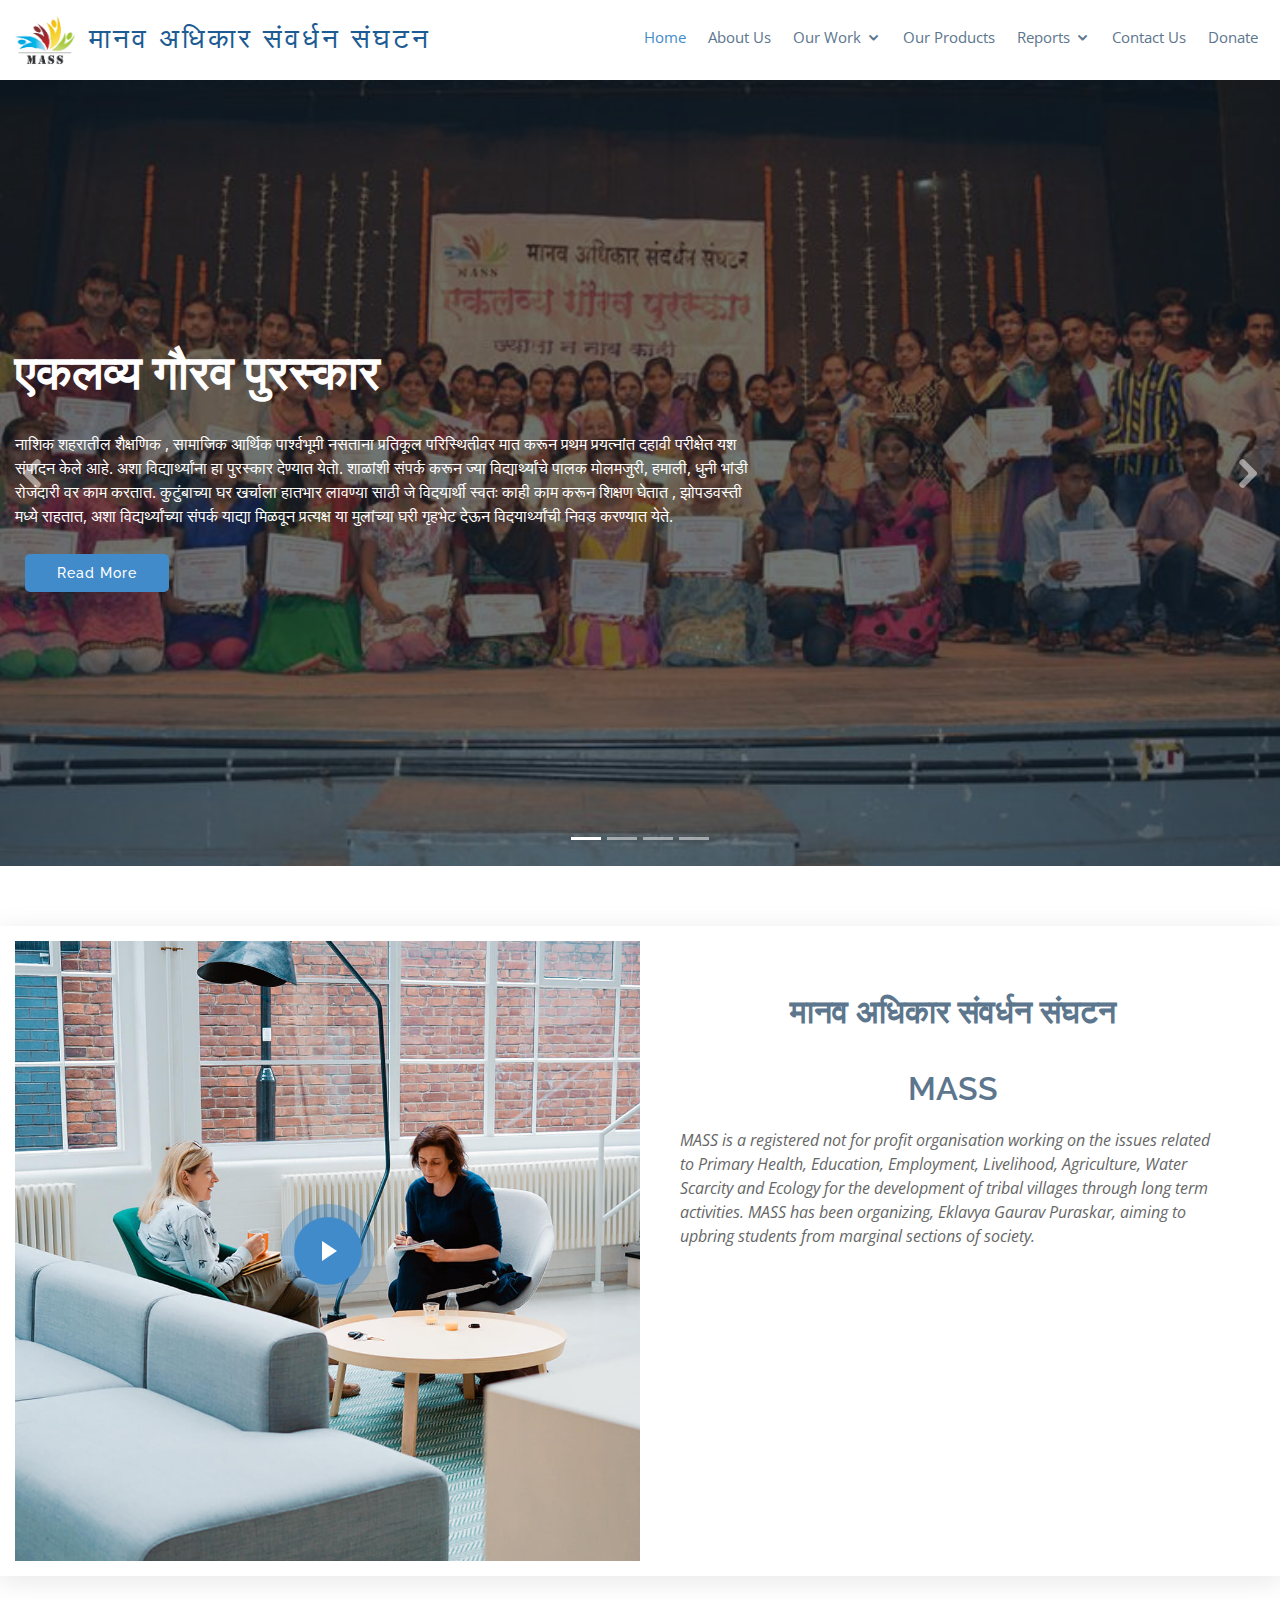
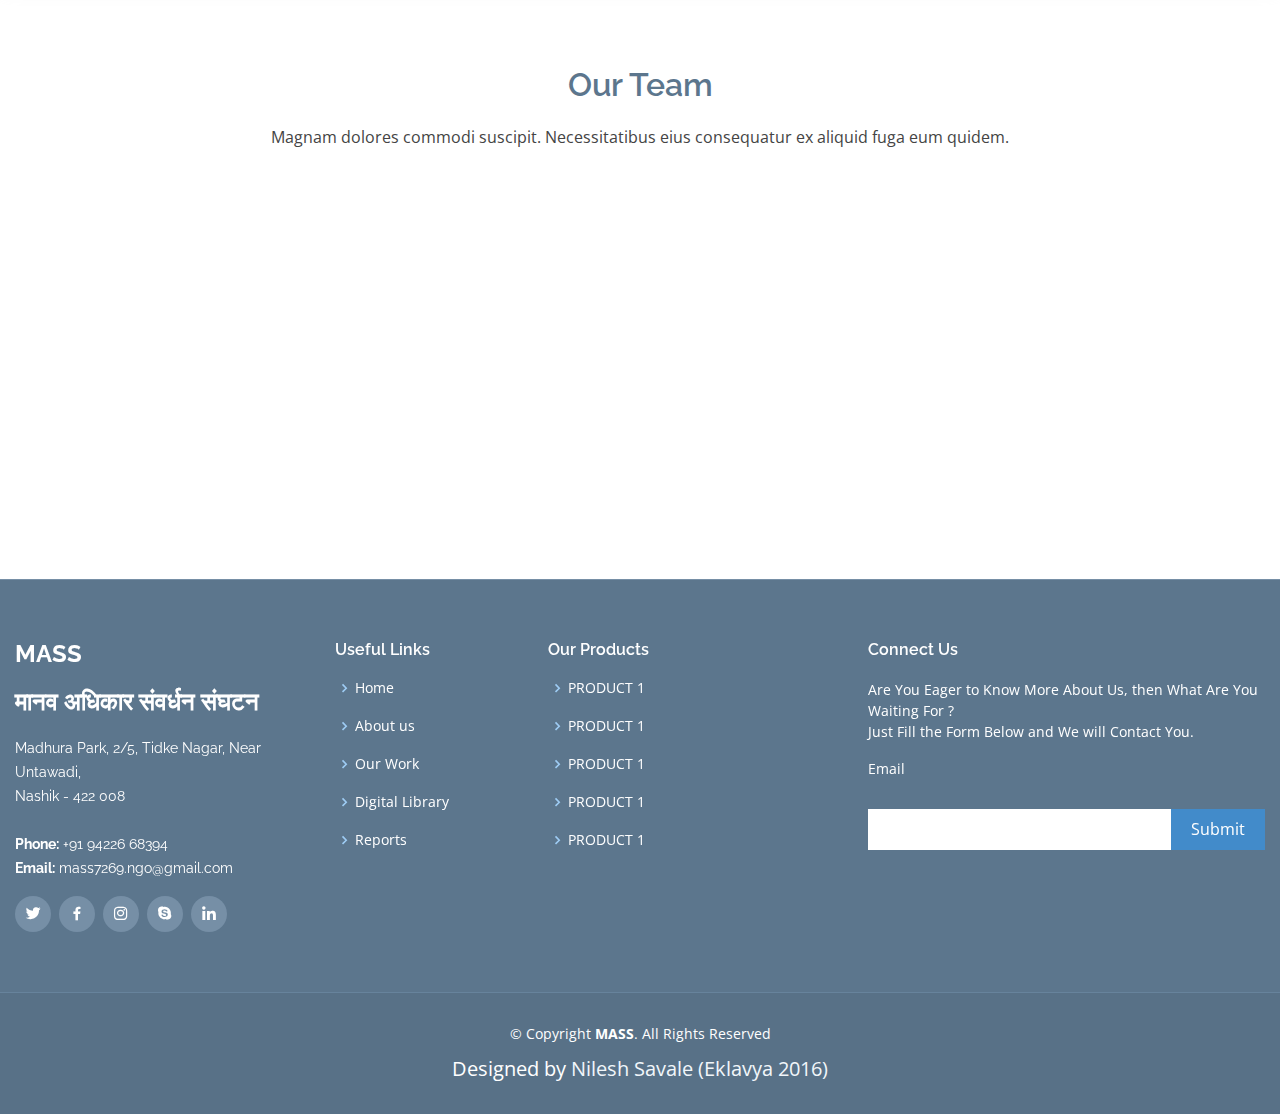
<file: index.html>
<!DOCTYPE html>
<html lang="en">

<head>
    <meta charset="utf-8">
    <meta content="width=device-width, initial-scale=1.0" name="viewport">

    <title>मानव अधिकार संवर्धन संघटन</title>
    <meta content="" name="description">
    <meta content="" name="keywords">

    <!-- Favicons -->
    <link href="assets/img/mass1.png" rel="icon">
    <link href="assets/img/apple-touch-icon.png" rel="apple-touch-icon">


    <!-- Google Fonts -->
    <link href="https://fonts.googleapis.com/css?family=Open+Sans:300,300i,400,400i,600,600i,700,700i|Raleway:300,300i,400,400i,600,600i,700,700i,900" rel="stylesheet">

    <!-- Vendor CSS Files -->
    <link href="assets/vendor/bootstrap/css/bootstrap.min.css" rel="stylesheet">
    <link href="assets/vendor/icofont/icofont.min.css" rel="stylesheet">
    <link href="assets/vendor/boxicons/css/boxicons.min.css" rel="stylesheet">
    <link href="assets/vendor/animate.css/animate.min.css" rel="stylesheet">
    <link href="assets/vendor/venobox/venobox.css" rel="stylesheet">
    <link href="assets/vendor/owl.carousel/assets/owl.carousel.min.css" rel="stylesheet">
    <link href="assets/vendor/aos/aos.css" rel="stylesheet">

    <!-- Template Main CSS File -->
    <link href="assets/css/style.css" rel="stylesheet">

    <!-- animation file  -->
    <link href="https://cdn.jsdelivr.net/npm/bootstrap@5.0.2/dist/css/bootstrap.min.css" rel="stylesheet" integrity="sha384-EVSTQN3/azprG1Anm3QDgpJLIm9Nao0Yz1ztcQTwFspd3yD65VohhpuuCOmLASjC" crossorigin="anonymous">

    <!-- =======================================================
  * Template Name: Mamba - v2.5.1
  * Template URL: https://bootstrapmade.com/mamba-one-page-bootstrap-template-free/
  * Author: BootstrapMade.com
  * License: https://bootstrapmade.com/license/
  ======================================================== -->
</head>

<body>

    <!-- ======= Top Bar =======
    <section id="topbar" class="d-none d-lg-block">
        <div class="container clearfix">
            <div class="contact-info float-left">
                <i class="icofont-envelope"></i><a href="mailto:contact@example.com">contact@example.com</a>
                <i class="icofont-phone"></i> +1 5589 55488 55
            </div>
            <div class="social-links float-right">
                <a href="#" class="twitter"><i class="icofont-twitter"></i></a>
                <a href="#" class="facebook"><i class="icofont-facebook"></i></a>
                <a href="#" class="instagram"><i class="icofont-instagram"></i></a>
                <a href="#" class="skype"><i class="icofont-skype"></i></a>
                <a href="#" class="linkedin"><i class="icofont-linkedin"></i></i></a>
            </div>
        </div>
    </section> -->

    <!-- ======= Header ======= -->
    <header id="header">
        <div class="container">

            <div class="logo float-left">
                <a href="index.html"><img src="assets/img/mass.png" alt="" class="img-fluid"></a>
                <h1 class="text-light"><a href="index.html"><span>मानव अधिकार संवर्धन संघटन</span></a></h1>
                <!-- Uncomment below if you prefer to use an image logo -->
            </div>

            <nav class="nav-menu float-right d-none d-lg-block">
                <ul>
                    <li class="active"><a href="index.html">Home</a></li>
                    <li><a href="aboutus.html">About Us</a></li>



                    <!-- <li><a href="#portfolio">Portfolio</a></li>
                        <li><a href="#team">Team</a></li> -->
                    <li class="drop-down"><a href="">Our Work</a>
                        <ul>
                            <li class="drop-down"><a href="#">Project Sath Sath</a>
                                <ul>
                                    <li><a href="begining.html">Begining</a></li>
                                    <li><a href="#">Livelihood</a></li>
                                    <li><a href="#">Study Center</a></li>
                                    <li><a href="#">Impact</a></li>
                                    <li><a href="#">Stories </a></li>
                                    <!-- <li><a href="#">MASS for Masses</a></li> -->
                                </ul>
                            </li>

                            <li class="drop-down"><a href="#">Mission Eklavya</a>
                                <ul>
                                    <li><a href="#">Eklavya Gaurav Puraskar</a></li>
                                    <li><a href="#">Monthly Meetings</a></li>
                                    <li><a href="#">Mentorship Program</a></li>
                                    <li><a href="#">Scholarship Program</a></li>
                                    <li><a href="moments_ek_main.html">Moments</a></li>
                                    <li><a href="#">Stories </a></li>
                                    <!-- <li><a href="#">MASS for Masses</a></li> -->
                                </ul>
                            </li>


                            <li><a href="aaplabazar.html">Aapla Bazar</a></li>
                            <li><a href="#">MASS for Masses</a></li>
                            <li><a href="#">Digital Library</a></li>

                            <!-- <li><a href="#">Drop Down 3</a></li>
                                    <li><a href="#">Drop Down 4</a></li>
                                    <li><a href="#">Drop Down 5</a></li> -->
                        </ul>
                    </li>
                    <li><a href="#contact">Our Products</a></li>

                    <li class="drop-down"><a href="#">Reports</a>
                        <ul>
                            <li><a href="#">Annual Reports</a></li>
                            <li><a href="#">Annual Audit</a></li>

                        </ul>
                    </li>
                    <li><a href="#contact">Contact Us</a></li>
                    <li><a href="#contact">Donate</a></li>
                </ul>
            </nav>
            <!-- .nav-menu -->

        </div>
    </header>
    <!-- End Header -->

    <!-- ======= Hero Section ======= -->
    <section id="hero">
        <div class="hero-container">
            <div id="heroCarousel" class="carousel slide carousel-fade" data-ride="carousel">

                <ol class="carousel-indicators" id="hero-carousel-indicators"></ol>

                <div class="carousel-inner" role="listbox">

                    <!-- Slide 1 -->
                    <div class="carousel-item active" style="background-image: url('assets/img/slide/S01.png');">
                        <div class="carousel-container">
                            <div class="carousel-content container">
                                <h2 class="animate__animated animate__fadeInDown">एकलव्य गौरव पुरस्कार <span></span></h2>
                                <p class="animate__animated animate__fadeInUp">नाशिक शहरातील शैक्षणिक , सामाजिक आर्थिक पार्श्वभूमी नसताना प्रतिकूल परिस्थितीवर मात करून प्रथम प्रयत्नांत दहावी परीक्षेत यश संपादन केले आहे. अशा विद्यार्थ्यांना हा पुरस्कार देण्यात येतो. शाळांशी संपर्क करून ज्या विद्यार्थ्यांचे
                                    पालक मोलमजुरी, हमाली, धुनी भांडी रोजंदारी वर काम करतात. कुटुंबाच्या घर खर्चाला हातभार लावण्या साठी जे विदयार्थी स्वतः काही काम करून शिक्षण घेतात , झोपडवस्ती मध्ये राहतात, अशा विद्यर्थ्यांच्या संपर्क याद्या मिळवून प्रत्यक्ष
                                    या मुलांच्या घरी गृहभेट देऊन विदयार्थ्यांची निवड करण्यात येते.
                                </p>
                                <a href="http://kayaregaon.blogspot.com/2015/07/blog-post_28.html" target="_blank" class="btn-get-started animate__animated animate__fadeInUp scrollto">Read More</a>
                            </div>
                        </div>
                    </div>

                    <!-- Slide 2 -->
                    <div class="carousel-item" style="background-image: url('assets/img/slide/S2.jpg');">
                        <div class="carousel-container">
                            <div class="carousel-content container">
                                <h2 class="animate__animated animate__fadeInDown">Project Sath Sath</h2>
                                <p class="animate__animated animate__fadeInUp">Project Sath Sath started with the vision of bringing about changes in Primary Health, Education, Women Empowerment, Youth Development and so on. Study Center at Kayaregaon is a significant step towards creating a Education
                                    Hub Kayare and Surrounding Villages.</p>
                                <a href="#about" class="btn-get-started animate__animated animate__fadeInUp scrollto">Read More</a>
                            </div>
                        </div>
                    </div>

                    <!-- Slide 3 -->
                    <div class="carousel-item" style="background-image: url('assets/img/slide/S4.jpg');">
                        <div class="carousel-container">
                            <div class="carousel-content container">
                                <h2 class="animate__animated animate__fadeInDown">आपला बाजार</h2>
                                <p class="animate__animated animate__fadeInUp">आम्ही काम करत असलेल्या कायरे,सावरना, कुंभाळे, बोरीची बारी, मोहाचा पाडा, ता.पेठ जि नाशिक या आदिवासी गावांमध्ये उत्पादित झालेले रासायनिक खते-फवारण्या न करता गांडूळखत, गांडुळपाणी( व्हर्मी वॉश) दशपर्णी अर्क, जीवामृत, यांचा
                                    उपयोग करून आदिवासी शेतकऱ्यांनी नैसर्गिक रित्या पिकवलेले धान्य भाज्या ,रानमेवा घेऊन आम्ही आपल्या पर्यंत पोहचू इच्छित आहोत. यासाठी *आपला बाजार* हा उपक्रम सुरू केला आहे.</p>
                                <a href="#about" class="btn-get-started animate__animated animate__fadeInUp scrollto">Read More</a>
                            </div>
                        </div>
                    </div>

                    <!-- Slide 4 -->
                    <div class="carousel-item" style="background-image: url('assets/img/slide/S3.jpg');">
                        <div class="carousel-container">
                            <div class="carousel-content container">
                                <h2 class="animate__animated animate__fadeInDown">MASS for Masses</h2>
                                <p class="animate__animated animate__fadeInUp">A campaign by MASS during the devastating surge of COVID-19 second wave, reaching to many elements of society providing Grocery and other essential commodities in colaboration with friendly organizations. The MASS for Masses
                                    undertook saveral activities healing the wounds of pandemic. </p>
                                <a href="#about" class="btn-get-started animate__animated animate__fadeInUp scrollto">Read More</a>
                            </div>
                        </div>
                    </div>

                </div>

                <a class="carousel-control-prev" href="#heroCarousel" role="button" data-slide="prev">
                    <span class="carousel-control-prev-icon icofont-rounded-left" aria-hidden="true"></span>
                    <span class="sr-only">Previous</span>
                </a>
                <a class="carousel-control-next" href="#heroCarousel" role="button" data-slide="next">
                    <span class="carousel-control-next-icon icofont-rounded-right" aria-hidden="true"></span>
                    <span class="sr-only">Next</span>
                </a>

            </div>
        </div>
    </section>
    <!-- End Hero -->

    <main id="main">

        <!-- ======= About Us Section ======= -->
        <section id="about" class="about">
            <div class="container">

                <div class="row no-gutters">
                    <div class="col-lg-6 video-box">
                        <img src="assets/img/about.jpg" class="img-fluid" alt="">
                        <a href="https://www.youtube.com/watch?v=jDDaplaOz7Q" class="venobox play-btn mb-4" data-vbtype="video" data-autoplay="true"></a>
                    </div>

                    <div class="col-lg-6 d-flex flex-column justify-content-center about-content">

                        <div class="section-title">
                            <h2>मानव अधिकार संवर्धन संघटन
                                <BR> </BR> MASS</h2>
                            <p>MASS is a registered not for profit organisation working on the issues related to Primary Health, Education, Employment, Livelihood, Agriculture, Water Scarcity and Ecology for the development of tribal villages through long
                                term activities. MASS has been organizing, Eklavya Gaurav Puraskar, aiming to upbring students from marginal sections of society. </p>
                        </div>

                        <div class="icon-box" data-aos="fade-up" data-aos-delay="100">
                            <div class="icon"><i class="bx bx-spa"></i></div>
                            <h4 class="title"><a href="">PROJECT KAYARE</a></h4>
                            <p class="description">MASS has been working in Kayare and surrounding 6 Tribal Villages, in Peth Taluka (Nashik District) since 2014.</p>
                        </div>

                        <div class="icon-box" data-aos="fade-up" data-aos-delay="100">
                            <div class="icon"><i class="bx bx-book-reader"></i></div>
                            <h4 class="title"><a href="">MISSION EKLAVYA</a></h4>
                            <p class="description"> MASS organizes Eklavya Gaurav Puraskar in Nashik City, Since 2015. </p>
                        </div>

                    </div>
                </div>

            </div>
        </section>
        <!-- End About Us Section -->







        <!-- ======= Our Team Section ======= -->
        <section id="team" class="team">
            <div class="container">

                <div class="section-title">
                    <h2>Our Team</h2>
                    <p>Magnam dolores commodi suscipit. Necessitatibus eius consequatur ex aliquid fuga eum quidem.</p>
                </div>

                <div class="row">

                    <div class="col-xl-3 col-lg-4 col-md-6" data-aos="fade-up">
                        <div class="member">
                            <div class="pic"><img src="assets/img/team/team-1.jpg" class="img-fluid" alt=""></div>
                            <div class="member-info">
                                <h4>Walter White</h4>
                                <span>Chief Executive Officer</span>
                                <div class="social">
                                    <a href=""><i class="icofont-twitter"></i></a>
                                    <a href=""><i class="icofont-facebook"></i></a>
                                    <a href=""><i class="icofont-instagram"></i></a>
                                    <a href=""><i class="icofont-linkedin"></i></a>
                                </div>
                            </div>
                        </div>
                    </div>

                    <div class="col-xl-3 col-lg-4 col-md-6" data-aos="fade-up" data-aos-delay="100">
                        <div class="member">
                            <div class="pic"><img src="assets/img/team/team-2.jpg" class="img-fluid" alt=""></div>
                            <div class="member-info">
                                <h4>Sarah Jhonson</h4>
                                <span>Product Manager</span>
                                <div class="social">
                                    <a href=""><i class="icofont-twitter"></i></a>
                                    <a href=""><i class="icofont-facebook"></i></a>
                                    <a href=""><i class="icofont-instagram"></i></a>
                                    <a href=""><i class="icofont-linkedin"></i></a>
                                </div>
                            </div>
                        </div>
                    </div>

                    <div class="col-xl-3 col-lg-4 col-md-6" data-aos="fade-up" data-aos-delay="200">
                        <div class="member">
                            <div class="pic"><img src="assets/img/team/team-3.jpg" class="img-fluid" alt=""></div>
                            <div class="member-info">
                                <h4>William Anderson</h4>
                                <span>CTO</span>
                                <div class="social">
                                    <a href=""><i class="icofont-twitter"></i></a>
                                    <a href=""><i class="icofont-facebook"></i></a>
                                    <a href=""><i class="icofont-instagram"></i></a>
                                    <a href=""><i class="icofont-linkedin"></i></a>
                                </div>
                            </div>
                        </div>
                    </div>

                    <div class="col-xl-3 col-lg-4 col-md-6" data-aos="fade-up" data-aos-delay="300">
                        <div class="member">
                            <div class="pic"><img src="assets/img/team/team-4.jpg" class="img-fluid" alt=""></div>
                            <div class="member-info">
                                <h4>Amanda Jepson</h4>
                                <span>Accountant</span>
                                <div class="social">
                                    <a href=""><i class="icofont-twitter"></i></a>
                                    <a href=""><i class="icofont-facebook"></i></a>
                                    <a href=""><i class="icofont-instagram"></i></a>
                                    <a href=""><i class="icofont-linkedin"></i></a>
                                </div>
                            </div>
                        </div>
                    </div>

                </div>

            </div>
        </section>
        <!-- End Our Team Section -->




    </main>
    <!-- End #main -->

    <!-- ======= Footer ======= -->
    <footer id="footer">
        <div class="footer-top">
            <div class="container">
                <div class="row">

                    <div class="col-lg-3 col-md-6 footer-info">
                        <h3>MASS
                            <BR></BR> मानव अधिकार संवर्धन संघटन</h3>
                        <p>
                            Madhura Park, 2/5, Tidke Nagar, Near Untawadi, <br> Nashik - 422 008<br><br>
                            <strong>Phone:</strong> +91 94226 68394<br>
                            <strong>Email:</strong> mass7269.ngo@gmail.com<br>
                        </p>
                        <div class="social-links mt-3">
                            <a href="#" class="twitter"><i class="bx bxl-twitter"></i></a>
                            <a href="https://www.facebook.com/MassNashik/?redirect=false" class="facebook" target="_blank"><i class="bx bxl-facebook"></i></a>
                            <a href="https://www.instagram.com/mass_ngo_/" class="instagram" target="_blank"><i class="bx bxl-instagram"></i></a>
                            <a href="#" class="google-plus"><i class="bx bxl-skype"></i></a>
                            <a href="#" class="linkedin"><i class="bx bxl-linkedin"></i></a>
                        </div>
                    </div>

                    <div class="col-lg-2 col-md-6 footer-links">
                        <h4>Useful Links</h4>
                        <ul>
                            <li><i class="bx bx-chevron-right"></i> <a href="index.html">Home</a></li>
                            <li><i class="bx bx-chevron-right"></i> <a href="aboutus.html">About us</a></li>
                            <li><i class="bx bx-chevron-right"></i> <a href="#">Our Work</a></li>
                            <li><i class="bx bx-chevron-right"></i> <a href="#">Digital Library</a></li>
                            <li><i class="bx bx-chevron-right"></i> <a href="#">Reports</a></li>
                        </ul>
                    </div>

                    <div class="col-lg-3 col-md-6 footer-links">
                        <h4>Our Products</h4>
                        <ul>
                            <li><i class="bx bx-chevron-right"></i> <a href="#">PRODUCT 1</a></li>
                            <li><i class="bx bx-chevron-right"></i> <a href="#">PRODUCT 1</a></li>
                            <li><i class="bx bx-chevron-right"></i> <a href="#">PRODUCT 1</a></li>
                            <li><i class="bx bx-chevron-right"></i> <a href="#">PRODUCT 1</a></li>
                            <li><i class="bx bx-chevron-right"></i> <a href="#">PRODUCT 1</a></li>
                        </ul>
                    </div>

                    <div class="col-lg-4 col-md-6 footer-newsletter">
                        <h4>Connect Us</h4>
                        <p>Are You Eager to Know More About Us, then What Are You Waiting For ? <br> Just Fill the Form Below and We will Contact You.</p>

                        Email
                        <form action="" method="post">

                            <input type="email" name="email"><input type="submit" value="Submit">
                        </form>

                    </div>

                </div>
            </div>
        </div>

        <div class="container">
            <div class="copyright">
                &copy; Copyright <strong><span>MASS</span></strong>. All Rights Reserved
            </div>
            <div class="credits">
                Designed by <a href="">Nilesh Savale (Eklavya 2016)</a>
            </div>
        </div>
    </footer>
    <!-- End Footer -->

    <a href="#" class="back-to-top"><i class="icofont-simple-up"></i></a>

    <!-- Vendor JS Files -->
    <script src="assets/vendor/jquery/jquery.min.js"></script>
    <script src="assets/vendor/bootstrap/js/bootstrap.bundle.min.js"></script>
    <script src="assets/vendor/jquery.easing/jquery.easing.min.js"></script>
    <script src="assets/vendor/php-email-form/validate.js"></script>
    <script src="assets/vendor/jquery-sticky/jquery.sticky.js"></script>
    <script src="assets/vendor/venobox/venobox.min.js"></script>
    <script src="assets/vendor/waypoints/jquery.waypoints.min.js"></script>
    <script src="assets/vendor/counterup/counterup.min.js"></script>
    <script src="assets/vendor/owl.carousel/owl.carousel.min.js"></script>
    <script src="assets/vendor/isotope-layout/isotope.pkgd.min.js"></script>
    <script src="assets/vendor/aos/aos.js"></script>

    <!-- Template Main JS File -->
    <script src="assets/js/main.js"></script>

</body>

</html>
</file>
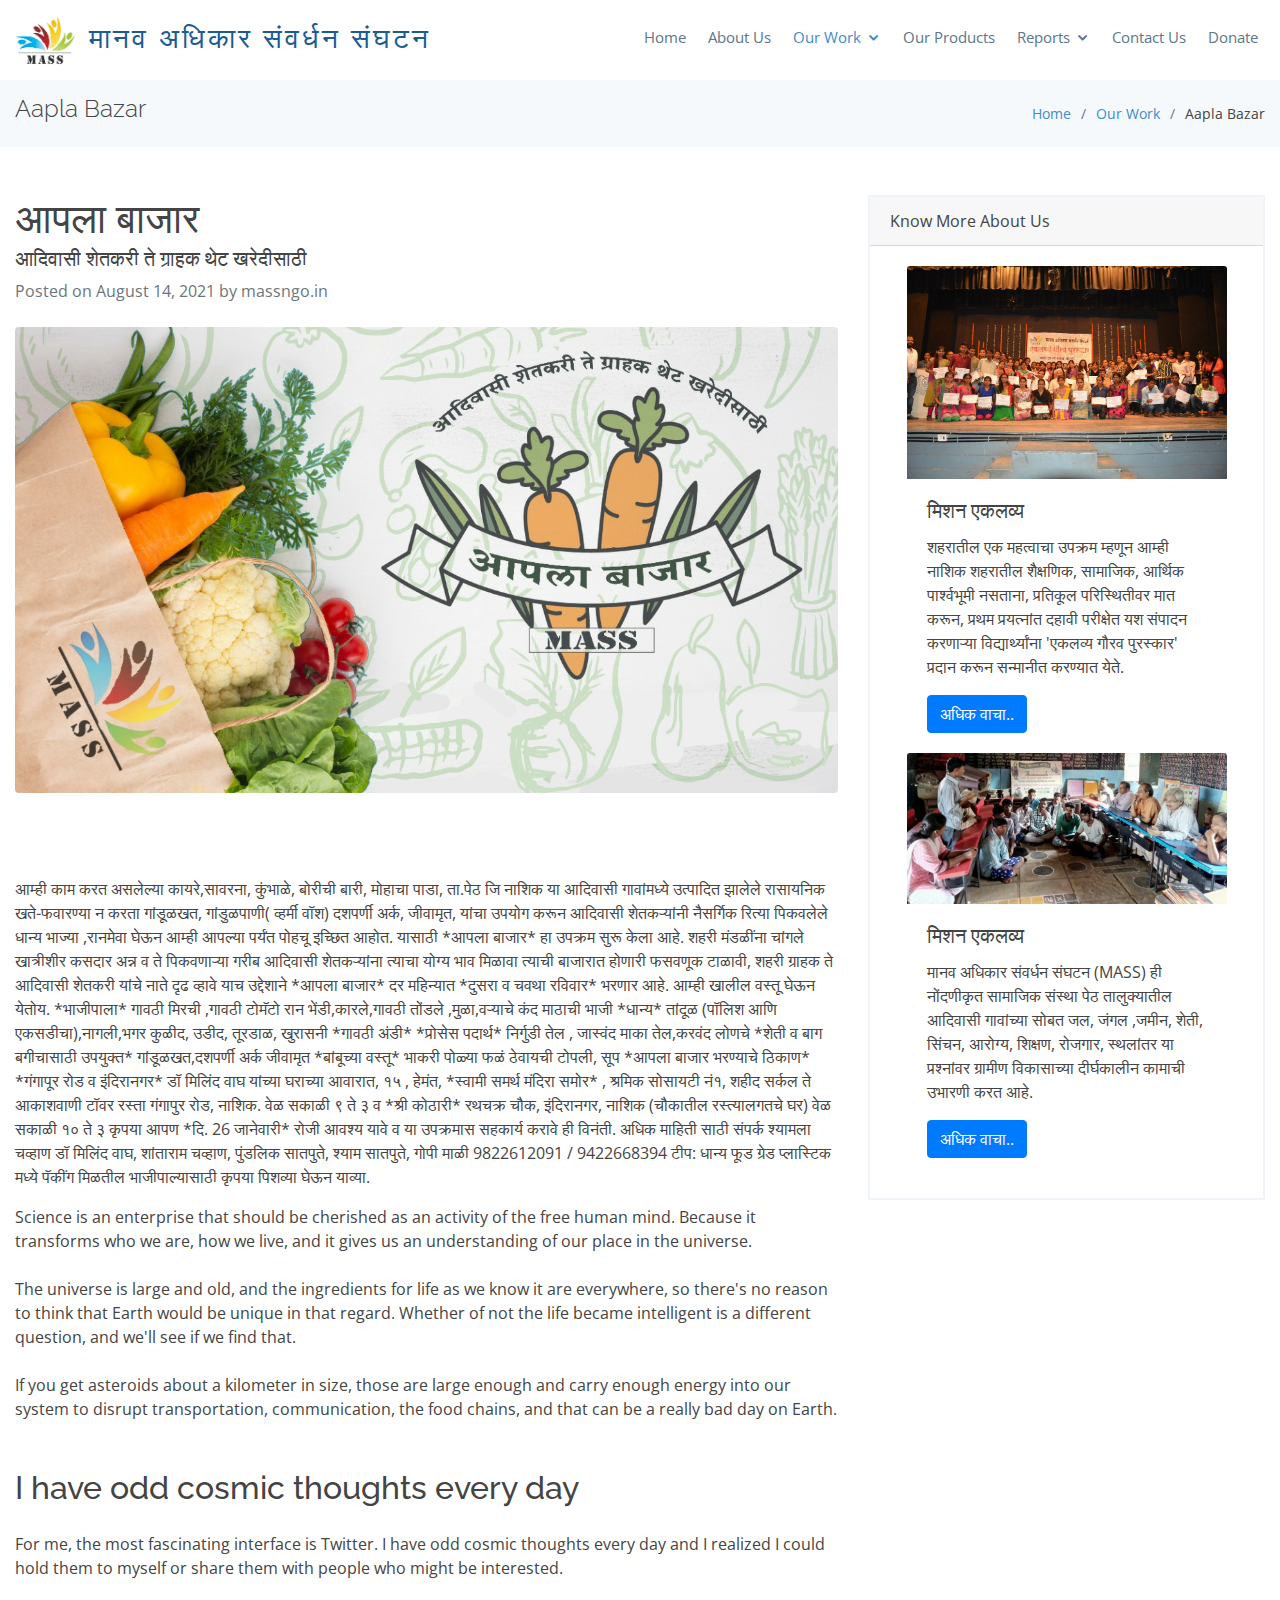
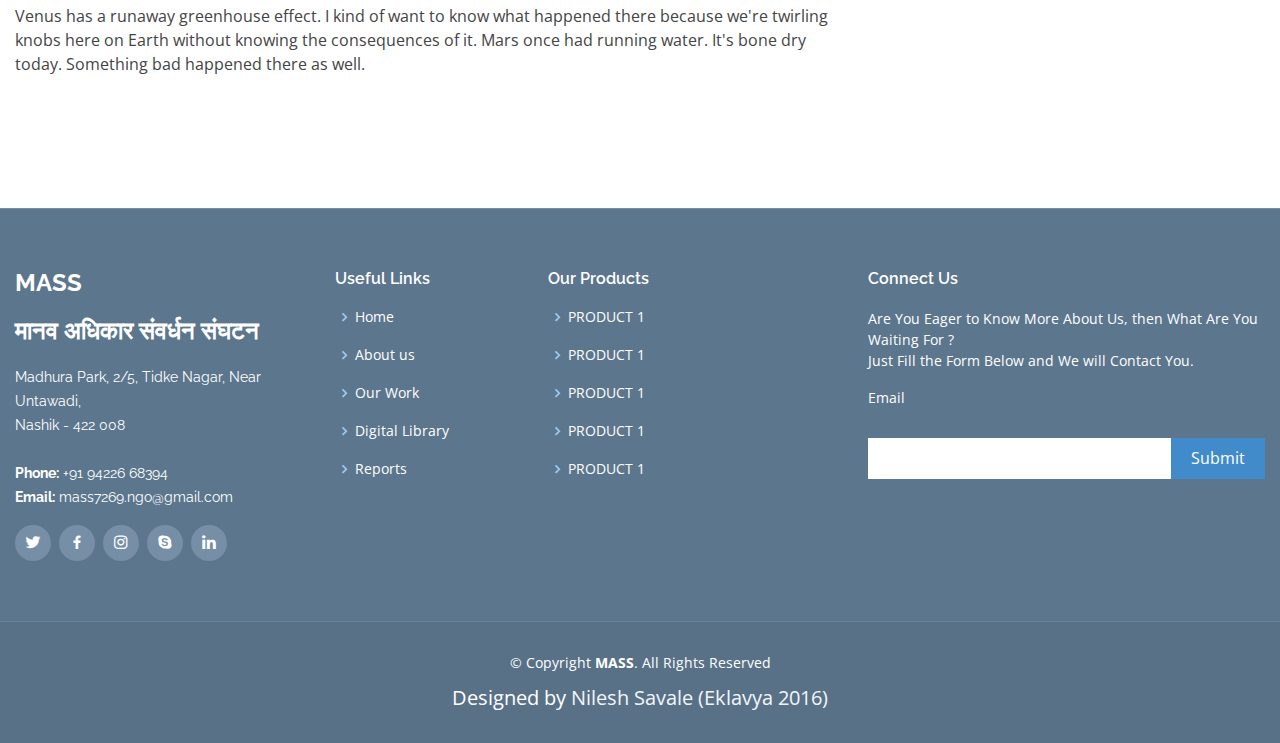
<file: aaplabazar.html>
<!DOCTYPE html>
<html lang="en">

<head>
    <meta charset="utf-8">
    <meta content="width=device-width, initial-scale=1.0" name="viewport">

    <title>मानव अधिकार संवर्धन संघटन</title>
    <meta content="" name="description">
    <meta content="" name="keywords">

    <!-- Favicons -->
    <link href="assets/img/mass1.png" rel="icon">
    <link href="assets/img/apple-touch-icon.png" rel="apple-touch-icon">


    <!-- Google Fonts -->
    <link href="https://fonts.googleapis.com/css?family=Open+Sans:300,300i,400,400i,600,600i,700,700i|Raleway:300,300i,400,400i,600,600i,700,700i,900" rel="stylesheet">

    <!-- Vendor CSS Files -->

    <link href="assets/vendor/bootstrap/css/bootstrap.min.css" rel="stylesheet">
    <link href="assets/vendor/icofont/icofont.min.css" rel="stylesheet">
    <link href="assets/vendor/boxicons/css/boxicons.min.css" rel="stylesheet">
    <link href="assets/vendor/animate.css/animate.min.css" rel="stylesheet">
    <link href="assets/vendor/venobox/venobox.css" rel="stylesheet">
    <link href="assets/vendor/owl.carousel/assets/owl.carousel.min.css" rel="stylesheet">
    <link href="assets/vendor/aos/aos.css" rel="stylesheet">

    <!-- Template Main CSS File -->
    <link href="assets/css/style.css" rel="stylesheet">

    <!-- animation file  -->
    <link href="https://cdn.jsdelivr.net/npm/bootstrap@5.0.2/dist/css/bootstrap.min.css" rel="stylesheet" integrity="sha384-EVSTQN3/azprG1Anm3QDgpJLIm9Nao0Yz1ztcQTwFspd3yD65VohhpuuCOmLASjC" crossorigin="anonymous">

    <!-- =======================================================
  * Template Name: Mamba - v2.5.1
  * Template URL: https://bootstrapmade.com/mamba-one-page-bootstrap-template-free/
  * Author: BootstrapMade.com
  * License: https://bootstrapmade.com/license/
  ======================================================== -->
</head>

<body>

    <!-- ======= Top Bar =======
    <section id="topbar" class="d-none d-lg-block">
        <div class="container clearfix">
            <div class="contact-info float-left">
                <i class="icofont-envelope"></i><a href="mailto:contact@example.com">contact@example.com</a>
                <i class="icofont-phone"></i> +1 5589 55488 55
            </div>
            <div class="social-links float-right">
                <a href="#" class="twitter"><i class="icofont-twitter"></i></a>
                <a href="#" class="facebook"><i class="icofont-facebook"></i></a>
                <a href="#" class="instagram"><i class="icofont-instagram"></i></a>
                <a href="#" class="skype"><i class="icofont-skype"></i></a>
                <a href="#" class="linkedin"><i class="icofont-linkedin"></i></i></a>
            </div>
        </div>
    </section> -->

    <!-- ======= Header ======= -->
    <header id="header">
        <div class="container">

            <div class="logo float-left">
                <a href="index.html"><img src="assets/img/mass.png" alt="" class="img-fluid"></a>
                <h1 class="text-light"><a href="index.html"><span>मानव अधिकार संवर्धन संघटन</span></a></h1>
                <!-- Uncomment below if you prefer to use an image logo -->
            </div>

            <nav class="nav-menu float-right d-none d-lg-block">
                <ul>
                    <li><a href="index.html">Home</a></li>

                    <li><a href="aboutus.html">About Us</a></li>



                    <!-- <li><a href="#portfolio">Portfolio</a></li>
                        <li><a href="#team">Team</a></li> -->
                    <li class="drop-down active"><a href="">Our Work</a>
                        <ul>
                            <li class="drop-down"><a href="#">Project Sath Sath</a>
                                <ul>
                                    <li><a href="begining.html">Begining</a></li>
                                    <li><a href="#">Livelihood</a></li>
                                    <li><a href="#">Study Center</a></li>
                                    <li><a href="#">Impact</a></li>
                                    <li><a href="#">Stories </a></li>
                                    <!-- <li><a href="#">MASS for Masses</a></li> -->
                                </ul>
                            </li>

                            <li class="drop-down"><a href="#">Mission Eklavya</a>
                                <ul>
                                    <li><a href="#">Eklavya Gaurav Puraskar</a></li>
                                    <li><a href="#">Monthly Meetings</a></li>
                                    <li><a href="#">Mentorship Program</a></li>
                                    <li><a href="#">Scholarship Program</a></li>
                                    <li><a href="moments_ek_main.html">Moments</a></li>
                                    <li><a href="#">Stories </a></li>
                                    <!-- <li><a href="#">MASS for Masses</a></li> -->
                                </ul>
                            </li>


                            <li class="active"><a href="aaplabazar.html">Aapla Bazar</a></li>
                            <li><a href="#">MASS for Masses</a></li>
                            <li><a href="#">Digital Library</a></li>

                            <!-- <li><a href="#">Drop Down 3</a></li>
                                    <li><a href="#">Drop Down 4</a></li>
                                    <li><a href="#">Drop Down 5</a></li> -->
                        </ul>
                    </li>
                    <li><a href="#contact">Our Products</a></li>

                    <li class="drop-down"><a href="#">Reports</a>
                        <ul>
                            <li><a href="#">Annual Reports</a></li>
                            <li><a href="#">Annual Audit</a></li>

                        </ul>
                    </li>
                    <li><a href="#contact">Contact Us</a></li>
                    <li><a href="#contact">Donate</a></li>
                </ul>
            </nav>
            <!-- .nav-menu -->

        </div>
    </header>
    <!-- End Header -->


    <!-- ======= Breadcrumbs Section ======= -->
    <section class="breadcrumbs">
        <div class="container">

            <div class="d-flex justify-content-between align-items-center">
                <h2>Aapla Bazar</h2>
                <ol>
                    <li><a href="index.html">Home</a></li>
                    <li><a href="index.html">Our Work</a></li>
                    <li>Aapla Bazar</li>
                </ol>
            </div>

        </div>
    </section>
    <!-- End Breadcrumbs Section -->



    <!-- ======= Slideshow Section ======= -->
    <!-- Page content-->
    <div class="container mt-5">
        <div class="row">
            <div class="col-lg-8">
                <!-- Post content-->
                <article>
                    <!-- Post header-->
                    <header class="mb-4">
                        <!-- Post title-->
                        <h1 class="fw-bolder mb-1">आपला बाजार </h1>
                        <h5>आदिवासी शेतकरी ते ग्राहक थेट खरेदीसाठी</h5>
                        <!-- Post meta content-->
                        <div class="text-muted fst-italic mb-2">Posted on August 14, 2021 by massngo.in</div>
                        <!-- Post categories
                        <a class="badge bg-secondary text-decoration-none link-light" href="#!">Web Design</a>
                        <a class="badge bg-secondary text-decoration-none link-light" href="#!">Freebies</a> -->
                    </header>
                    <!-- Preview image figure-->
                    <figure class="mb-4"><img class="img-fluid rounded" src="assets/img/aplabazar.jpg" alt="..." /></figure>
                    <!-- Post content-->
                    <section class="mb-5">
                        <p>आम्ही काम करत असलेल्या कायरे,सावरना, कुंभाळे, बोरीची बारी, मोहाचा पाडा, ता.पेठ जि नाशिक या आदिवासी गावांमध्ये उत्पादित झालेले रासायनिक खते-फवारण्या न करता गांडूळखत, गांडुळपाणी( व्हर्मी वॉश) दशपर्णी अर्क, जीवामृत, यांचा उपयोग करून
                            आदिवासी शेतकऱ्यांनी नैसर्गिक रित्या पिकवलेले धान्य भाज्या ,रानमेवा घेऊन आम्ही आपल्या पर्यंत पोहचू इच्छित आहोत. यासाठी *आपला बाजार* हा उपक्रम सुरू केला आहे. शहरी मंडळींना चांगले खात्रीशीर कसदार अन्न व ते पिकवणाऱ्या गरीब आदिवासी
                            शेतकऱ्यांना त्याचा योग्य भाव मिळावा त्याची बाजारात होणारी फसवणूक टाळावी, शहरी ग्राहक ते आदिवासी शेतकरी यांचे नाते दृढ व्हावे याच उद्देशाने *आपला बाजार* दर महिन्यात *दुसरा व चवथा रविवार* भरणार आहे. आम्ही खालील वस्तू घेऊन येतोय.
                            *भाजीपाला* गावठी मिरची ,गावठी टोमॅटो रान भेंडी,कारले,गावठी तोंडले ,मुळा,वऱ्याचे कंद माठाची भाजी *धान्य* तांदूळ (पॉलिश आणि एकसडीचा),नागली,भगर कुळीद, उडीद, तूरडाळ, खुरासनी *गावठी अंडी* *प्रोसेस पदार्थ* निर्गुडी तेल , जास्वंद
                            माका तेल,करवंद लोणचे *शेती व बाग बगीचासाठी उपयुक्त* गांडूळखत,दशपर्णी अर्क जीवामृत *बांबूच्या वस्तू* भाकरी पोळ्या फळं ठेवायची टोपली, सूप *आपला बाजार भरण्याचे ठिकाण* *गंगापूर रोड व इंदिरानगर* डॉ मिलिंद वाघ यांच्या घराच्या आवारात,
                            १५ , हेमंत, *स्वामी समर्थ मंदिरा समोर* , श्रमिक सोसायटी नं१, शहीद सर्कल ते आकाशवाणी टॉवर रस्ता गंगापुर रोड, नाशिक. वेळ सकाळी ९ ते ३ व *श्री कोठारी* रथचक्र चौक, इंदिरानगर, नाशिक (चौकातील रस्त्यालगतचे घर) वेळ सकाळी १० ते ३ कृपया
                            आपण *दि. 26 जानेवारी* रोजी आवश्य यावे व या उपक्रमास सहकार्य करावे ही विनंती. अधिक माहिती साठी संपर्क श्यामला चव्हाण डॉ मिलिंद वाघ, शांताराम चव्हाण, पुंडलिक सातपुते, श्याम सातपुते, गोपी माळी 9822612091 / 9422668394 टीप: धान्य
                            फूड ग्रेड प्लास्टिक मध्ये पॅकींग मिळतील भाजीपाल्यासाठी कृपया पिशव्या घेऊन याव्या.</p>
                        <p class="fs-5 mb-4">Science is an enterprise that should be cherished as an activity of the free human mind. Because it transforms who we are, how we live, and it gives us an understanding of our place in the universe.</p>
                        <p class="fs-5 mb-4">The universe is large and old, and the ingredients for life as we know it are everywhere, so there's no reason to think that Earth would be unique in that regard. Whether of not the life became intelligent is a different question,
                            and we'll see if we find that.</p>
                        <p class="fs-5 mb-4">If you get asteroids about a kilometer in size, those are large enough and carry enough energy into our system to disrupt transportation, communication, the food chains, and that can be a really bad day on Earth.</p>
                        <h2 class="fw-bolder mb-4 mt-5">I have odd cosmic thoughts every day</h2>
                        <p class="fs-5 mb-4">For me, the most fascinating interface is Twitter. I have odd cosmic thoughts every day and I realized I could hold them to myself or share them with people who might be interested.</p>
                        <p class="fs-5 mb-4">Venus has a runaway greenhouse effect. I kind of want to know what happened there because we're twirling knobs here on Earth without knowing the consequences of it. Mars once had running water. It's bone dry today. Something bad
                            happened there as well.</p>
                    </section>
                </article>
            </div>
            <!-- Side widgets-->
            <div class="col-lg-4">

                <!-- Search widget
                <div class="card mb-4">
                    <div class="card-header">Search</div>
                    <div class="card-body">
                        <div class="input-group">
                            <input class="form-control" type="text" placeholder="Enter search term..." aria-label="Enter search term..." aria-describedby="button-search" />
                            <button class="btn btn-primary" id="button-search" type="button">Go!</button>
                        </div>
                    </div>
                </div> -->

                <!-- Categories widget
                <div class="card mb-4">
                    <div class="card-header">Know More About Us</div>
                    <div class="card-body">
                        <div class="row">
                            <div class="col-sm-6">
                                <ul class="list-unstyled mb-0">
                                    <li><a href="#!">Project Sath Sath</a></li>
                                    <li><a href="#!">Mission Eklavya </a></li>
                                    <li><a href="#!">Aapla Bazar</a></li>
                                </ul>
                            </div>
                            <div class="col-sm-6">
                                <ul class="list-unstyled mb-0">
                                    <li><a href="#!">JavaScript</a></li>
                                    <li><a href="#!">CSS</a></li>
                                    <li><a href="#!">Tutorials</a></li>
                                </ul>
                            </div>
                        </div>
                    </div>
                </div> -->
                <!-- Side widget-->
                <div class="cardmb-4">
                    <div class="card-header">Know More About Us</div>
                    <div class="card-body">

                        <div class="cardsidewidget" style="width: 20rem;">
                            <img src="assets/img/blog/S0.jpg" class="card-img-top" alt="...">
                            <div class="card-body">
                                <h5 class="card-title">मिशन एकलव्य</h5>
                                <p class="card-text">शहरातील एक महत्वाचा उपक्रम म्हणून आम्ही नाशिक शहरातील शैक्षणिक, सामाजिक, आर्थिक पार्श्वभूमी नसताना, प्रतिकूल परिस्थितीवर मात करून, प्रथम प्रयत्नांत दहावी परीक्षेत यश संपादन करणाऱ्या विद्यार्थ्यांना 'एकलव्य गौरव पुरस्कार'
                                    प्रदान करून सन्मानीत करण्यात येते.</p>
                                <a href="#" class="btn btn-primary">अधिक वाचा..</a>

                            </div>
                        </div>
                        <div class="cardsidewidget" style="width: 20rem;">
                            <img src="assets/img/blog/S2.jpg" class="card-img-top" alt="...">
                            <div class="card-body">
                                <h5 class="card-title">मिशन एकलव्य</h5>
                                <p class="card-text">मानव अधिकार संवर्धन संघटन (MASS) ही नोंदणीकृत सामाजिक संस्था पेठ तालुक्यातील आदिवासी गावांच्या सोबत जल, जंगल ,जमीन, शेती, सिंचन, आरोग्य, शिक्षण, रोजगार, स्थलांतर या प्रश्नांवर ग्रामीण विकासाच्या दीर्घकालीन कामाची उभारणी
                                    करत आहे.</p>
                                <a href="#" class="btn btn-primary">अधिक वाचा..</a>

                            </div>
                        </div>
                    </div>
                </div>
            </div>
        </div>
    </div>

    <!-- ======= Slideshow Section ======= -->



    <!-- ======= Our Team Section ======= -->
    <!-- <section id="team" class="team">
        <div class="container">

            <div class="section-title">
                <h2>Our Team</h2>
                <p>Magnam dolores commodi suscipit. Necessitatibus eius consequatur ex aliquid fuga eum quidem.</p>
            </div>

            <div class="row">

                <div class="col-xl-3 col-lg-4 col-md-6" data-aos="fade-up">
                    <div class="member">
                        <div class="pic"><img src="assets/img/team/team-1.jpg" class="img-fluid" alt=""></div>
                        <div class="member-info">
                            <h4>Walter White</h4>
                            <span>Chief Executive Officer</span>
                            <div class="social">
                                <a href=""><i class="icofont-twitter"></i></a>
                                <a href=""><i class="icofont-facebook"></i></a>
                                <a href=""><i class="icofont-instagram"></i></a>
                                <a href=""><i class="icofont-linkedin"></i></a>
                            </div>
                        </div>
                    </div>
                </div>

                <div class="col-xl-3 col-lg-4 col-md-6" data-aos="fade-up" data-aos-delay="100">
                    <div class="member">
                        <div class="pic"><img src="assets/img/team/team-2.jpg" class="img-fluid" alt=""></div>
                        <div class="member-info">
                            <h4>Sarah Jhonson</h4>
                            <span>Product Manager</span>
                            <div class="social">
                                <a href=""><i class="icofont-twitter"></i></a>
                                <a href=""><i class="icofont-facebook"></i></a>
                                <a href=""><i class="icofont-instagram"></i></a>
                                <a href=""><i class="icofont-linkedin"></i></a>
                            </div>
                        </div>
                    </div>
                </div>

                <div class="col-xl-3 col-lg-4 col-md-6" data-aos="fade-up" data-aos-delay="200">
                    <div class="member">
                        <div class="pic"><img src="assets/img/team/team-3.jpg" class="img-fluid" alt=""></div>
                        <div class="member-info">
                            <h4>William Anderson</h4>
                            <span>CTO</span>
                            <div class="social">
                                <a href=""><i class="icofont-twitter"></i></a>
                                <a href=""><i class="icofont-facebook"></i></a>
                                <a href=""><i class="icofont-instagram"></i></a>
                                <a href=""><i class="icofont-linkedin"></i></a>
                            </div>
                        </div>
                    </div>
                </div>

                <div class="col-xl-3 col-lg-4 col-md-6" data-aos="fade-up" data-aos-delay="300">
                    <div class="member">
                        <div class="pic"><img src="assets/img/team/team-4.jpg" class="img-fluid" alt=""></div>
                        <div class="member-info">
                            <h4>Amanda Jepson</h4>
                            <span>Accountant</span>
                            <div class="social">
                                <a href=""><i class="icofont-twitter"></i></a>
                                <a href=""><i class="icofont-facebook"></i></a>
                                <a href=""><i class="icofont-instagram"></i></a>
                                <a href=""><i class="icofont-linkedin"></i></a>
                            </div>
                        </div>
                    </div>
                </div>

            </div>

        </div>
    </section> -->
    <!-- End Our Team Section-->




    </main>
    <!-- End #main -->

    <!-- ======= Footer ======= -->
    <footer id="footer">
        <div class="footer-top">
            <div class="container">
                <div class="row">

                    <div class="col-lg-3 col-md-6 footer-info">
                        <h3>MASS
                            <BR></BR> मानव अधिकार संवर्धन संघटन</h3>
                        <p>
                            Madhura Park, 2/5, Tidke Nagar, Near Untawadi, <br> Nashik - 422 008<br><br>
                            <strong>Phone:</strong> +91 94226 68394<br>
                            <strong>Email:</strong> mass7269.ngo@gmail.com<br>
                        </p>
                        <div class="social-links mt-3">
                            <a href="#" class="twitter"><i class="bx bxl-twitter"></i></a>
                            <a href="https://www.facebook.com/MassNashik/?redirect=false" class="facebook" target="_blank"><i class="bx bxl-facebook"></i></a>
                            <a href="https://www.instagram.com/mass_ngo_/" class="instagram" target="_blank"><i class="bx bxl-instagram"></i></a>
                            <a href="#" class="google-plus"><i class="bx bxl-skype"></i></a>
                            <a href="#" class="linkedin"><i class="bx bxl-linkedin"></i></a>
                        </div>
                    </div>

                    <div class="col-lg-2 col-md-6 footer-links">
                        <h4>Useful Links</h4>
                        <ul>
                            <li><i class="bx bx-chevron-right"></i> <a href="index.html">Home</a></li>
                            <li><i class="bx bx-chevron-right"></i> <a href="aboutus.html">About us</a></li>
                            <li><i class="bx bx-chevron-right"></i> <a href="#">Our Work</a></li>
                            <li><i class="bx bx-chevron-right"></i> <a href="#">Digital Library</a></li>
                            <li><i class="bx bx-chevron-right"></i> <a href="#">Reports</a></li>
                        </ul>
                    </div>

                    <div class="col-lg-3 col-md-6 footer-links">
                        <h4>Our Products</h4>
                        <ul>
                            <li><i class="bx bx-chevron-right"></i> <a href="#">PRODUCT 1</a></li>
                            <li><i class="bx bx-chevron-right"></i> <a href="#">PRODUCT 1</a></li>
                            <li><i class="bx bx-chevron-right"></i> <a href="#">PRODUCT 1</a></li>
                            <li><i class="bx bx-chevron-right"></i> <a href="#">PRODUCT 1</a></li>
                            <li><i class="bx bx-chevron-right"></i> <a href="#">PRODUCT 1</a></li>
                        </ul>
                    </div>

                    <div class="col-lg-4 col-md-6 footer-newsletter">
                        <h4>Connect Us</h4>
                        <p>Are You Eager to Know More About Us, then What Are You Waiting For ? <br> Just Fill the Form Below and We will Contact You.</p>

                        Email
                        <form action="" method="post">

                            <input type="email" name="email"><input type="submit" value="Submit">
                        </form>

                    </div>

                </div>
            </div>
        </div>

        <div class="container">
            <div class="copyright">
                &copy; Copyright <strong><span>MASS</span></strong>. All Rights Reserved
            </div>
            <div class="credits">
                Designed by <a href="">Nilesh Savale (Eklavya 2016)</a>
            </div>
        </div>
    </footer>
    <!-- End Footer -->

    <!-- <a href="#" class="back-to-top"><i class="icofont-simple-up"></i></a> -->

    <!-- Vendor JS Files -->
    <script src="assets/vendor/jquery/jquery.min.js"></script>
    <script src="assets/vendor/bootstrap/js/bootstrap.bundle.min.js"></script>
    <script src="assets/vendor/jquery.easing/jquery.easing.min.js"></script>
    <script src="assets/vendor/php-email-form/validate.js"></script>
    <script src="assets/vendor/jquery-sticky/jquery.sticky.js"></script>
    <script src="assets/vendor/venobox/venobox.min.js"></script>
    <script src="assets/vendor/waypoints/jquery.waypoints.min.js"></script>
    <script src="assets/vendor/counterup/counterup.min.js"></script>
    <script src="assets/vendor/owl.carousel/owl.carousel.min.js"></script>
    <script src="assets/vendor/isotope-layout/isotope.pkgd.min.js"></script>
    <script src="assets/vendor/aos/aos.js"></script>

    <!-- Template Main JS File -->
    <script src="assets/js/main.js"></script>

</body>

</html>
</file>
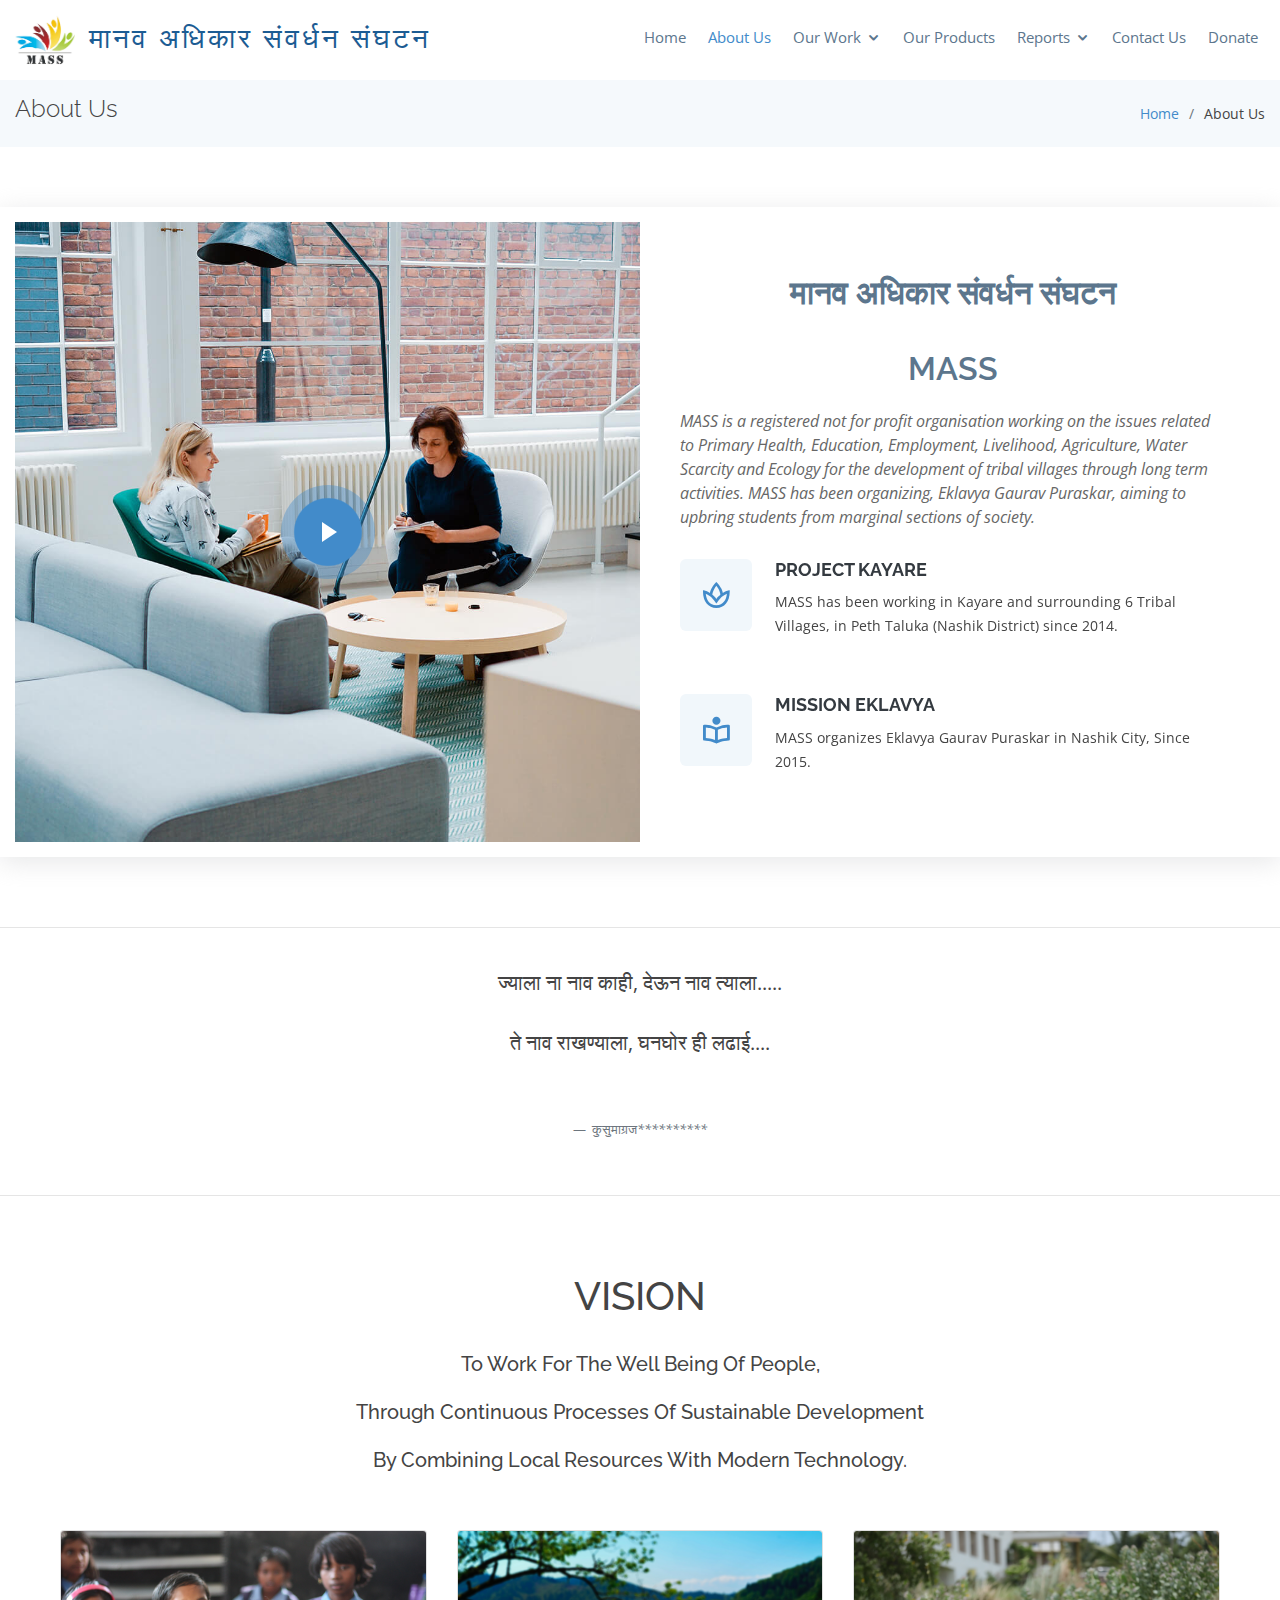
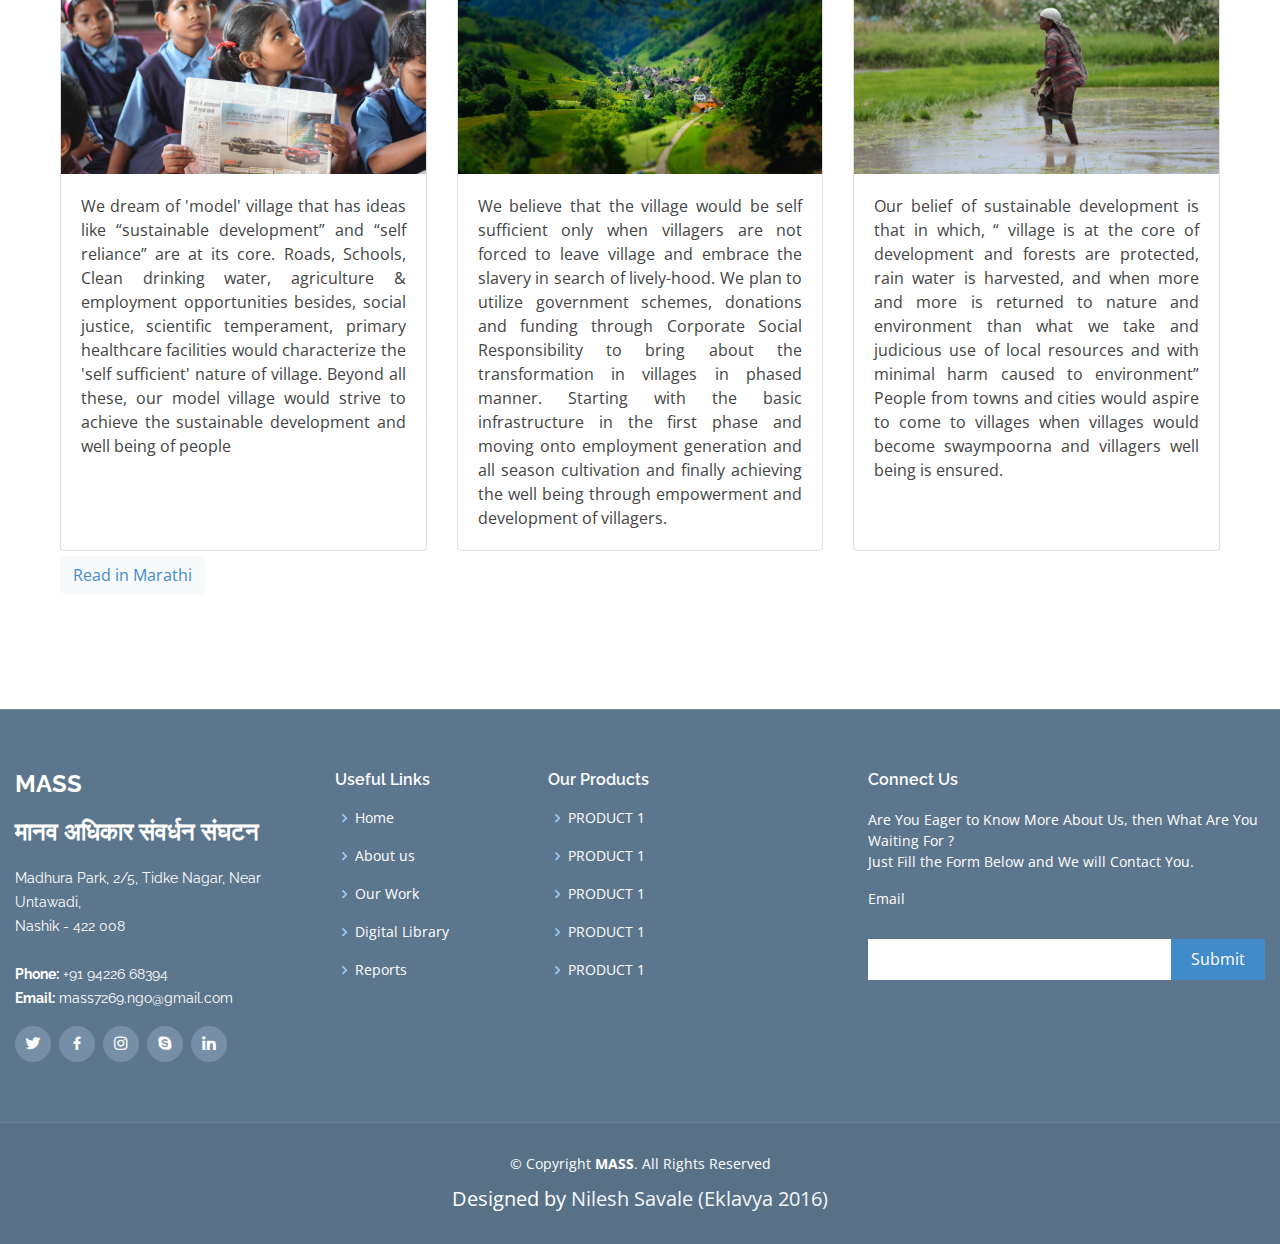
<file: aboutus.html>
<!DOCTYPE html>
<html lang="en">

<head>
    <meta charset="utf-8">
    <meta content="width=device-width, initial-scale=1.0" name="viewport">

    <title>मानव अधिकार संवर्धन संघटन</title>
    <meta content="" name="description">
    <meta content="" name="keywords">

    <!-- Favicons -->
    <link href="assets/img/mass1.png" rel="icon">
    <link href="assets/img/apple-touch-icon.png" rel="apple-touch-icon">


    <!-- Google Fonts -->
    <link href="https://fonts.googleapis.com/css?family=Open+Sans:300,300i,400,400i,600,600i,700,700i|Raleway:300,300i,400,400i,600,600i,700,700i,900" rel="stylesheet">

    <!-- Vendor CSS Files -->

    <link href="assets/vendor/bootstrap/css/bootstrap.min.css" rel="stylesheet">
    <link href="assets/vendor/icofont/icofont.min.css" rel="stylesheet">
    <link href="assets/vendor/boxicons/css/boxicons.min.css" rel="stylesheet">
    <link href="assets/vendor/animate.css/animate.min.css" rel="stylesheet">
    <link href="assets/vendor/venobox/venobox.css" rel="stylesheet">
    <link href="assets/vendor/owl.carousel/assets/owl.carousel.min.css" rel="stylesheet">
    <link href="assets/vendor/aos/aos.css" rel="stylesheet">

    <!-- Template Main CSS File -->
    <link href="assets/css/style.css" rel="stylesheet">

    <!-- animation file  -->
    <link href="https://cdn.jsdelivr.net/npm/bootstrap@5.0.2/dist/css/bootstrap.min.css" rel="stylesheet" integrity="sha384-EVSTQN3/azprG1Anm3QDgpJLIm9Nao0Yz1ztcQTwFspd3yD65VohhpuuCOmLASjC" crossorigin="anonymous">

    <!-- =======================================================
  * Template Name: Mamba - v2.5.1
  * Template URL: https://bootstrapmade.com/mamba-one-page-bootstrap-template-free/
  * Author: BootstrapMade.com
  * License: https://bootstrapmade.com/license/
  ======================================================== -->
</head>

<body>

    <!-- ======= Top Bar =======
    <section id="topbar" class="d-none d-lg-block">
        <div class="container clearfix">
            <div class="contact-info float-left">
                <i class="icofont-envelope"></i><a href="mailto:contact@example.com">contact@example.com</a>
                <i class="icofont-phone"></i> +1 5589 55488 55
            </div>
            <div class="social-links float-right">
                <a href="#" class="twitter"><i class="icofont-twitter"></i></a>
                <a href="#" class="facebook"><i class="icofont-facebook"></i></a>
                <a href="#" class="instagram"><i class="icofont-instagram"></i></a>
                <a href="#" class="skype"><i class="icofont-skype"></i></a>
                <a href="#" class="linkedin"><i class="icofont-linkedin"></i></i></a>
            </div>
        </div>
    </section> -->

    <!-- ======= Header ======= -->
    <header id="header">
        <div class="container">

            <div class="logo float-left">
                <a href="index.html"><img src="assets/img/mass.png" alt="" class="img-fluid"></a>
                <h1 class="text-light"><a href="index.html"><span>मानव अधिकार संवर्धन संघटन</span></a></h1>
                <!-- Uncomment below if you prefer to use an image logo -->
            </div>

            <nav class="nav-menu float-right d-none d-lg-block">
                <ul>
                    <li><a href="index.html">Home</a></li>

                    <li class="active"><a href="aboutus.html">About Us</a></li>



                    <!-- <li><a href="#portfolio">Portfolio</a></li>
                        <li><a href="#team">Team</a></li> -->
                    <li class="drop-down"><a href="">Our Work</a>
                        <ul>
                            <li class="drop-down"><a href="#">Project Sath Sath</a>
                                <ul>
                                    <li><a href="#">Begining</a></li>
                                    <li><a href="#">Livelihood</a></li>
                                    <li><a href="#">Study Center</a></li>
                                    <li><a href="#">Impact</a></li>
                                    <li><a href="#">Stories </a></li>
                                    <!-- <li><a href="#">MASS for Masses</a></li> -->
                                </ul>
                            </li>

                            <li class="drop-down"><a href="#">Mission Eklavya</a>
                                <ul>
                                    <li><a href="#">Eklavya Gaurav Puraskar</a></li>
                                    <li><a href="#">Monthly Meetings</a></li>
                                    <li><a href="#">Mentorship Program</a></li>
                                    <li><a href="#">Scholarship Program</a></li>
                                    <li><a href="#">Moments</a></li>
                                    <li><a href="#">Stories </a></li>
                                    <!-- <li><a href="#">MASS for Masses</a></li> -->
                                </ul>
                            </li>


                            <li><a href="#">Aapla Bazar</a></li>
                            <li><a href="#">MASS for Masses</a></li>
                            <li><a href="#">Digital Library</a></li>

                            <!-- <li><a href="#">Drop Down 3</a></li>
                                    <li><a href="#">Drop Down 4</a></li>
                                    <li><a href="#">Drop Down 5</a></li> -->
                        </ul>
                    </li>
                    <li><a href="#contact">Our Products</a></li>

                    <li class="drop-down"><a href="#">Reports</a>
                        <ul>
                            <li><a href="#">Annual Reports</a></li>
                            <li><a href="#">Annual Audit</a></li>

                        </ul>
                    </li>
                    <li><a href="#contact">Contact Us</a></li>
                    <li><a href="#contact">Donate</a></li>
                </ul>
            </nav>
            <!-- .nav-menu -->

        </div>
    </header>
    <!-- End Header -->


    <!-- ======= Breadcrumbs Section ======= -->
    <section class="breadcrumbs">
        <div class="container">

            <div class="d-flex justify-content-between align-items-center">
                <h2>About Us</h2>
                <ol>
                    <li><a href="index.html">Home</a></li>
                    <li>About Us</li>
                </ol>
            </div>

        </div>
    </section>
    <!-- End Breadcrumbs Section -->



    <!-- ======= About Us Section ======= -->
    <section id="about" class="about">
        <div class="container">

            <div class="row no-gutters">
                <div class="col-lg-6 video-box">
                    <img src="assets/img/about.jpg" class="img-fluid" alt="">
                    <a href="https://www.youtube.com/watch?v=jDDaplaOz7Q" class="venobox play-btn mb-4" data-vbtype="video" data-autoplay="true"></a>
                </div>

                <div class="col-lg-6 d-flex flex-column justify-content-center about-content">

                    <div class="section-title">
                        <h2>मानव अधिकार संवर्धन संघटन
                            <BR> </BR> MASS</h2>
                        <p>MASS is a registered not for profit organisation working on the issues related to Primary Health, Education, Employment, Livelihood, Agriculture, Water Scarcity and Ecology for the development of tribal villages through long term
                            activities. MASS has been organizing, Eklavya Gaurav Puraskar, aiming to upbring students from marginal sections of society. </p>
                    </div>

                    <div class="icon-box" data-aos="fade-up" data-aos-delay="100">
                        <div class="icon"><i class="bx bx-spa"></i></div>
                        <h4 class="title"><a href="">PROJECT KAYARE</a></h4>
                        <p class="description">MASS has been working in Kayare and surrounding 6 Tribal Villages, in Peth Taluka (Nashik District) since 2014.</p>
                    </div>

                    <div class="icon-box" data-aos="fade-up" data-aos-delay="100">
                        <div class="icon"><i class="bx bx-book-reader"></i></div>
                        <h4 class="title"><a href="">MISSION EKLAVYA</a></h4>
                        <p class="description"> MASS organizes Eklavya Gaurav Puraskar in Nashik City, Since 2015. </p>
                    </div>

                </div>
            </div>

        </div>
    </section>
    <!-- End About Us Section -->

    <br>
    <hr>
    <br>

    <!-- Vision Section -->
    <figure class="text-center">
        <blockquote class="blockquote">
            <p>ज्याला ना नाव काही, देऊन नाव त्याला..... <br><br> ते नाव राखण्याला, घनघोर ही लढाई....
            </p>
            <br>
        </blockquote>
        <figcaption class="blockquote-footer">
            कुसुमाग्रज<cite title="Source Title">**********</cite>
        </figcaption>
    </figure>
    <br>
    <hr>

    <section class="content">
        <div class="heading">
            <h1 class="vision"> VISION</h1>
            <br>
            <h5 class="vision">To Work For The Well Being Of People,<br> <br> Through Continuous Processes Of Sustainable Development <br> <br> By Combining Local Resources With Modern Technology.
            </h5>
        </div>
        <div class="visionary_note">
            <div class="row row-cols-1 row-cols-md-3 g-4">
                <div class="col">
                    <div class="card h-100">
                        <img src="assets\img\vision\3.jpg" class="card-img-top" alt="...">
                        <div class="card-body">

                            <p class="card-text">We dream of 'model' village that has ideas like “sustainable development” and “self reliance” are at its core. Roads, Schools, Clean drinking water, agriculture & employment opportunities besides, social justice, scientific
                                temperament, primary healthcare facilities would characterize the 'self sufficient' nature of village. Beyond all these, our model village would strive to achieve the sustainable development and well being of people </p>
                        </div>

                    </div>
                </div>
                <div class="col">
                    <div class="card h-100">
                        <img src="assets\img\vision\2.jpg" class="card-img-top" alt="...">
                        <div class="card-body">
                            <p class="card-text">We believe that the village would be self sufficient only when villagers are not forced to leave village and embrace the slavery in search of lively-hood. We plan to utilize government schemes, donations and funding through
                                Corporate Social Responsibility to bring about the transformation in villages in phased manner. Starting with the basic infrastructure in the first phase and moving onto employment generation and all season cultivation
                                and finally achieving the well being through empowerment and development of villagers. </p>
                        </div>

                    </div>
                </div>
                <div class="col">

                    <div class="card h-100">
                        <img src="assets\img\vision\1.jpg" class="card-img-top" alt="...">
                        <div class="card-body">
                            <p class="card-text">Our belief of sustainable development is that in which, “ village is at the core of development and forests are protected, rain water is harvested, and when more and more is returned to nature and environment than what we take
                                and judicious use of local resources and with minimal harm caused to environment” People from towns and cities would aspire to come to villages when villages would become swaympoorna and villagers well being is ensured.</p>
                        </div>

                    </div>
                </div>
            </div>
            <br>
            <br>
            <button type="button" class="btn btn-light" href="aboutusmarathi.html">
                <a type="button" href="aboutusmarathi.html">Read in Marathi</a></button>
            <br>




            </button>
        </div>
    </section>







    <!-- ======= Our Team Section ======= -->
    <!-- <section id="team" class="team">
        <div class="container">

            <div class="section-title">
                <h2>Our Team</h2>
                <p>Magnam dolores commodi suscipit. Necessitatibus eius consequatur ex aliquid fuga eum quidem.</p>
            </div>

            <div class="row">

                <div class="col-xl-3 col-lg-4 col-md-6" data-aos="fade-up">
                    <div class="member">
                        <div class="pic"><img src="assets/img/team/team-1.jpg" class="img-fluid" alt=""></div>
                        <div class="member-info">
                            <h4>Walter White</h4>
                            <span>Chief Executive Officer</span>
                            <div class="social">
                                <a href=""><i class="icofont-twitter"></i></a>
                                <a href=""><i class="icofont-facebook"></i></a>
                                <a href=""><i class="icofont-instagram"></i></a>
                                <a href=""><i class="icofont-linkedin"></i></a>
                            </div>
                        </div>
                    </div>
                </div>

                <div class="col-xl-3 col-lg-4 col-md-6" data-aos="fade-up" data-aos-delay="100">
                    <div class="member">
                        <div class="pic"><img src="assets/img/team/team-2.jpg" class="img-fluid" alt=""></div>
                        <div class="member-info">
                            <h4>Sarah Jhonson</h4>
                            <span>Product Manager</span>
                            <div class="social">
                                <a href=""><i class="icofont-twitter"></i></a>
                                <a href=""><i class="icofont-facebook"></i></a>
                                <a href=""><i class="icofont-instagram"></i></a>
                                <a href=""><i class="icofont-linkedin"></i></a>
                            </div>
                        </div>
                    </div>
                </div>

                <div class="col-xl-3 col-lg-4 col-md-6" data-aos="fade-up" data-aos-delay="200">
                    <div class="member">
                        <div class="pic"><img src="assets/img/team/team-3.jpg" class="img-fluid" alt=""></div>
                        <div class="member-info">
                            <h4>William Anderson</h4>
                            <span>CTO</span>
                            <div class="social">
                                <a href=""><i class="icofont-twitter"></i></a>
                                <a href=""><i class="icofont-facebook"></i></a>
                                <a href=""><i class="icofont-instagram"></i></a>
                                <a href=""><i class="icofont-linkedin"></i></a>
                            </div>
                        </div>
                    </div>
                </div>

                <div class="col-xl-3 col-lg-4 col-md-6" data-aos="fade-up" data-aos-delay="300">
                    <div class="member">
                        <div class="pic"><img src="assets/img/team/team-4.jpg" class="img-fluid" alt=""></div>
                        <div class="member-info">
                            <h4>Amanda Jepson</h4>
                            <span>Accountant</span>
                            <div class="social">
                                <a href=""><i class="icofont-twitter"></i></a>
                                <a href=""><i class="icofont-facebook"></i></a>
                                <a href=""><i class="icofont-instagram"></i></a>
                                <a href=""><i class="icofont-linkedin"></i></a>
                            </div>
                        </div>
                    </div>
                </div>

            </div>

        </div>
    </section> -->
    <!-- End Our Team Section-->




    </main>
    <!-- End #main -->

    <!-- ======= Footer ======= -->
    <footer id="footer">
        <div class="footer-top">
            <div class="container">
                <div class="row">

                    <div class="col-lg-3 col-md-6 footer-info">
                        <h3>MASS
                            <BR></BR> मानव अधिकार संवर्धन संघटन</h3>
                        <p>
                            Madhura Park, 2/5, Tidke Nagar, Near Untawadi, <br> Nashik - 422 008<br><br>
                            <strong>Phone:</strong> +91 94226 68394<br>
                            <strong>Email:</strong> mass7269.ngo@gmail.com<br>
                        </p>
                        <div class="social-links mt-3">
                            <a href="#" class="twitter"><i class="bx bxl-twitter"></i></a>
                            <a href="https://www.facebook.com/MassNashik/?redirect=false" class="facebook" target="_blank"><i class="bx bxl-facebook"></i></a>
                            <a href="https://www.instagram.com/mass_ngo_/" class="instagram" target="_blank"><i class="bx bxl-instagram"></i></a>
                            <a href="#" class="google-plus"><i class="bx bxl-skype"></i></a>
                            <a href="#" class="linkedin"><i class="bx bxl-linkedin"></i></a>
                        </div>
                    </div>

                    <div class="col-lg-2 col-md-6 footer-links">
                        <h4>Useful Links</h4>
                        <ul>
                            <li><i class="bx bx-chevron-right"></i> <a href="index.html">Home</a></li>
                            <li><i class="bx bx-chevron-right"></i> <a href="aboutus.html">About us</a></li>
                            <li><i class="bx bx-chevron-right"></i> <a href="#">Our Work</a></li>
                            <li><i class="bx bx-chevron-right"></i> <a href="#">Digital Library</a></li>
                            <li><i class="bx bx-chevron-right"></i> <a href="#">Reports</a></li>
                        </ul>
                    </div>

                    <div class="col-lg-3 col-md-6 footer-links">
                        <h4>Our Products</h4>
                        <ul>
                            <li><i class="bx bx-chevron-right"></i> <a href="#">PRODUCT 1</a></li>
                            <li><i class="bx bx-chevron-right"></i> <a href="#">PRODUCT 1</a></li>
                            <li><i class="bx bx-chevron-right"></i> <a href="#">PRODUCT 1</a></li>
                            <li><i class="bx bx-chevron-right"></i> <a href="#">PRODUCT 1</a></li>
                            <li><i class="bx bx-chevron-right"></i> <a href="#">PRODUCT 1</a></li>
                        </ul>
                    </div>

                    <div class="col-lg-4 col-md-6 footer-newsletter">
                        <h4>Connect Us</h4>
                        <p>Are You Eager to Know More About Us, then What Are You Waiting For ? <br> Just Fill the Form Below and We will Contact You.</p>

                        Email
                        <form action="" method="post">

                            <input type="email" name="email"><input type="submit" value="Submit">
                        </form>

                    </div>

                </div>
            </div>
        </div>

        <div class="container">
            <div class="copyright">
                &copy; Copyright <strong><span>MASS</span></strong>. All Rights Reserved
            </div>
            <div class="credits">
                Designed by <a href="">Nilesh Savale (Eklavya 2016)</a>
            </div>
        </div>
    </footer>
    <!-- End Footer -->

    <a href="#" class="back-to-top"><i class="icofont-simple-up"></i></a>

    <!-- Vendor JS Files -->
    <script src="assets/vendor/jquery/jquery.min.js"></script>
    <script src="assets/vendor/bootstrap/js/bootstrap.bundle.min.js"></script>
    <script src="assets/vendor/jquery.easing/jquery.easing.min.js"></script>
    <script src="assets/vendor/php-email-form/validate.js"></script>
    <script src="assets/vendor/jquery-sticky/jquery.sticky.js"></script>
    <script src="assets/vendor/venobox/venobox.min.js"></script>
    <script src="assets/vendor/waypoints/jquery.waypoints.min.js"></script>
    <script src="assets/vendor/counterup/counterup.min.js"></script>
    <script src="assets/vendor/owl.carousel/owl.carousel.min.js"></script>
    <script src="assets/vendor/isotope-layout/isotope.pkgd.min.js"></script>
    <script src="assets/vendor/aos/aos.js"></script>

    <!-- Template Main JS File -->
    <script src="assets/js/main.js"></script>

</body>

</html>
</file>
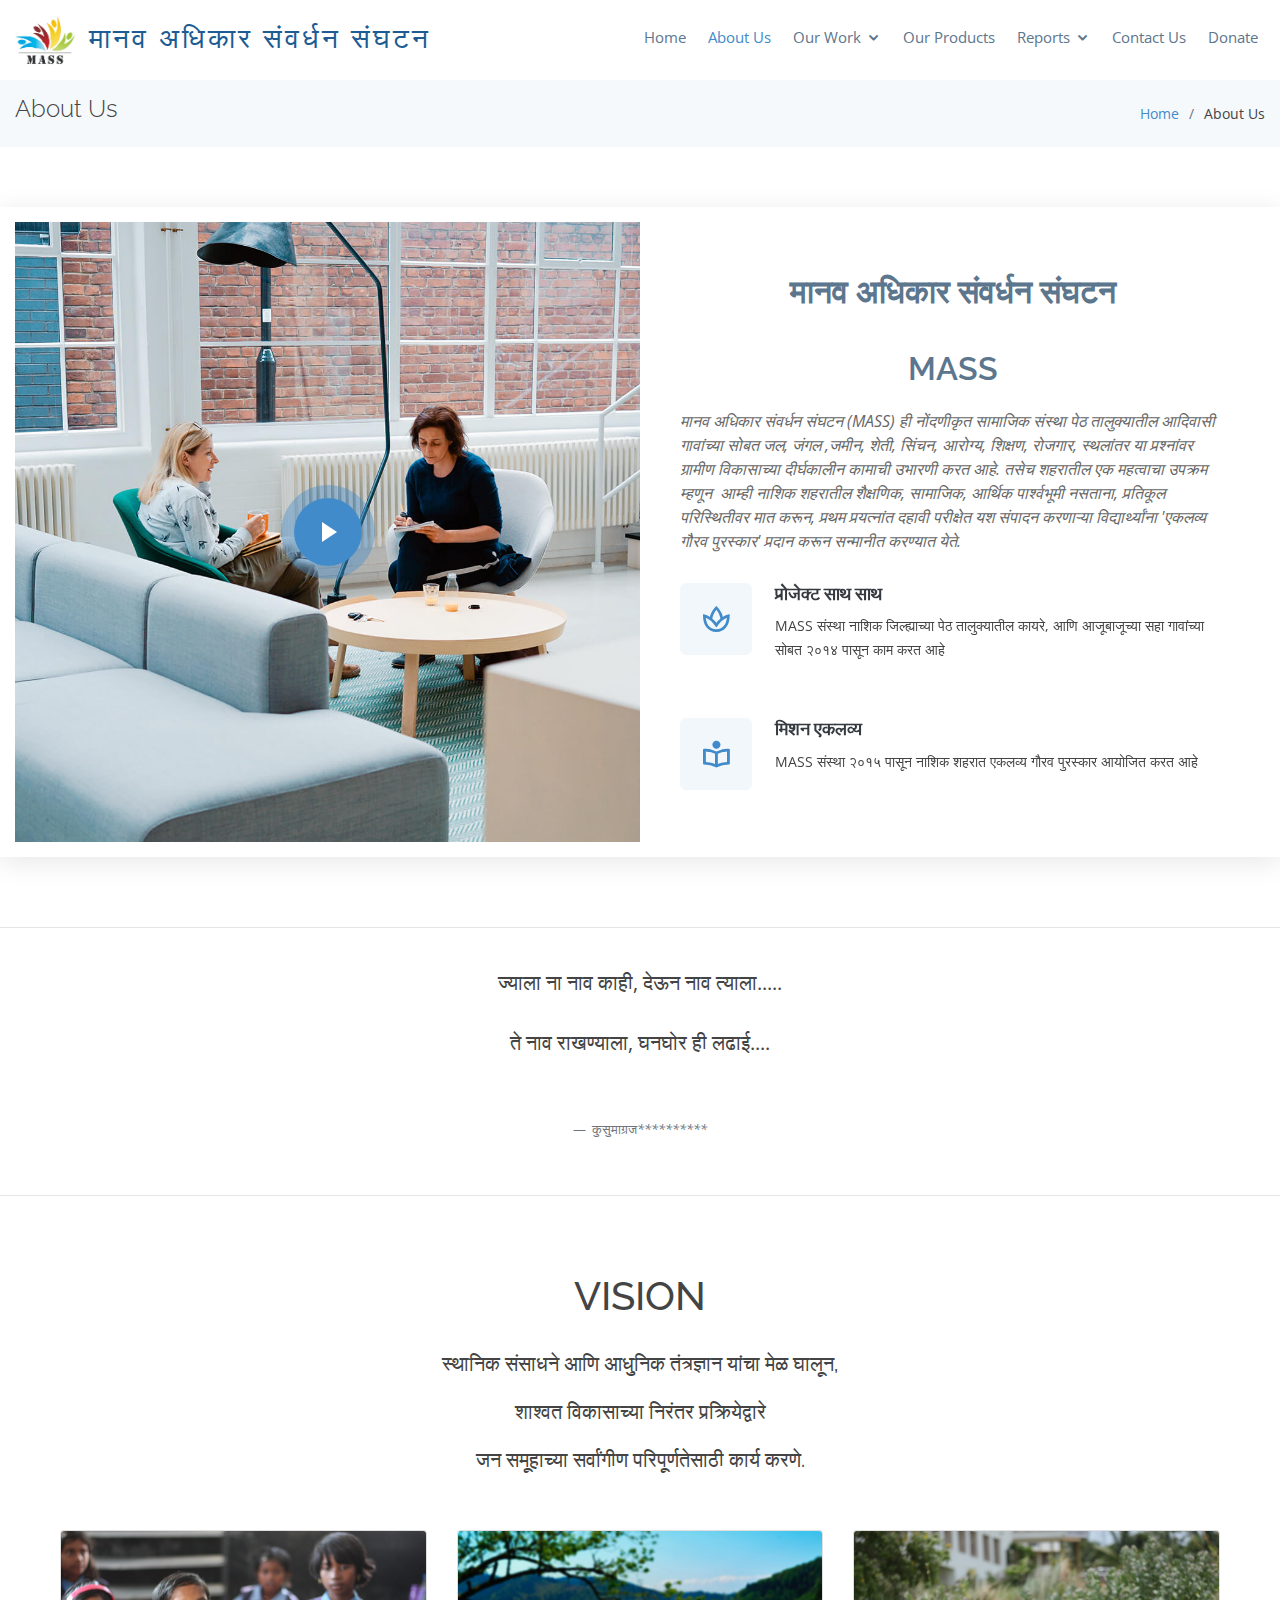
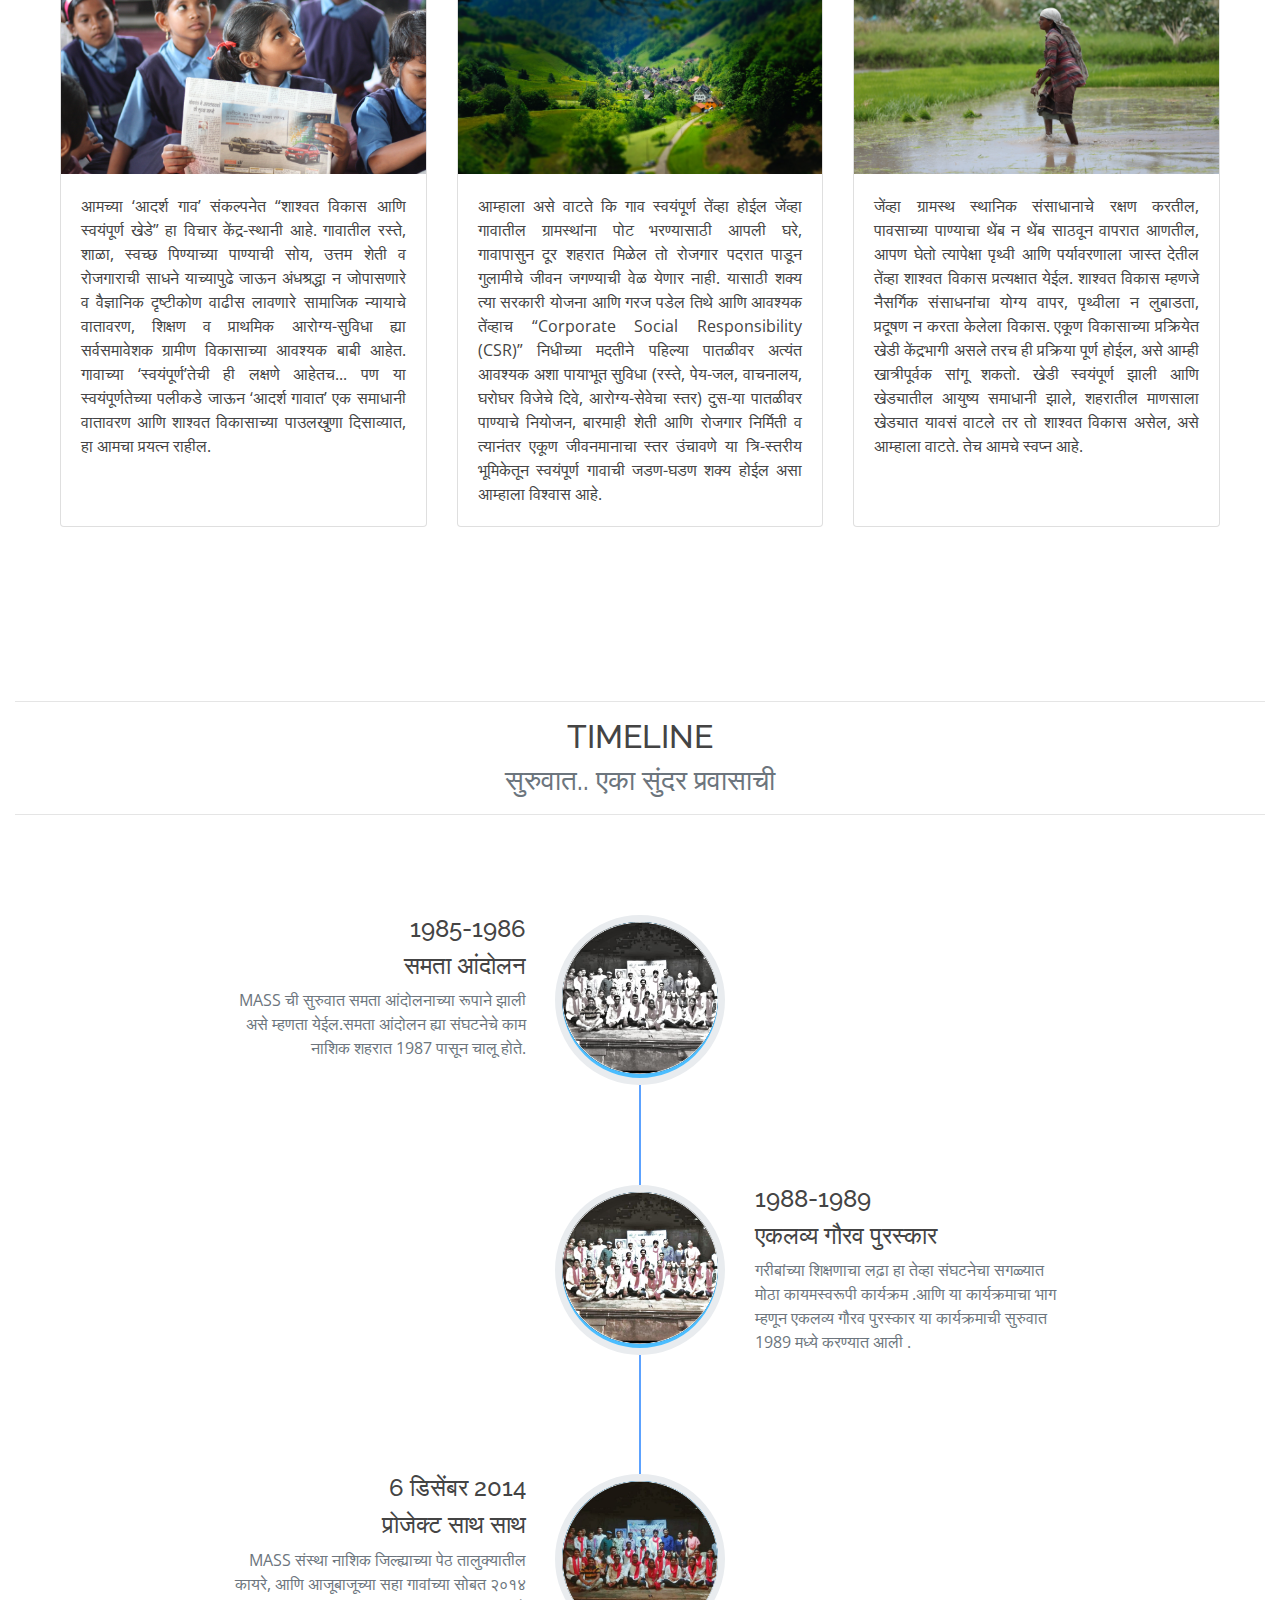
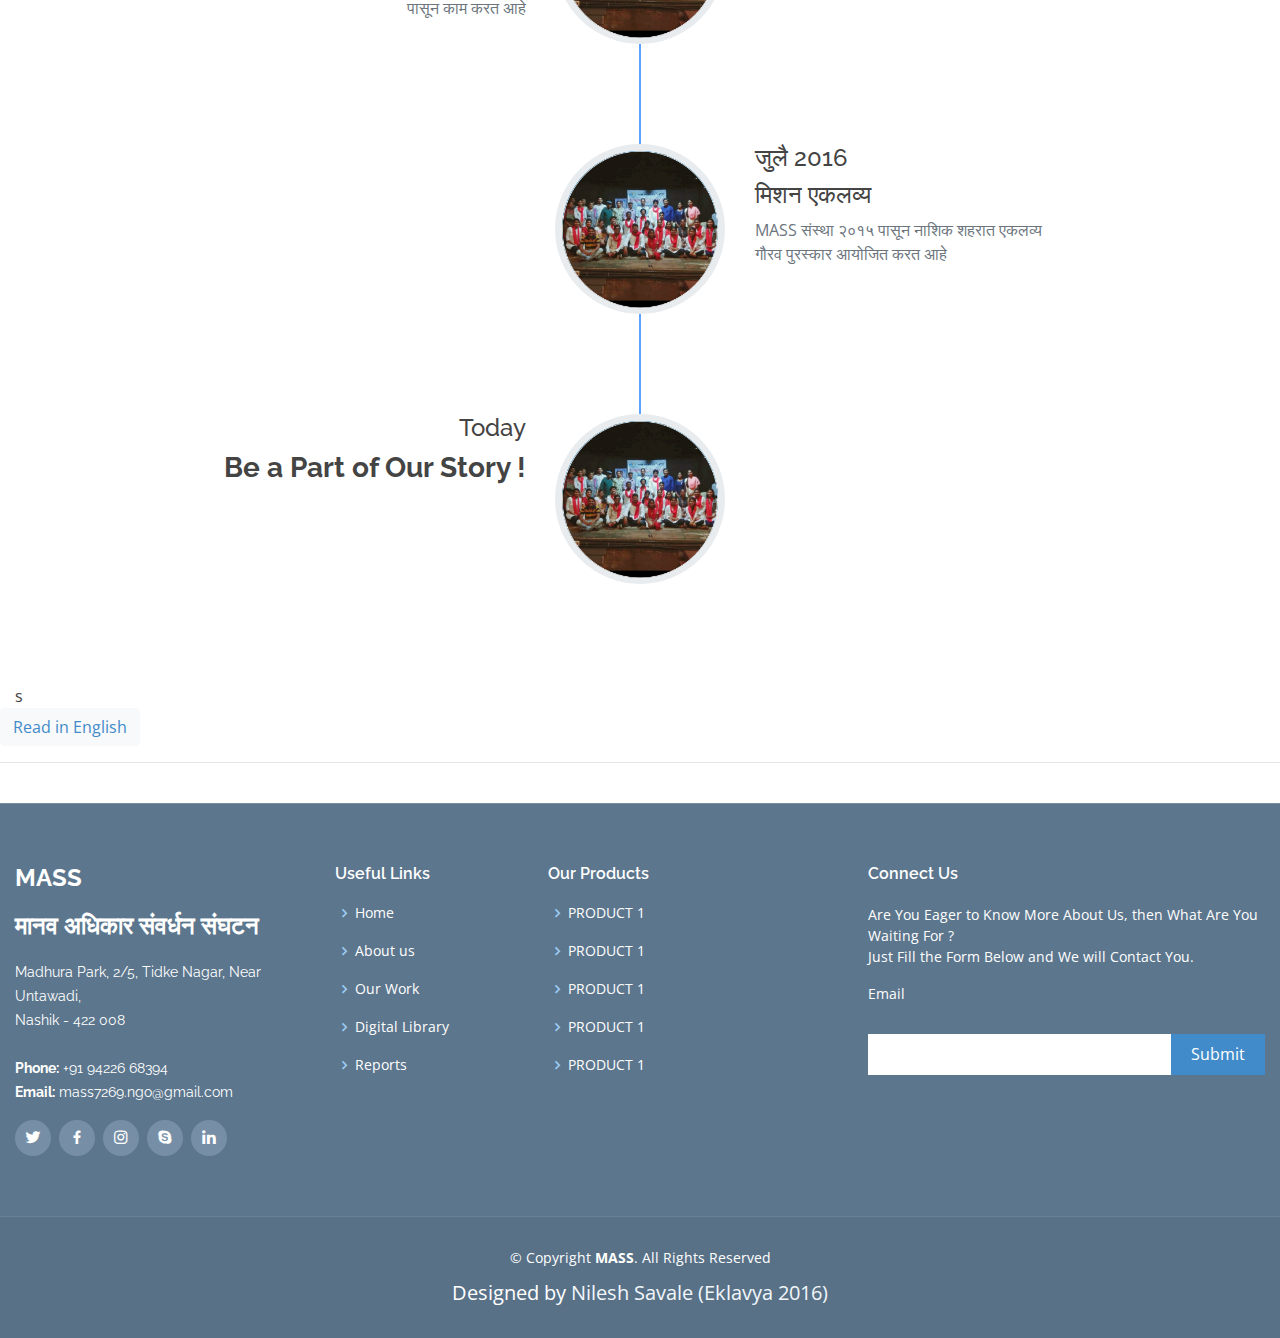
<file: aboutusmarathi.html>
<!DOCTYPE html>
<html lang="en">

<head>
    <meta charset="utf-8">
    <meta content="width=device-width, initial-scale=1.0" name="viewport">

    <title>मानव अधिकार संवर्धन संघटन</title>
    <meta content="" name="description">
    <meta content="" name="keywords">

    <!-- Favicons -->
    <link href="assets/img/mass1.png" rel="icon">
    <link href="assets/img/apple-touch-icon.png" rel="apple-touch-icon">


    <!-- Google Fonts -->
    <link href="https://fonts.googleapis.com/css?family=Open+Sans:300,300i,400,400i,600,600i,700,700i|Raleway:300,300i,400,400i,600,600i,700,700i,900" rel="stylesheet">

    <!-- Vendor CSS Files -->
    <link href="assets/vendor/bootstrap/css/bootstrap.min.css" rel="stylesheet">
    <link href="assets/vendor/icofont/icofont.min.css" rel="stylesheet">
    <link href="assets/vendor/boxicons/css/boxicons.min.css" rel="stylesheet">
    <link href="assets/vendor/animate.css/animate.min.css" rel="stylesheet">
    <link href="assets/vendor/venobox/venobox.css" rel="stylesheet">
    <link href="assets/vendor/owl.carousel/assets/owl.carousel.min.css" rel="stylesheet">
    <link href="assets/vendor/aos/aos.css" rel="stylesheet">

    <!-- Template Main CSS File -->
    <link href="assets/css/style.css" rel="stylesheet">

    <!-- =======================================================
  * Template Name: Mamba - v2.5.1
  * Template URL: https://bootstrapmade.com/mamba-one-page-bootstrap-template-free/
  * Author: BootstrapMade.com
  * License: https://bootstrapmade.com/license/
  ======================================================== -->
</head>

<body>

    <!-- ======= Top Bar =======
    <section id="topbar" class="d-none d-lg-block">
        <div class="container clearfix">
            <div class="contact-info float-left">
                <i class="icofont-envelope"></i><a href="mailto:contact@example.com">contact@example.com</a>
                <i class="icofont-phone"></i> +1 5589 55488 55
            </div>
            <div class="social-links float-right">
                <a href="#" class="twitter"><i class="icofont-twitter"></i></a>
                <a href="#" class="facebook"><i class="icofont-facebook"></i></a>
                <a href="#" class="instagram"><i class="icofont-instagram"></i></a>
                <a href="#" class="skype"><i class="icofont-skype"></i></a>
                <a href="#" class="linkedin"><i class="icofont-linkedin"></i></i></a>
            </div>
        </div>
    </section> -->

    <!-- ======= Header ======= -->
    <header id="header">
        <div class="container">

            <div class="logo float-left">
                <a href="index.html"><img src="assets/img/mass.png" alt="" class="img-fluid"></a>
                <h1 class="text-light"><a href="index.html"><span>मानव अधिकार संवर्धन संघटन</span></a></h1>
                <!-- Uncomment below if you prefer to use an image logo -->
            </div>

            <nav class="nav-menu float-right d-none d-lg-block">
                <ul>
                    <li><a href="index.html">Home</a></li>

                    <li class="active"><a href="aboutus.html">About Us</a></li>



                    <!-- <li><a href="#portfolio">Portfolio</a></li>
                        <li><a href="#team">Team</a></li> -->
                    <li class="drop-down"><a href="">Our Work</a>
                        <ul>
                            <li class="drop-down"><a href="#">Project Sath Sath</a>
                                <ul>
                                    <li><a href="begining.html">Begining</a></li>
                                    <li><a href="#">Livelihood</a></li>
                                    <li><a href="#">Study Center</a></li>
                                    <li><a href="#">Impact</a></li>
                                    <li><a href="#">Stories </a></li>
                                    <!-- <li><a href="#">MASS for Masses</a></li> -->
                                </ul>
                            </li>

                            <li class="drop-down"><a href="#">Mission Eklavya</a>
                                <ul>
                                    <li><a href="#">Eklavya Gaurav Puraskar</a></li>
                                    <li><a href="#">Monthly Meetings</a></li>
                                    <li><a href="#">Mentorship Program</a></li>
                                    <li><a href="#">Scholarship Program</a></li>
                                    <li><a href="moments_ek_main.html">Moments</a></li>
                                    <li><a href="#">Stories </a></li>
                                    <!-- <li><a href="#">MASS for Masses</a></li> -->
                                </ul>
                            </li>


                            <li><a href="aaplabazar.html">Aapla Bazar</a></li>
                            <li><a href="#">MASS for Masses</a></li>
                            <li><a href="#">Digital Library</a></li>

                            <!-- <li><a href="#">Drop Down 3</a></li>
                                    <li><a href="#">Drop Down 4</a></li>
                                    <li><a href="#">Drop Down 5</a></li> -->
                        </ul>
                    </li>
                    <li><a href="#contact">Our Products</a></li>

                    <li class="drop-down"><a href="#">Reports</a>
                        <ul>
                            <li><a href="#">Annual Reports</a></li>
                            <li><a href="#">Annual Audit</a></li>

                        </ul>
                    </li>
                    <li><a href="#contact">Contact Us</a></li>
                    <li><a href="#contact">Donate</a></li>
                </ul>
            </nav>
            <!-- .nav-menu -->

        </div>
    </header>
    <!-- End Header -->


    <!-- ======= Breadcrumbs Section ======= -->
    <section class="breadcrumbs">
        <div class="container">

            <div class="d-flex justify-content-between align-items-center">
                <h2>About Us</h2>
                <ol>
                    <li><a href="index.html">Home</a></li>
                    <li>About Us</li>
                </ol>
            </div>

        </div>
    </section>
    <!-- End Breadcrumbs Section -->



    <!-- ======= About Us Section ======= -->
    <section id="about" class="about">
        <div class="container">

            <div class="row no-gutters">
                <div class="col-lg-6 video-box">
                    <img src="assets/img/about.jpg" class="img-fluid" alt="">
                    <a href="https://www.youtube.com/watch?v=jDDaplaOz7Q" class="venobox play-btn mb-4" data-vbtype="video" data-autoplay="true"></a>
                </div>

                <div class="col-lg-6 d-flex flex-column justify-content-center about-content">

                    <div class="section-title">
                        <h2>मानव अधिकार संवर्धन संघटन
                            <BR> </BR> MASS</h2>
                        <p>मानव अधिकार संवर्धन संघटन (MASS) ही नोंदणीकृत सामाजिक संस्था पेठ तालुक्यातील आदिवासी गावांच्या सोबत जल, जंगल ,जमीन, शेती, सिंचन, आरोग्य, शिक्षण, रोजगार, स्थलांतर या प्रश्नांवर ग्रामीण विकासाच्या दीर्घकालीन कामाची उभारणी करत आहे.
                            तसेच शहरातील एक महत्वाचा उपक्रम म्हणून  आम्ही नाशिक शहरातील शैक्षणिक, सामाजिक, आर्थिक पार्श्वभूमी नसताना, प्रतिकूल परिस्थितीवर मात करून, प्रथम प्रयत्नांत दहावी परीक्षेत यश संपादन करणाऱ्या विद्यार्थ्यांना &#39;एकलव्य गौरव पुरस्कार&#39;
                            प्रदान करून सन्मानीत करण्यात येते. </p>
                    </div>

                    <div class="icon-box" data-aos="fade-up" data-aos-delay="100">
                        <div class="icon"><i class="bx bx-spa"></i></div>
                        <h4 class="title"><a href="">प्रोजेक्ट साथ साथ</a></h4>
                        <p class="description">MASS संस्था नाशिक जिल्ह्याच्या पेठ तालुक्यातील कायरे, आणि आजूबाजूच्या सहा गावांच्या सोबत २०१४ पासून काम करत आहे </p>
                    </div>

                    <div class="icon-box" data-aos="fade-up" data-aos-delay="100">
                        <div class="icon"><i class="bx bx-book-reader"></i></div>
                        <h4 class="title"><a href="">मिशन एकलव्य</a></h4>
                        <p class="description"> MASS संस्था २०१५ पासून नाशिक शहरात एकलव्य गौरव पुरस्कार आयोजित करत आहे</p>
                    </div>

                </div>
            </div>

        </div>
    </section>
    <!-- End About Us Section -->

    <br>
    <hr>
    <br>

    <!-- Vision Section -->
    <figure class="text-center">
        <blockquote class="blockquote">
            <p>ज्याला ना नाव काही, देऊन नाव त्याला..... <br><br> ते नाव राखण्याला, घनघोर ही लढाई....
            </p>
            <br>
        </blockquote>
        <figcaption class="blockquote-footer">
            कुसुमाग्रज<cite title="Source Title">**********</cite>
        </figcaption>
    </figure>
    <br>
    <hr>

    <section class="content">
        <div class="heading">
            <h1 class="vision"> VISION</h1>
            <br>

            <h5 class="vision">स्थानिक संसाधने आणि आधुनिक तंत्रज्ञान यांचा मेळ घालून, <br> <br> शाश्वत विकासाच्या निरंतर प्रक्रियेद्वारे <br> <br>जन समूहाच्या सर्वांगीण परिपूर्णतेसाठी कार्य करणे.
            </h5>
        </div>
        <div class="visionary_note">
            <div class="row row-cols-1 row-cols-md-3 g-4">
                <div class="col">
                    <div class="card h-100">
                        <img src="assets\img\vision\3.jpg" class="card-img-top" alt="...">
                        <div class="card-body">

                            <p class="card-text">आमच्या ‘आदर्श गाव’ संकल्पनेत “शाश्वत विकास आणि स्वयंपूर्ण खेडे” हा विचार केंद्र-स्थानी आहे. गावातील रस्ते, शाळा, स्वच्छ पिण्याच्या पाण्याची सोय, उत्तम शेती व रोजगाराची साधने याच्यापुढे जाऊन अंधश्रद्धा न जोपासणारे व वैज्ञानिक
                                दृष्टीकोण वाढीस लावणारे सामाजिक न्यायाचे वातावरण, शिक्षण व प्राथमिक आरोग्य-सुविधा ह्या सर्वसमावेशक ग्रामीण विकासाच्या आवश्यक बाबी आहेत. गावाच्या ‘स्वयंपूर्ण’तेची ही लक्षणे आहेतच... पण या स्वयंपूर्णतेच्या पलीकडे जाऊन ‘आदर्श
                                गावात’ एक समाधानी वातावरण आणि शाश्वत विकासाच्या पाउलखुणा दिसाव्यात, हा आमचा प्रयत्न राहील. </p>
                        </div>

                    </div>
                </div>
                <div class="col">
                    <div class="card h-100">
                        <img src="assets\img\vision\2.jpg" class="card-img-top" alt="...">
                        <div class="card-body">
                            <p class="card-text">आम्हाला असे वाटते कि गाव स्वयंपूर्ण तेंव्हा होईल जेंव्हा गावातील ग्रामस्थांना पोट भरण्यासाठी आपली घरे, गावापासुन दूर शहरात मिळेल तो रोजगार पदरात पाडून गुलामीचे जीवन जगण्याची वेळ येणार नाही. यासाठी शक्य त्या सरकारी योजना आणि
                                गरज पडेल तिथे आणि आवश्यक तेंव्हाच “Corporate Social Responsibility (CSR)” निधीच्या मदतीने पहिल्या पातळीवर अत्यंत आवश्यक अशा पायाभूत सुविधा (रस्ते, पेय-जल, वाचनालय, घरोघर विजेचे दिवे, आरोग्य-सेवेचा स्तर) दुस-या पातळीवर पाण्याचे
                                नियोजन, बारमाही शेती आणि रोजगार निर्मिती व त्यानंतर एकूण जीवनमानाचा स्तर उंचावणे या त्रि-स्तरीय भूमिकेतून स्वयंपूर्ण गावाची जडण-घडण शक्य होईल असा आम्हाला विश्वास आहे. </p>
                        </div>

                    </div>
                </div>
                <div class="col">
                    <div class="card h-100">
                        <img src="assets\img\vision\1.jpg" class="card-img-top" alt="...">
                        <div class="card-body">
                            <p class="card-text">जेंव्हा ग्रामस्थ स्थानिक संसाधानाचे रक्षण करतील, पावसाच्या पाण्याचा थेंब न थेंब साठवून वापरात आणतील, आपण घेतो त्यापेक्षा पृथ्वी आणि पर्यावरणाला जास्त देतील तेंव्हा शाश्वत विकास प्रत्यक्षात येईल. शाश्वत विकास म्हणजे नैसर्गिक
                                संसाधनांचा योग्य वापर, पृथ्वीला न लुबाडता, प्रदूषण न करता केलेला विकास. एकूण विकासाच्या प्रक्रियेत खेडी केंद्रभागी असले तरच ही प्रक्रिया पूर्ण होईल, असे आम्ही खात्रीपूर्वक सांगू शकतो. खेडी स्वयंपूर्ण झाली आणि खेड्यातील
                                आयुष्य समाधानी झाले, शहरातील माणसाला खेड्यात यावसं वाटले तर तो शाश्वत विकास असेल, असे आम्हाला वाटते. तेच आमचे स्वप्न आहे.</p>
                        </div>

                    </div>
                </div>
            </div>
            <br>
            <br>
        </div>
    </section>
    <!-- =========== TIMELINE ================  -->


    <!-- About-->
    <section class="page-section" id="about">
        <div class="container">
            <div class="text-center">
                <hr>
                <h2 class="section-heading text-uppercase">TIMELINE</h2>
                <h3 class="section-subheading text-muted">सुरुवात.. एका सुंदर प्रवासाची</h3>
            </div>
            <hr>
            <ul class="timeline">
                <li>
                    <div class="timeline-image"><img class="rounded-circle img-fluid" src="assets/img/1980 (2).jpeg" alt="..." /></div>
                    <div class="timeline-panel">
                        <div class="timeline-heading">
                            <h4>1985-1986</h4>
                            <h4 class="subheading">समता आंदोलन</h4>
                        </div>
                        <div class="timeline-body">
                            <p class="text-muted">MASS ची सुरुवात समता आंदोलनाच्या रूपाने झाली असे म्हणता येईल.समता आंदोलन ह्या संघटनेचे काम नाशिक शहरात 1987 पासून चालू होते.</p>
                        </div>
                    </div>
                </li>
                <li class="timeline-inverted">
                    <div class="timeline-image"><img class="rounded-circle img-fluid" src="assets/img/1980 (1).jpeg" alt="..." /></div>
                    <div class="timeline-panel">
                        <div class="timeline-heading">
                            <h4>1988-1989</h4>
                            <h4 class="subheading">एकलव्य गौरव पुरस्कार</h4>
                        </div>
                        <div class="timeline-body">
                            <p class="text-muted">गरीबांच्या शिक्षणाचा लढ़ा हा तेव्हा संघटनेचा सगळ्यात मोठा कायमस्वरूपी कार्यक्रम .आणि या कार्यक्रमाचा भाग म्हणून एकलव्य गौरव पुरस्कार या कार्यक्रमाची सुरुवात 1989 मध्ये करण्यात आली .</p>
                        </div>
                    </div>
                </li>
                <li>
                    <div class="timeline-image"><img class="rounded-circle img-fluid" src="assets/img/1980 (3).jpeg" alt="..." /></div>
                    <div class="timeline-panel">
                        <div class="timeline-heading">
                            <h4>6 डिसेंबर 2014</h4>
                            <h4 class="subheading">प्रोजेक्ट साथ साथ</h4>
                        </div>
                        <div class="timeline-body">
                            <p class="text-muted">MASS संस्था नाशिक जिल्ह्याच्या पेठ तालुक्यातील कायरे, आणि आजूबाजूच्या सहा गावांच्या सोबत २०१४ पासून काम करत आहे</p>
                        </div>
                    </div>
                </li>
                <li class="timeline-inverted">
                    <div class="timeline-image"><img class="rounded-circle img-fluid" src="assets/img/1980 (3).jpeg" alt="..." /></div>
                    <div class="timeline-panel">
                        <div class="timeline-heading">
                            <h4>जुलै 2016</h4>
                            <h4 class="subheading">मिशन एकलव्य</h4>
                        </div>
                        <div class="timeline-body">
                            <p class="text-muted">MASS संस्था २०१५ पासून नाशिक शहरात एकलव्य गौरव पुरस्कार आयोजित करत आहे
                        </div>
                    </div>
                </li>

                <li>
                    <div class="timeline-image"><img class="rounded-circle img-fluid" src="assets/img/1980 (3).jpeg" alt="..." /></div>
                    <div class="timeline-panel">
                        <div class="timeline-heading">
                            <h4>Today</h4>
                            <h3 class="subheading"><b>Be a Part of Our Story !</b></h3>
                        </div>

                    </div>
                </li>


            </ul>s
        </div>
    </section>
    <button type="button" class="btn btn-light">
        <a type="button" href="aboutus.html">Read in English</a></button>
    <br>
    </button>
    <hr>
    <br>




    <!-- ======= Our Team Section ======= -->
    <!-- <section id="team" class="team">
        <div class="container">

            <div class="section-title">
                <h2>Our Team</h2>
                <p>Magnam dolores commodi suscipit. Necessitatibus eius consequatur ex aliquid fuga eum quidem.</p>
            </div>

            <div class="row">

                <div class="col-xl-3 col-lg-4 col-md-6" data-aos="fade-up">
                    <div class="member">
                        <div class="pic"><img src="assets/img/team/team-1.jpg" class="img-fluid" alt=""></div>
                        <div class="member-info">
                            <h4>Walter White</h4>
                            <span>Chief Executive Officer</span>
                            <div class="social">
                                <a href=""><i class="icofont-twitter"></i></a>
                                <a href=""><i class="icofont-facebook"></i></a>
                                <a href=""><i class="icofont-instagram"></i></a>
                                <a href=""><i class="icofont-linkedin"></i></a>
                            </div>
                        </div>
                    </div>
                </div>

                <div class="col-xl-3 col-lg-4 col-md-6" data-aos="fade-up" data-aos-delay="100">
                    <div class="member">
                        <div class="pic"><img src="assets/img/team/team-2.jpg" class="img-fluid" alt=""></div>
                        <div class="member-info">
                            <h4>Sarah Jhonson</h4>
                            <span>Product Manager</span>
                            <div class="social">
                                <a href=""><i class="icofont-twitter"></i></a>
                                <a href=""><i class="icofont-facebook"></i></a>
                                <a href=""><i class="icofont-instagram"></i></a>
                                <a href=""><i class="icofont-linkedin"></i></a>
                            </div>
                        </div>
                    </div>
                </div>

                <div class="col-xl-3 col-lg-4 col-md-6" data-aos="fade-up" data-aos-delay="200">
                    <div class="member">
                        <div class="pic"><img src="assets/img/team/team-3.jpg" class="img-fluid" alt=""></div>
                        <div class="member-info">
                            <h4>William Anderson</h4>
                            <span>CTO</span>
                            <div class="social">
                                <a href=""><i class="icofont-twitter"></i></a>
                                <a href=""><i class="icofont-facebook"></i></a>
                                <a href=""><i class="icofont-instagram"></i></a>
                                <a href=""><i class="icofont-linkedin"></i></a>
                            </div>
                        </div>
                    </div>
                </div>

                <div class="col-xl-3 col-lg-4 col-md-6" data-aos="fade-up" data-aos-delay="300">
                    <div class="member">
                        <div class="pic"><img src="assets/img/team/team-4.jpg" class="img-fluid" alt=""></div>
                        <div class="member-info">
                            <h4>Amanda Jepson</h4>
                            <span>Accountant</span>
                            <div class="social">
                                <a href=""><i class="icofont-twitter"></i></a>
                                <a href=""><i class="icofont-facebook"></i></a>
                                <a href=""><i class="icofont-instagram"></i></a>
                                <a href=""><i class="icofont-linkedin"></i></a>
                            </div>
                        </div>
                    </div>
                </div>

            </div>

        </div>
    </section> -->
    <!-- End Our Team Section-->




    </main>
    <!-- End #main -->

    <!-- ======= Footer ======= -->
    <footer id="footer">
        <div class="footer-top">
            <div class="container">
                <div class="row">

                    <div class="col-lg-3 col-md-6 footer-info">
                        <h3>MASS
                            <BR></BR> मानव अधिकार संवर्धन संघटन</h3>
                        <p>
                            Madhura Park, 2/5, Tidke Nagar, Near Untawadi, <br> Nashik - 422 008<br><br>
                            <strong>Phone:</strong> +91 94226 68394<br>
                            <strong>Email:</strong> mass7269.ngo@gmail.com<br>
                        </p>
                        <div class="social-links mt-3">
                            <a href="#" class="twitter"><i class="bx bxl-twitter"></i></a>
                            <a href="https://www.facebook.com/MassNashik/?redirect=false" class="facebook" target="_blank"><i class="bx bxl-facebook"></i></a>
                            <a href="https://www.instagram.com/mass_ngo_/" class="instagram" target="_blank"><i class="bx bxl-instagram"></i></a>
                            <a href="#" class="google-plus"><i class="bx bxl-skype"></i></a>
                            <a href="#" class="linkedin"><i class="bx bxl-linkedin"></i></a>
                        </div>
                    </div>

                    <div class="col-lg-2 col-md-6 footer-links">
                        <h4>Useful Links</h4>
                        <ul>
                            <li><i class="bx bx-chevron-right"></i> <a href="index.html">Home</a></li>
                            <li><i class="bx bx-chevron-right"></i> <a href="aboutus.html">About us</a></li>
                            <li><i class="bx bx-chevron-right"></i> <a href="#">Our Work</a></li>
                            <li><i class="bx bx-chevron-right"></i> <a href="#">Digital Library</a></li>
                            <li><i class="bx bx-chevron-right"></i> <a href="#">Reports</a></li>
                        </ul>
                    </div>

                    <div class="col-lg-3 col-md-6 footer-links">
                        <h4>Our Products</h4>
                        <ul>
                            <li><i class="bx bx-chevron-right"></i> <a href="#">PRODUCT 1</a></li>
                            <li><i class="bx bx-chevron-right"></i> <a href="#">PRODUCT 1</a></li>
                            <li><i class="bx bx-chevron-right"></i> <a href="#">PRODUCT 1</a></li>
                            <li><i class="bx bx-chevron-right"></i> <a href="#">PRODUCT 1</a></li>
                            <li><i class="bx bx-chevron-right"></i> <a href="#">PRODUCT 1</a></li>
                        </ul>
                    </div>

                    <div class="col-lg-4 col-md-6 footer-newsletter">
                        <h4>Connect Us</h4>
                        <p>Are You Eager to Know More About Us, then What Are You Waiting For ? <br> Just Fill the Form Below and We will Contact You.</p>

                        Email
                        <form action="" method="post">

                            <input type="email" name="email"><input type="submit" value="Submit">
                        </form>

                    </div>

                </div>
            </div>
        </div>

        <div class="container">
            <div class="copyright">
                &copy; Copyright <strong><span>MASS</span></strong>. All Rights Reserved
            </div>
            <div class="credits">
                Designed by <a href="">Nilesh Savale (Eklavya 2016)</a>
            </div>
        </div>
    </footer>
    <!-- End Footer -->

    <a href="#" class="back-to-top"><i class="icofont-simple-up"></i></a>

    <!-- Vendor JS Files -->
    <script src="assets/vendor/jquery/jquery.min.js"></script>
    <script src="assets/vendor/bootstrap/js/bootstrap.bundle.min.js"></script>
    <script src="assets/vendor/jquery.easing/jquery.easing.min.js"></script>
    <script src="assets/vendor/php-email-form/validate.js"></script>
    <script src="assets/vendor/jquery-sticky/jquery.sticky.js"></script>
    <script src="assets/vendor/venobox/venobox.min.js"></script>
    <script src="assets/vendor/waypoints/jquery.waypoints.min.js"></script>
    <script src="assets/vendor/counterup/counterup.min.js"></script>
    <script src="assets/vendor/owl.carousel/owl.carousel.min.js"></script>
    <script src="assets/vendor/isotope-layout/isotope.pkgd.min.js"></script>
    <script src="assets/vendor/aos/aos.js"></script>

    <!-- Template Main JS File -->
    <script src="assets/js/main.js"></script>

</body>

</html>
</file>
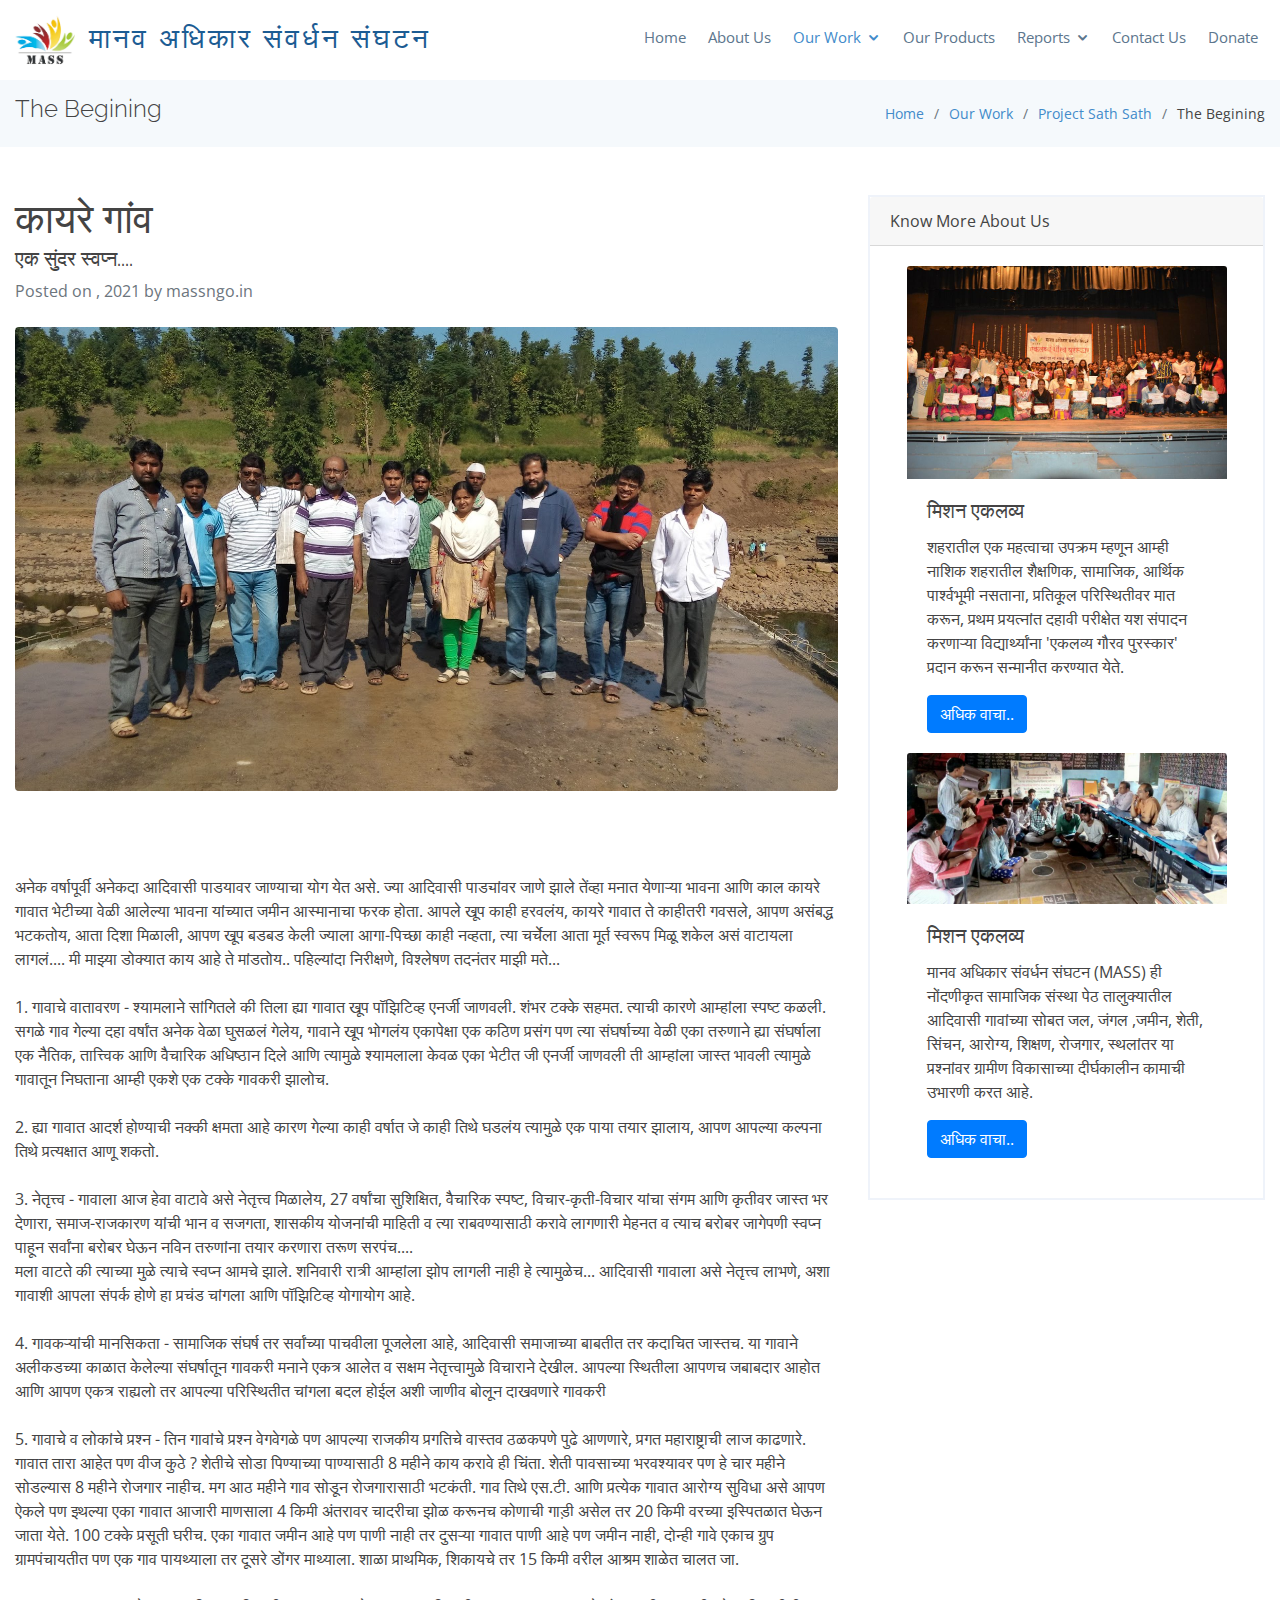
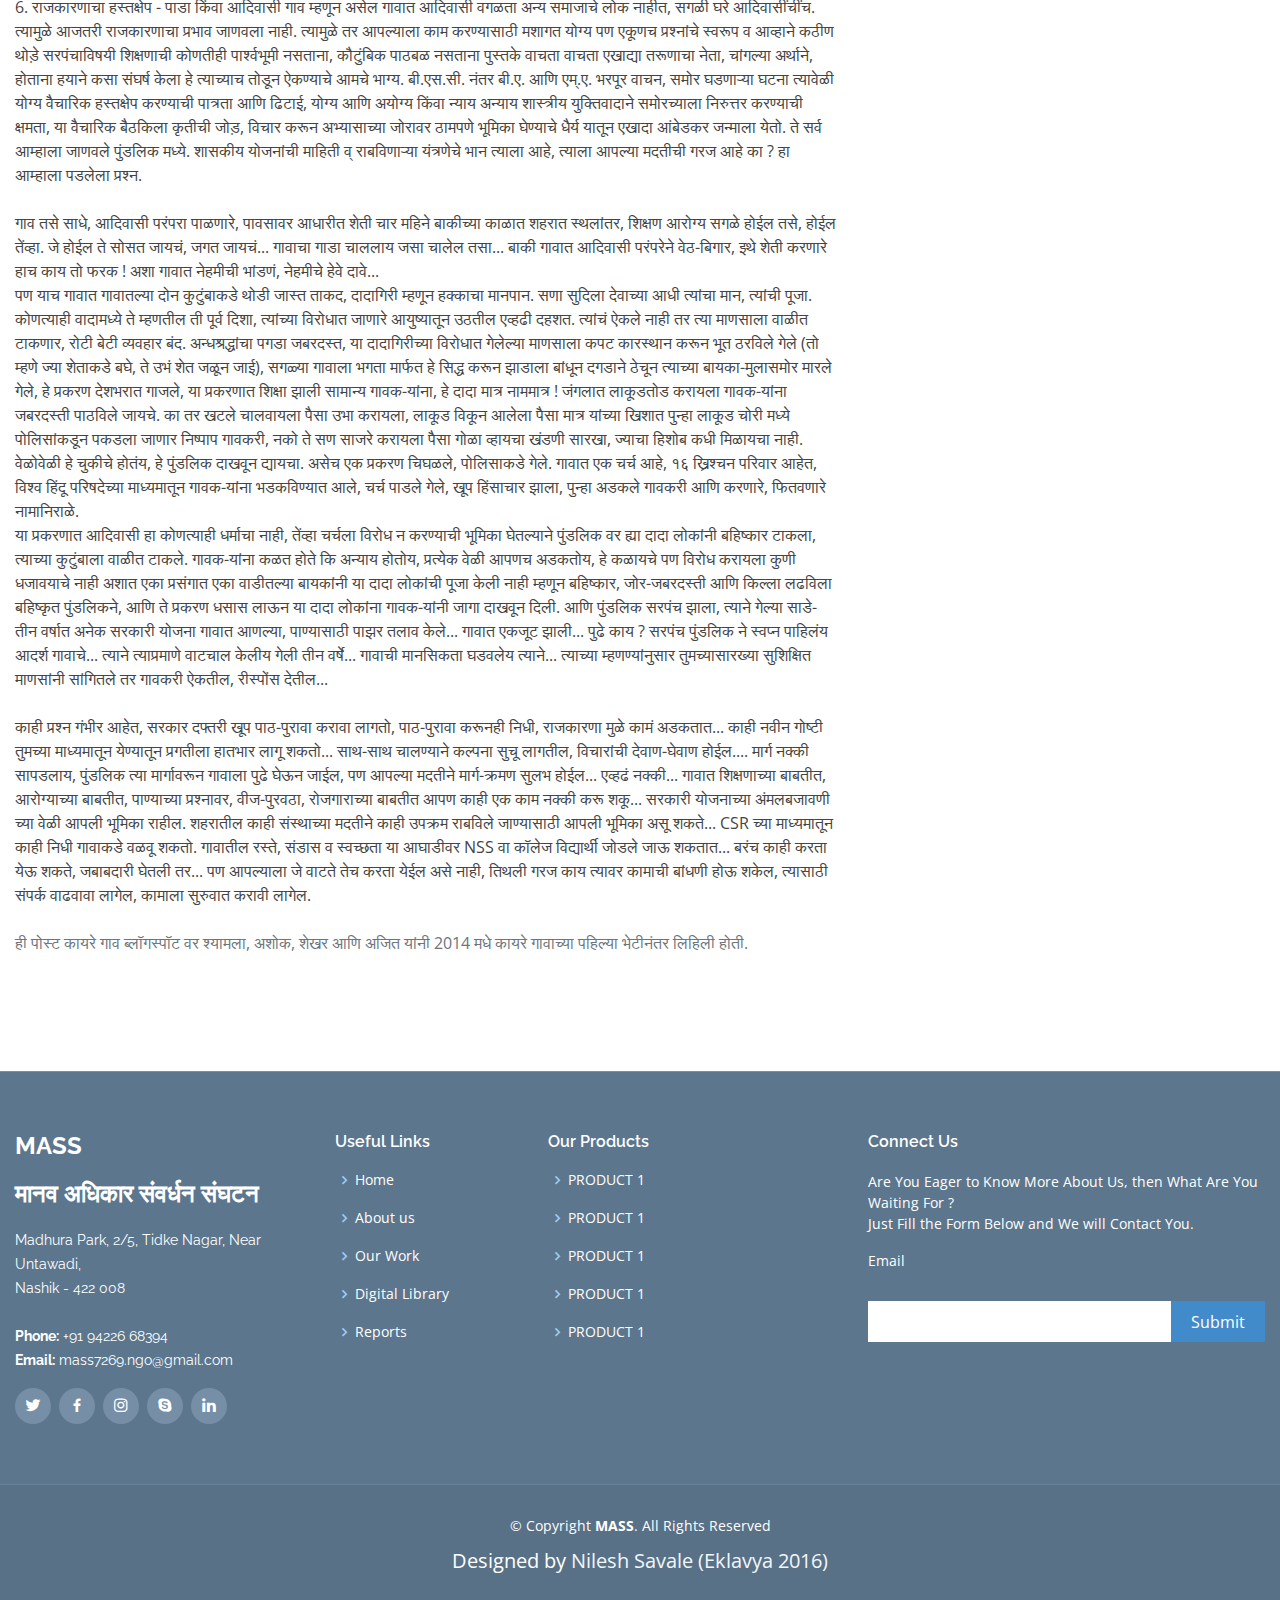
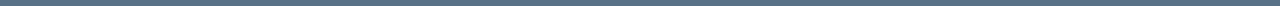
<file: begining.html>
<!DOCTYPE html>
<html lang="en">

<head>
    <meta charset="utf-8">
    <meta content="width=device-width, initial-scale=1.0" name="viewport">

    <title>मानव अधिकार संवर्धन संघटन</title>
    <meta content="" name="description">
    <meta content="" name="keywords">

    <!-- Favicons -->
    <link href="assets/img/mass1.png" rel="icon">
    <link href="assets/img/apple-touch-icon.png" rel="apple-touch-icon">


    <!-- Google Fonts -->
    <link href="https://fonts.googleapis.com/css?family=Open+Sans:300,300i,400,400i,600,600i,700,700i|Raleway:300,300i,400,400i,600,600i,700,700i,900" rel="stylesheet">

    <!-- Vendor CSS Files -->

    <link href="assets/vendor/bootstrap/css/bootstrap.min.css" rel="stylesheet">
    <link href="assets/vendor/icofont/icofont.min.css" rel="stylesheet">
    <link href="assets/vendor/boxicons/css/boxicons.min.css" rel="stylesheet">
    <link href="assets/vendor/animate.css/animate.min.css" rel="stylesheet">
    <link href="assets/vendor/venobox/venobox.css" rel="stylesheet">
    <link href="assets/vendor/owl.carousel/assets/owl.carousel.min.css" rel="stylesheet">
    <link href="assets/vendor/aos/aos.css" rel="stylesheet">

    <!-- Template Main CSS File -->
    <link href="assets/css/style.css" rel="stylesheet">

    <!-- animation file  -->
    <link href="https://cdn.jsdelivr.net/npm/bootstrap@5.0.2/dist/css/bootstrap.min.css" rel="stylesheet" integrity="sha384-EVSTQN3/azprG1Anm3QDgpJLIm9Nao0Yz1ztcQTwFspd3yD65VohhpuuCOmLASjC" crossorigin="anonymous">

    <!-- =======================================================
  * Template Name: Mamba - v2.5.1
  * Template URL: https://bootstrapmade.com/mamba-one-page-bootstrap-template-free/
  * Author: BootstrapMade.com
  * License: https://bootstrapmade.com/license/
  ======================================================== -->
</head>

<body>

    <!-- ======= Top Bar =======
    <section id="topbar" class="d-none d-lg-block">
        <div class="container clearfix">
            <div class="contact-info float-left">
                <i class="icofont-envelope"></i><a href="mailto:contact@example.com">contact@example.com</a>
                <i class="icofont-phone"></i> +1 5589 55488 55
            </div>
            <div class="social-links float-right">
                <a href="#" class="twitter"><i class="icofont-twitter"></i></a>
                <a href="#" class="facebook"><i class="icofont-facebook"></i></a>
                <a href="#" class="instagram"><i class="icofont-instagram"></i></a>
                <a href="#" class="skype"><i class="icofont-skype"></i></a>
                <a href="#" class="linkedin"><i class="icofont-linkedin"></i></i></a>
            </div>
        </div>
    </section> -->

    <!-- ======= Header ======= -->
    <header id="header">
        <div class="container">

            <div class="logo float-left">
                <a href="index.html"><img src="assets/img/mass.png" alt="" class="img-fluid"></a>
                <h1 class="text-light"><a href="index.html"><span>मानव अधिकार संवर्धन संघटन</span></a></h1>
                <!-- Uncomment below if you prefer to use an image logo -->
            </div>

            <nav class="nav-menu float-right d-none d-lg-block">
                <ul>
                    <li><a href="index.html">Home</a></li>

                    <li><a href="aboutus.html">About Us</a></li>



                    <!-- <li><a href="#portfolio">Portfolio</a></li>
                        <li><a href="#team">Team</a></li> -->
                    <li class="drop-down active"><a href="">Our Work</a>
                        <ul>
                            <li class="drop-down active"><a href="#">Project Sath Sath</a>
                                <ul>
                                    <li class="active"><a href="begining.html">Begining</a></li>
                                    <li><a href="#">Livelihood</a></li>
                                    <li><a href="#">Study Center</a></li>
                                    <li><a href="#">Impact</a></li>
                                    <li><a href="#">Stories </a></li>
                                    <!-- <li><a href="#">MASS for Masses</a></li> -->
                                </ul>
                            </li>

                            <li class="drop-down"><a href="#">Mission Eklavya</a>
                                <ul>
                                    <li><a href="#">Eklavya Gaurav Puraskar</a></li>
                                    <li><a href="#">Monthly Meetings</a></li>
                                    <li><a href="#">Mentorship Program</a></li>
                                    <li><a href="#">Scholarship Program</a></li>
                                    <li><a href="moments_ek_main.html">Moments</a></li>
                                    <li><a href="#">Stories </a></li>
                                    <!-- <li><a href="#">MASS for Masses</a></li> -->
                                </ul>
                            </li>


                            <li><a href="aaplabazar.html">Aapla Bazar</a></li>
                            <li><a href="#">MASS for Masses</a></li>
                            <li><a href="#">Digital Library</a></li>

                            <!-- <li><a href="#">Drop Down 3</a></li>
                                    <li><a href="#">Drop Down 4</a></li>
                                    <li><a href="#">Drop Down 5</a></li> -->
                        </ul>
                    </li>
                    <li><a href="#contact">Our Products</a></li>

                    <li class="drop-down"><a href="#">Reports</a>
                        <ul>
                            <li><a href="#">Annual Reports</a></li>
                            <li><a href="#">Annual Audit</a></li>

                        </ul>
                    </li>
                    <li><a href="#contact">Contact Us</a></li>
                    <li><a href="#contact">Donate</a></li>
                </ul>
            </nav>
            <!-- .nav-menu -->

        </div>
    </header>
    <!-- End Header -->


    <!-- ======= Breadcrumbs Section ======= -->
    <section class="breadcrumbs">
        <div class="container">

            <div class="d-flex justify-content-between align-items-center">
                <h2>The Begining</h2>
                <ol>
                    <li><a href="index.html">Home</a></li>
                    <li><a href="index.html">Our Work</a></li>
                    <li><a href="index.html">Project Sath Sath</a></li>
                    <li>The Begining</li>
                </ol>
            </div>

        </div>
    </section>
    <!-- End Breadcrumbs Section -->




    <!-- Page content-->
    <div class="container mt-5">
        <div class="row">
            <div class="col-lg-8">
                <!-- Post content-->
                <article>
                    <!-- Post header-->
                    <header class="mb-4">
                        <!-- Post title-->
                        <h1 class="fw-bolder mb-1">कायरे गांव
                        </h1>
                        <h5>एक सुंदर स्वप्न....</h5>
                        <!-- Post meta content-->
                        <div class="text-muted fst-italic mb-2">Posted on , 2021 by massngo.in</div>
                        <!-- Post categories
                        <a class="badge bg-secondary text-decoration-none link-light" href="#!">Web Design</a>
                        <a class="badge bg-secondary text-decoration-none link-light" href="#!">Freebies</a> -->
                    </header>
                    <!-- Preview image figure-->
                    <figure class="mb-4"><img class="img-fluid rounded" src="assets/img/project_sath_sath/begining.jpg" alt="..." /></figure>
                    <!-- Post content-->
                    <section class="mb-5">

                        <p class="fs-5 mb-4">
                            अनेक वर्षापूर्वी अनेकदा आदिवासी पाडयावर जाण्याचा योग येत असे. ज्या आदिवासी पाड्यांवर जाणे झाले तेंव्हा मनात येणाऱ्या भावना आणि काल कायरे गावात भेटीच्या वेळी आलेल्या भावना यांच्यात जमीन आस्मानाचा फरक होता. आपले खूप काही हरवलंय, कायरे गावात ते काहीतरी गवसले,
                            आपण असंबद्ध भटकतोय, आता दिशा मिळाली, आपण खूप बडबड केली ज्याला आगा-पिच्छा काही नव्हता, त्या चर्चेला आता मूर्त स्वरूप मिळू शकेल असं वाटायला लागलं.... मी माझ्या डोक्यात काय आहे ते मांडतोय.. पहिल्यांदा निरीक्षणे, विश्लेषण तदनंतर
                            माझी मते...
                        </p>
                        <p class="fs-5 mb-4">1. गावाचे वातावरण - श्यामलाने सांगितले की तिला ह्या गावात खूप पॉझिटिव्ह एनर्जी जाणवली. शंभर टक्के सहमत. त्याची कारणे आम्हांला स्पष्ट कळली. सगळे गाव गेल्या दहा वर्षांत अनेक वेळा घुसळलं गेलेय, गावाने खूप भोगलंय एकापेक्षा एक कठिण
                            प्रसंग पण त्या संघर्षाच्या वेळी एका तरुणाने ह्या संघर्षाला एक नैतिक, तात्त्विक आणि वैचारिक अधिष्ठान दिले आणि त्यामुळे श्यामलाला केवळ एका भेटीत जी एनर्जी जाणवली ती आम्हांला जास्त भावली त्यामुळे गावातून निघताना आम्ही एकशे एक
                            टक्के गावकरी झालोच.
                        </p>
                        <p class="fs-5 mb-4">
                            2. ह्या गावात आदर्श होण्याची नक्की क्षमता आहे कारण गेल्या काही वर्षात जे काही तिथे घडलंय त्यामुळे एक पाया तयार झालाय, आपण आपल्या कल्पना तिथे प्रत्यक्षात आणू शकतो.

                        </p>
                        <p class="fs-5 mb-4">3. नेतृत्त्व - गावाला आज हेवा वाटावे असे नेतृत्त्व मिळालेय, 27 वर्षांचा सुशिक्षित, वैचारिक स्पष्ट, विचार-कृती-विचार यांचा संगम आणि कृतीवर जास्त भर देणारा, समाज-राजकारण यांची भान व सजगता, शासकीय योजनांची माहिती व त्या राबवण्यासाठी
                            करावे लागणारी मेहनत व त्याच बरोबर जागेपणी स्वप्न पाहून सर्वांना बरोबर घेऊन नविन तरुणांना तयार करणारा तरूण सरपंच.... <br>मला वाटते की त्याच्या मुळे त्याचे स्वप्न आमचे झाले. शनिवारी रात्री आम्हांला झोप लागली नाही हे त्यामुळेच...
                            आदिवासी गावाला असे नेतृत्त्व लाभणे, अशा गावाशी आपला संपर्क होणे हा प्रचंड चांगला आणि पॉझिटिव्ह योगायोग आहे. </P>
                        <p class="fs-5 mb-4">4. गावकऱ्यांची मानसिकता - सामाजिक संघर्ष तर सर्वांच्या पाचवीला पूजलेला आहे, आदिवासी समाजाच्या बाबतीत तर कदाचित जास्तच. या गावाने अलीकडच्या काळात केलेल्या संघर्षातून गावकरी मनाने एकत्र आलेत व सक्षम नेतृत्त्वामुळे विचाराने देखील.
                            आपल्या स्थितीला आपणच जबाबदार आहोत आणि आपण एकत्र राह्यलो तर आपल्या परिस्थितीत चांगला बदल होईल अशी जाणीव बोलून दाखवणारे गावकरी
                        </p>
                        <p class="fs-5 mb-4">
                            5. गावाचे व लोकांचे प्रश्न - तिन गावांचे प्रश्न वेगवेगळे पण आपल्या राजकीय प्रगतिचे वास्तव ठळकपणे पुढे आणणारे, प्रगत महाराष्ट्राची लाज काढणारे. गावात तारा आहेत पण वीज कुठे ? शेतीचे सोडा पिण्याच्या पाण्यासाठी 8 महीने काय करावे ही चिंता. शेती पावसाच्या भरवश्यावर
                            पण हे चार महीने सोडल्यास 8 महीने रोजगार नाहीच. मग आठ महीने गाव सोडून रोजगारासाठी भटकंती. गाव तिथे एस.टी. आणि प्रत्येक गावात आरोग्य सुविधा असे आपण ऐकले पण इथल्या एका गावात आजारी माणसाला 4 किमी अंतरावर चादरीचा झोळ करूनच कोणाची
                            गाड़ी असेल तर 20 किमी वरच्या इस्पितळात घेऊन जाता येते. 100 टक्के प्रसूती घरीच. एका गावात जमीन आहे पण पाणी नाही तर दुसऱ्या गावात पाणी आहे पण जमीन नाही, दोन्ही गावे एकाच ग्रुप ग्रामपंचायतीत पण एक गाव पायथ्याला तर दूसरे डोंगर माथ्याला.
                            शाळा प्राथमिक, शिकायचे तर 15 किमी वरील आश्रम शाळेत चालत जा. </p>
                        <p class="fs-5 mb-4">
                            6. राजकारणाचा हस्तक्षेप - पाडा किंवा आदिवासी गाव म्हणून असेल गावात आदिवासी वगळता अन्य समाजाचे लोक नाहीत, सगळी घरे आदिवासींचींच. त्यामुळे आजतरी राजकारणाचा प्रभाव जाणवला नाही. त्यामुळे तर आपल्याला काम करण्यासाठी मशागत योग्य पण एकूणच प्रश्नांचे स्वरूप व
                            आव्हाने कठीण थोड़े सरपंचाविषयी शिक्षणाची कोणतीही पार्श्वभूमी नसताना, कौटुंबिक पाठबळ नसताना पुस्तके वाचता वाचता एखाद्या तरूणाचा नेता, चांगल्या अर्थाने, होताना हयाने कसा संघर्ष केला हे त्याच्याच तोडून ऐकण्याचे आमचे भाग्य. बी.एस.सी.
                            नंतर बी.ए. आणि एम्.ए. भरपूर वाचन, समोर घडणाऱ्या घटना त्यावेळी योग्य वैचारिक हस्तक्षेप करण्याची पात्रता आणि ढिटाई, योग्य आणि अयोग्य किंवा न्याय अन्याय शास्त्रीय युक्तिवादाने समोरच्याला निरुत्तर करण्याची क्षमता, या वैचारिक बैठकिला
                            कृतीची जोड़, विचार करून अभ्यासाच्या जोरावर ठामपणे भूमिका घेण्याचे धैर्य यातून एखादा आंबेडकर जन्माला येतो. ते सर्व आम्हाला जाणवले पुंडलिक मध्ये. शासकीय योजनांची माहिती व् राबविणाऱ्या यंत्रणेचे भान त्याला आहे, त्याला आपल्या मदतीची
                            गरज आहे का ? हा आम्हाला पडलेला प्रश्न. </p>
                        <p class="fs-5 mb-4">
                            गाव तसे साधे, आदिवासी परंपरा पाळणारे, पावसावर आधारीत शेती चार महिने बाकीच्या काळात शहरात स्थलांतर, शिक्षण आरोग्य सगळे होईल तसे, होईल तेंव्हा. जे होईल ते सोसत जायचं, जगत जायचं... गावाचा गाडा चाललाय जसा चालेल तसा... बाकी गावात आदिवासी परंपरेने वेठ-बिगार,
                            इथे शेती करणारे हाच काय तो फरक ! अशा गावात नेहमीची भांडणं, नेहमीचे हेवे दावे... <br> पण याच गावात गावातल्या दोन कुटुंबाकडे थोडी जास्त ताकद, दादागिरी म्हणून हक्काचा मानपान. सणा सुदिला देवाच्या आधी
                            त्यांचा मान, त्यांची पूजा. कोणत्याही वादामध्ये ते म्हणतील ती पूर्व दिशा, त्यांच्या विरोधात जाणारे आयुष्यातून उठतील एव्हढी दहशत. त्यांचं ऐकले नाही तर त्या माणसाला वाळीत टाकणार, रोटी बेटी व्यवहार बंद. अन्धश्रद्धांचा पगडा जबरदस्त,
                            या दादागिरीच्या विरोधात गेलेल्या माणसाला कपट कारस्थान करून भूत ठरविले गेले (तो म्हणे ज्या शेताकडे बघे, ते उभं शेत जळून जाई), सगळ्या गावाला भगता मार्फत हे सिद्ध करून झाडाला बांधून दगडाने ठेचून त्याच्या बायका-मुलासमोर मारले गेले,
                            हे प्रकरण देशभरात गाजले, या प्रकरणात शिक्षा झाली सामान्य गावक-यांना, हे दादा मात्र नाममात्र ! जंगलात लाकूडतोड करायला गावक-यांना जबरदस्ती पाठविले जायचे. का तर खटले चालवायला पैसा उभा करायला, लाकूड विकून आलेला पैसा मात्र यांच्या
                            खिशात पुन्हा लाकूड चोरी मध्ये पोलिसांकडून पकडला जाणार निष्पाप गावकरी, नको ते सण साजरे करायला पैसा गोळा व्हायचा खंडणी सारखा, ज्याचा हिशोब कधी मिळायचा नाही. वेळोवेळी हे चुकीचे होतंय, हे पुंडलिक दाखवून द्यायचा. असेच एक प्रकरण
                            चिघळले, पोलिसाकडे गेले. गावात एक चर्च आहे, १६ ख्रिश्चन परिवार आहेत, विश्व हिंदू परिषदेच्या माध्यमातून गावक-यांना भडकविण्यात आले, चर्च पाडले गेले, खूप हिंसाचार झाला, पुन्हा अडकले गावकरी आणि करणारे, फितवणारे नामानिराळे. <br>                            या प्रकरणात आदिवासी हा कोणत्याही धर्माचा नाही, तेंव्हा चर्चला विरोध न करण्याची भूमिका घेतल्याने पुंडलिक वर ह्या दादा लोकांनी बहिष्कार टाकला, त्याच्या कुटुंबाला वाळीत टाकले. गावक-यांना कळत होते कि अन्याय होतोय, प्रत्येक वेळी
                            आपणच अडकतोय, हे कळायचे पण विरोध करायला कुणी धजावयाचे नाही अशात एका प्रसंगात एका वाडीतल्या बायकांनी या दादा लोकांची पूजा केली नाही म्हणून बहिष्कार, जोर-जबरदस्ती आणि किल्ला लढविला बहिष्कृत पुंडलिकने, आणि ते प्रकरण धसास लाऊन या
                            दादा लोकांना गावक-यांनी जागा दाखवून दिली. आणि पुंडलिक सरपंच झाला, त्याने गेल्या साडे-तीन वर्षात अनेक सरकारी योजना गावात आणल्या, पाण्यासाठी पाझर तलाव केले... गावात एकजूट झाली... पुढे काय ? सरपंच पुंडलिक ने स्वप्न पाहिलंय आदर्श
                            गावाचे... त्याने त्याप्रमाणे वाटचाल केलीय गेली तीन वर्षे... गावाची मानसिकता घडवलेय त्याने... त्याच्या म्हणण्यांनुसार तुमच्यासारख्या सुशिक्षित माणसांनी सांगितले तर गावकरी ऐकतील, रीस्पोंस देतील... <br> </p>
                        <p class="fs-5 mb-4">
                            काही प्रश्न गंभीर आहेत, सरकार दफ्तरी खूप पाठ-पुरावा करावा लागतो, पाठ-पुरावा करूनही निधी, राजकारणा मुळे कामं अडकतात... काही नवीन गोष्टी तुमच्या माध्यमातून येण्यातून प्रगतीला हातभार लागू शकतो... साथ-साथ चालण्याने कल्पना सुचू लागतील, विचारांची देवाण-घेवाण
                            होईल.... मार्ग नक्की सापडलाय, पुंडलिक त्या मार्गावरून गावाला पुढे घेऊन जाईल, पण आपल्या मदतीने मार्ग-क्रमण सुलभ होईल... एव्हढं नक्की... गावात शिक्षणाच्या बाबतीत, आरोग्याच्या बाबतीत, पाण्याच्या प्रश्नावर, वीज-पुरवठा, रोजगाराच्या
                            बाबतीत आपण काही एक काम नक्की करू शकू... सरकारी योजनाच्या अंमलबजावणी च्या वेळी आपली भूमिका राहील. शहरातील काही संस्थाच्या मदतीने काही उपक्रम राबविले जाण्यासाठी आपली भूमिका असू शकते... CSR च्या माध्यमातून काही निधी गावाकडे वळवू
                            शकतो. गावातील रस्ते, संडास व स्वच्छता या आघाडीवर NSS वा कॉलेज विद्यार्थी जोडले जाऊ शकतात... बरंच काही करता येऊ शकते, जबाबदारी घेतली तर... पण आपल्याला जे वाटते तेच करता येईल असे नाही, तिथली गरज काय त्यावर कामाची बांधणी होऊ शकेल,
                            त्यासाठी संपर्क वाढवावा लागेल, कामाला सुरुवात करावी लागेल.
                        </p>
                        <div class="text-muted fst-italic mb-2">ही पोस्ट कायरे गाव ब्लॉगस्पॉट वर श्यामला, अशोक, शेखर आणि अजित यांनी 2014 मधे कायरे गावाच्या पहिल्या भेटीनंतर लिहिली होती.</div>
                    </section>
                </article>
            </div>
            <!-- Side widgets-->
            <div class="col-lg-4">

                <!-- Search widget
                <div class="card mb-4">
                    <div class="card-header">Search</div>
                    <div class="card-body">
                        <div class="input-group">
                            <input class="form-control" type="text" placeholder="Enter search term..." aria-label="Enter search term..." aria-describedby="button-search" />
                            <button class="btn btn-primary" id="button-search" type="button">Go!</button>
                        </div>
                    </div>
                </div> -->

                <!-- Categories widget
                <div class="card mb-4">
                    <div class="card-header">Know More About Us</div>
                    <div class="card-body">
                        <div class="row">
                            <div class="col-sm-6">
                                <ul class="list-unstyled mb-0">
                                    <li><a href="#!">Project Sath Sath</a></li>
                                    <li><a href="#!">Mission Eklavya </a></li>
                                    <li><a href="#!">Aapla Bazar</a></li>
                                </ul>
                            </div>
                            <div class="col-sm-6">
                                <ul class="list-unstyled mb-0">
                                    <li><a href="#!">JavaScript</a></li>
                                    <li><a href="#!">CSS</a></li>
                                    <li><a href="#!">Tutorials</a></li>
                                </ul>
                            </div>
                        </div>
                    </div>
                </div> -->
                <!-- Side widget-->
                <div class="cardmb-4">
                    <div class="card-header">Know More About Us</div>
                    <div class="card-body">

                        <div class="cardsidewidget" style="width: 20rem;">
                            <img src="assets/img/blog/S0.jpg" class="card-img-top" alt="...">
                            <div class="card-body">
                                <h5 class="card-title">मिशन एकलव्य</h5>
                                <p class="card-text">शहरातील एक महत्वाचा उपक्रम म्हणून आम्ही नाशिक शहरातील शैक्षणिक, सामाजिक, आर्थिक पार्श्वभूमी नसताना, प्रतिकूल परिस्थितीवर मात करून, प्रथम प्रयत्नांत दहावी परीक्षेत यश संपादन करणाऱ्या विद्यार्थ्यांना 'एकलव्य गौरव पुरस्कार'
                                    प्रदान करून सन्मानीत करण्यात येते.</p>
                                <a href="#" class="btn btn-primary">अधिक वाचा..</a>

                            </div>
                        </div>
                        <div class="cardsidewidget" style="width: 20rem;">
                            <img src="assets/img/blog/S2.jpg" class="card-img-top" alt="...">
                            <div class="card-body">
                                <h5 class="card-title">मिशन एकलव्य</h5>
                                <p class="card-text">मानव अधिकार संवर्धन संघटन (MASS) ही नोंदणीकृत सामाजिक संस्था पेठ तालुक्यातील आदिवासी गावांच्या सोबत जल, जंगल ,जमीन, शेती, सिंचन, आरोग्य, शिक्षण, रोजगार, स्थलांतर या प्रश्नांवर ग्रामीण विकासाच्या दीर्घकालीन कामाची उभारणी
                                    करत आहे.</p>
                                <a href="#" class="btn btn-primary">अधिक वाचा..</a>

                            </div>
                        </div>
                    </div>
                </div>
            </div>
        </div>
    </div>

    <!-- ======= Slideshow Section ======= -->



    <!-- ======= Our Team Section ======= -->
    <!-- <section id="team" class="team">
        <div class="container">

            <div class="section-title">
                <h2>Our Team</h2>
                <p>Magnam dolores commodi suscipit. Necessitatibus eius consequatur ex aliquid fuga eum quidem.</p>
            </div>

            <div class="row">

                <div class="col-xl-3 col-lg-4 col-md-6" data-aos="fade-up">
                    <div class="member">
                        <div class="pic"><img src="assets/img/team/team-1.jpg" class="img-fluid" alt=""></div>
                        <div class="member-info">
                            <h4>Walter White</h4>
                            <span>Chief Executive Officer</span>
                            <div class="social">
                                <a href=""><i class="icofont-twitter"></i></a>
                                <a href=""><i class="icofont-facebook"></i></a>
                                <a href=""><i class="icofont-instagram"></i></a>
                                <a href=""><i class="icofont-linkedin"></i></a>
                            </div>
                        </div>
                    </div>
                </div>

                <div class="col-xl-3 col-lg-4 col-md-6" data-aos="fade-up" data-aos-delay="100">
                    <div class="member">
                        <div class="pic"><img src="assets/img/team/team-2.jpg" class="img-fluid" alt=""></div>
                        <div class="member-info">
                            <h4>Sarah Jhonson</h4>
                            <span>Product Manager</span>
                            <div class="social">
                                <a href=""><i class="icofont-twitter"></i></a>
                                <a href=""><i class="icofont-facebook"></i></a>
                                <a href=""><i class="icofont-instagram"></i></a>
                                <a href=""><i class="icofont-linkedin"></i></a>
                            </div>
                        </div>
                    </div>
                </div>

                <div class="col-xl-3 col-lg-4 col-md-6" data-aos="fade-up" data-aos-delay="200">
                    <div class="member">
                        <div class="pic"><img src="assets/img/team/team-3.jpg" class="img-fluid" alt=""></div>
                        <div class="member-info">
                            <h4>William Anderson</h4>
                            <span>CTO</span>
                            <div class="social">
                                <a href=""><i class="icofont-twitter"></i></a>
                                <a href=""><i class="icofont-facebook"></i></a>
                                <a href=""><i class="icofont-instagram"></i></a>
                                <a href=""><i class="icofont-linkedin"></i></a>
                            </div>
                        </div>
                    </div>
                </div>

                <div class="col-xl-3 col-lg-4 col-md-6" data-aos="fade-up" data-aos-delay="300">
                    <div class="member">
                        <div class="pic"><img src="assets/img/team/team-4.jpg" class="img-fluid" alt=""></div>
                        <div class="member-info">
                            <h4>Amanda Jepson</h4>
                            <span>Accountant</span>
                            <div class="social">
                                <a href=""><i class="icofont-twitter"></i></a>
                                <a href=""><i class="icofont-facebook"></i></a>
                                <a href=""><i class="icofont-instagram"></i></a>
                                <a href=""><i class="icofont-linkedin"></i></a>
                            </div>
                        </div>
                    </div>
                </div>

            </div>

        </div>
    </section> -->
    <!-- End Our Team Section-->




    </main>
    <!-- End #main -->

    <!-- ======= Footer ======= -->
    <footer id="footer">
        <div class="footer-top">
            <div class="container">
                <div class="row">

                    <div class="col-lg-3 col-md-6 footer-info">
                        <h3>MASS
                            <BR></BR> मानव अधिकार संवर्धन संघटन</h3>
                        <p>
                            Madhura Park, 2/5, Tidke Nagar, Near Untawadi, <br> Nashik - 422 008<br><br>
                            <strong>Phone:</strong> +91 94226 68394<br>
                            <strong>Email:</strong> mass7269.ngo@gmail.com<br>
                        </p>
                        <div class="social-links mt-3">
                            <a href="#" class="twitter"><i class="bx bxl-twitter"></i></a>
                            <a href="https://www.facebook.com/MassNashik/?redirect=false" class="facebook" target="_blank"><i class="bx bxl-facebook"></i></a>
                            <a href="https://www.instagram.com/mass_ngo_/" class="instagram" target="_blank"><i class="bx bxl-instagram"></i></a>
                            <a href="#" class="google-plus"><i class="bx bxl-skype"></i></a>
                            <a href="#" class="linkedin"><i class="bx bxl-linkedin"></i></a>
                        </div>
                    </div>

                    <div class="col-lg-2 col-md-6 footer-links">
                        <h4>Useful Links</h4>
                        <ul>
                            <li><i class="bx bx-chevron-right"></i> <a href="index.html">Home</a></li>
                            <li><i class="bx bx-chevron-right"></i> <a href="aboutus.html">About us</a></li>
                            <li><i class="bx bx-chevron-right"></i> <a href="#">Our Work</a></li>
                            <li><i class="bx bx-chevron-right"></i> <a href="#">Digital Library</a></li>
                            <li><i class="bx bx-chevron-right"></i> <a href="#">Reports</a></li>
                        </ul>
                    </div>

                    <div class="col-lg-3 col-md-6 footer-links">
                        <h4>Our Products</h4>
                        <ul>
                            <li><i class="bx bx-chevron-right"></i> <a href="#">PRODUCT 1</a></li>
                            <li><i class="bx bx-chevron-right"></i> <a href="#">PRODUCT 1</a></li>
                            <li><i class="bx bx-chevron-right"></i> <a href="#">PRODUCT 1</a></li>
                            <li><i class="bx bx-chevron-right"></i> <a href="#">PRODUCT 1</a></li>
                            <li><i class="bx bx-chevron-right"></i> <a href="#">PRODUCT 1</a></li>
                        </ul>
                    </div>

                    <div class="col-lg-4 col-md-6 footer-newsletter">
                        <h4>Connect Us</h4>
                        <p>Are You Eager to Know More About Us, then What Are You Waiting For ? <br> Just Fill the Form Below and We will Contact You.</p>

                        Email
                        <form action="" method="post">

                            <input type="email" name="email"><input type="submit" value="Submit">
                        </form>

                    </div>

                </div>
            </div>
        </div>

        <div class="container">
            <div class="copyright">
                &copy; Copyright <strong><span>MASS</span></strong>. All Rights Reserved
            </div>
            <div class="credits">
                Designed by <a href="">Nilesh Savale (Eklavya 2016)</a>
            </div>
        </div>
    </footer>
    <!-- End Footer -->

    <!-- <a href="#" class="back-to-top"><i class="icofont-simple-up"></i></a> -->

    <!-- Vendor JS Files -->
    <script src="assets/vendor/jquery/jquery.min.js"></script>
    <script src="assets/vendor/bootstrap/js/bootstrap.bundle.min.js"></script>
    <script src="assets/vendor/jquery.easing/jquery.easing.min.js"></script>
    <script src="assets/vendor/php-email-form/validate.js"></script>
    <script src="assets/vendor/jquery-sticky/jquery.sticky.js"></script>
    <script src="assets/vendor/venobox/venobox.min.js"></script>
    <script src="assets/vendor/waypoints/jquery.waypoints.min.js"></script>
    <script src="assets/vendor/counterup/counterup.min.js"></script>
    <script src="assets/vendor/owl.carousel/owl.carousel.min.js"></script>
    <script src="assets/vendor/isotope-layout/isotope.pkgd.min.js"></script>
    <script src="assets/vendor/aos/aos.js"></script>

    <!-- Template Main JS File -->
    <script src="assets/js/main.js"></script>

</body>

</html>
</file>
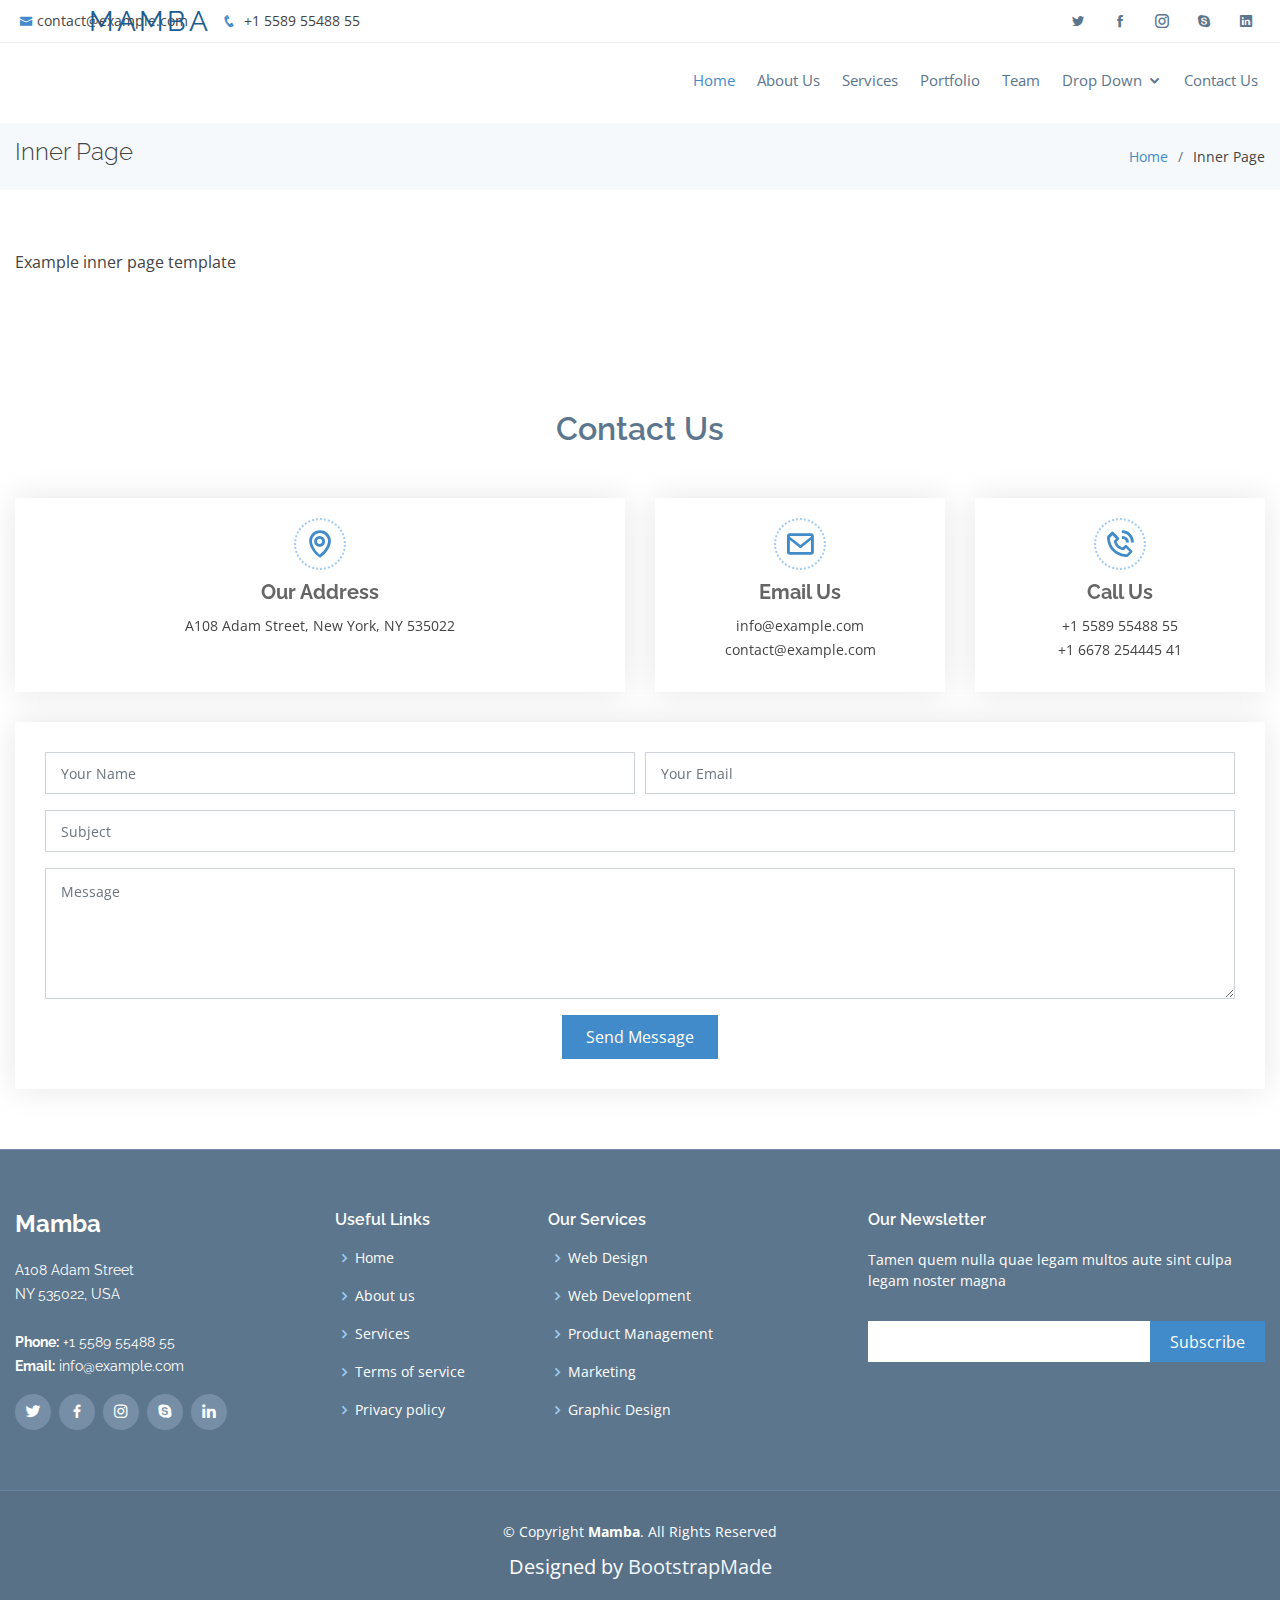
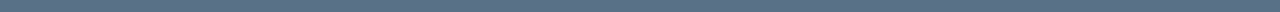
<file: Contact us.html>
<!DOCTYPE html>
<html lang="en">

<head>
    <meta charset="utf-8">
    <meta content="width=device-width, initial-scale=1.0" name="viewport">

    <title>Inner Page - Mamba Bootstrap Template</title>
    <meta content="" name="description">
    <meta content="" name="keywords">

    <!-- Favicons -->
    <link href="assets/img/favicon.png" rel="icon">
    <link href="assets/img/apple-touch-icon.png" rel="apple-touch-icon">

    <!-- Google Fonts -->
    <link href="https://fonts.googleapis.com/css?family=Open+Sans:300,300i,400,400i,600,600i,700,700i|Raleway:300,300i,400,400i,600,600i,700,700i,900" rel="stylesheet">

    <!-- Vendor CSS Files -->
    <link href="assets/vendor/bootstrap/css/bootstrap.min.css" rel="stylesheet">
    <link href="assets/vendor/icofont/icofont.min.css" rel="stylesheet">
    <link href="assets/vendor/boxicons/css/boxicons.min.css" rel="stylesheet">
    <link href="assets/vendor/animate.css/animate.min.css" rel="stylesheet">
    <link href="assets/vendor/venobox/venobox.css" rel="stylesheet">
    <link href="assets/vendor/owl.carousel/assets/owl.carousel.min.css" rel="stylesheet">
    <link href="assets/vendor/aos/aos.css" rel="stylesheet">

    <!-- Template Main CSS File -->
    <link href="assets/css/style.css" rel="stylesheet">

    <!-- =======================================================
  * Template Name: Mamba - v2.5.1
  * Template URL: https://bootstrapmade.com/mamba-one-page-bootstrap-template-free/
  * Author: BootstrapMade.com
  * License: https://bootstrapmade.com/license/
  ======================================================== -->
</head>

<body>

    <!-- ======= Top Bar ======= -->
    <section id="topbar" class="d-none d-lg-block">
        <div class="container clearfix">
            <div class="contact-info float-left">
                <i class="icofont-envelope"></i><a href="mailto:contact@example.com">contact@example.com</a>
                <i class="icofont-phone"></i> +1 5589 55488 55
            </div>
            <div class="social-links float-right">
                <a href="#" class="twitter"><i class="icofont-twitter"></i></a>
                <a href="#" class="facebook"><i class="icofont-facebook"></i></a>
                <a href="#" class="instagram"><i class="icofont-instagram"></i></a>
                <a href="#" class="skype"><i class="icofont-skype"></i></a>
                <a href="#" class="linkedin"><i class="icofont-linkedin"></i></i></a>
            </div>
        </div>
    </section>

    <!-- ======= Header ======= -->
    <header id="header">
        <div class="container">

            <div class="logo float-left">
                <h1 class="text-light"><a href="index.html"><span>Mamba</span></a></h1>
                <!-- Uncomment below if you prefer to use an image logo -->
                <!-- <a href="index.html"><img src="assets/img/logo.png" alt="" class="img-fluid"></a>-->
            </div>

            <nav class="nav-menu float-right d-none d-lg-block">
                <ul>
                    <li class="active"><a href="index.html">Home</a></li>
                    <li><a href="#about">About Us</a></li>
                    <li><a href="#services">Services</a></li>
                    <li><a href="#portfolio">Portfolio</a></li>
                    <li><a href="#team">Team</a></li>
                    <li class="drop-down"><a href="">Drop Down</a>
                        <ul>
                            <li><a href="#">Drop Down 1</a></li>
                            <li class="drop-down"><a href="#">Drop Down 2</a>
                                <ul>
                                    <li><a href="#">Deep Drop Down 1</a></li>
                                    <li><a href="#">Deep Drop Down 2</a></li>
                                    <li><a href="#">Deep Drop Down 3</a></li>
                                    <li><a href="#">Deep Drop Down 4</a></li>
                                    <li><a href="#">Deep Drop Down 5</a></li>
                                </ul>
                            </li>
                            <li><a href="#">Drop Down 3</a></li>
                            <li><a href="#">Drop Down 4</a></li>
                            <li><a href="#">Drop Down 5</a></li>
                        </ul>
                    </li>
                    <li><a href="#contact">Contact Us</a></li>
                </ul>
            </nav>
            <!-- .nav-menu -->

        </div>
    </header>
    <!-- End Header -->

    <main id="main">

        <!-- ======= Breadcrumbs Section ======= -->
        <section class="breadcrumbs">
            <div class="container">

                <div class="d-flex justify-content-between align-items-center">
                    <h2>Inner Page</h2>
                    <ol>
                        <li><a href="index.html">Home</a></li>
                        <li>Inner Page</li>
                    </ol>
                </div>

            </div>
        </section>
        <!-- End Breadcrumbs Section -->

        <section class="inner-page">
            <div class="container">
                <p>
                    Example inner page template
                </p>
            </div>
        </section>

    </main>
    <!-- End #main -->
    <!-- ======= Contact Us Section ======= -->
    <section id="contact" class="contact">
        <div class="container">

            <div class="section-title">
                <h2>Contact Us</h2>
            </div>

            <div class="row">

                <div class="col-lg-6 d-flex align-items-stretch" data-aos="fade-up">
                    <div class="info-box">
                        <i class="bx bx-map"></i>
                        <h3>Our Address</h3>
                        <p>A108 Adam Street, New York, NY 535022</p>
                    </div>
                </div>

                <div class="col-lg-3 d-flex align-items-stretch" data-aos="fade-up" data-aos-delay="100">
                    <div class="info-box">
                        <i class="bx bx-envelope"></i>
                        <h3>Email Us</h3>
                        <p>info@example.com<br>contact@example.com</p>
                    </div>
                </div>

                <div class="col-lg-3 d-flex align-items-stretch" data-aos="fade-up" data-aos-delay="200">
                    <div class="info-box ">
                        <i class="bx bx-phone-call"></i>
                        <h3>Call Us</h3>
                        <p>+1 5589 55488 55<br>+1 6678 254445 41</p>
                    </div>
                </div>

                <div class="col-lg-12" data-aos="fade-up" data-aos-delay="300">
                    <form action="forms/contact.php" method="post" role="form" class="php-email-form">
                        <div class="form-row">
                            <div class="col-lg-6 form-group">
                                <input type="text" name="name" class="form-control" id="name" placeholder="Your Name" data-rule="minlen:4" data-msg="Please enter at least 4 chars" />
                                <div class="validate"></div>
                            </div>
                            <div class="col-lg-6 form-group">
                                <input type="email" class="form-control" name="email" id="email" placeholder="Your Email" data-rule="email" data-msg="Please enter a valid email" />
                                <div class="validate"></div>
                            </div>
                        </div>
                        <div class="form-group">
                            <input type="text" class="form-control" name="subject" id="subject" placeholder="Subject" data-rule="minlen:4" data-msg="Please enter at least 8 chars of subject" />
                            <div class="validate"></div>
                        </div>
                        <div class="form-group">
                            <textarea class="form-control" name="message" rows="5" data-rule="required" data-msg="Please write something for us" placeholder="Message"></textarea>
                            <div class="validate"></div>
                        </div>
                        <div class="mb-3">
                            <div class="loading">Loading</div>
                            <div class="error-message"></div>
                            <div class="sent-message">Your message has been sent. Thank you!</div>
                        </div>
                        <div class="text-center"><button type="submit">Send Message</button></div>
                    </form>
                </div>

            </div>

        </div>
    </section>
    <!-- End Contact Us Section -->
    <!-- ======= Footer ======= -->
    <footer id="footer">
        <div class="footer-top">
            <div class="container">
                <div class="row">

                    <div class="col-lg-3 col-md-6 footer-info">
                        <h3>Mamba</h3>
                        <p>
                            A108 Adam Street <br> NY 535022, USA<br><br>
                            <strong>Phone:</strong> +1 5589 55488 55<br>
                            <strong>Email:</strong> info@example.com<br>
                        </p>
                        <div class="social-links mt-3">
                            <a href="#" class="twitter"><i class="bx bxl-twitter"></i></a>
                            <a href="#" class="facebook"><i class="bx bxl-facebook"></i></a>
                            <a href="#" class="instagram"><i class="bx bxl-instagram"></i></a>
                            <a href="#" class="google-plus"><i class="bx bxl-skype"></i></a>
                            <a href="#" class="linkedin"><i class="bx bxl-linkedin"></i></a>
                        </div>
                    </div>

                    <div class="col-lg-2 col-md-6 footer-links">
                        <h4>Useful Links</h4>
                        <ul>
                            <li><i class="bx bx-chevron-right"></i> <a href="#">Home</a></li>
                            <li><i class="bx bx-chevron-right"></i> <a href="#">About us</a></li>
                            <li><i class="bx bx-chevron-right"></i> <a href="#">Services</a></li>
                            <li><i class="bx bx-chevron-right"></i> <a href="#">Terms of service</a></li>
                            <li><i class="bx bx-chevron-right"></i> <a href="#">Privacy policy</a></li>
                        </ul>
                    </div>

                    <div class="col-lg-3 col-md-6 footer-links">
                        <h4>Our Services</h4>
                        <ul>
                            <li><i class="bx bx-chevron-right"></i> <a href="#">Web Design</a></li>
                            <li><i class="bx bx-chevron-right"></i> <a href="#">Web Development</a></li>
                            <li><i class="bx bx-chevron-right"></i> <a href="#">Product Management</a></li>
                            <li><i class="bx bx-chevron-right"></i> <a href="#">Marketing</a></li>
                            <li><i class="bx bx-chevron-right"></i> <a href="#">Graphic Design</a></li>
                        </ul>
                    </div>

                    <div class="col-lg-4 col-md-6 footer-newsletter">
                        <h4>Our Newsletter</h4>
                        <p>Tamen quem nulla quae legam multos aute sint culpa legam noster magna</p>
                        <form action="" method="post">
                            <input type="email" name="email"><input type="submit" value="Subscribe">
                        </form>

                    </div>

                </div>
            </div>
        </div>

        <div class="container">
            <div class="copyright">
                &copy; Copyright <strong><span>Mamba</span></strong>. All Rights Reserved
            </div>
            <div class="credits">
                <!-- All the links in the footer should remain intact. -->
                <!-- You can delete the links only if you purchased the pro version. -->
                <!-- Licensing information: https://bootstrapmade.com/license/ -->
                <!-- Purchase the pro version with working PHP/AJAX contact form: https://bootstrapmade.com/mamba-one-page-bootstrap-template-free/ -->
                Designed by <a href="https://bootstrapmade.com/">BootstrapMade</a>
            </div>
        </div>
    </footer>
    <!-- End Footer -->

    <a href="#" class="back-to-top"><i class="icofont-simple-up"></i></a>

    <!-- Vendor JS Files -->
    <script src="assets/vendor/jquery/jquery.min.js"></script>
    <script src="assets/vendor/bootstrap/js/bootstrap.bundle.min.js"></script>
    <script src="assets/vendor/jquery.easing/jquery.easing.min.js"></script>
    <script src="assets/vendor/php-email-form/validate.js"></script>
    <script src="assets/vendor/jquery-sticky/jquery.sticky.js"></script>
    <script src="assets/vendor/venobox/venobox.min.js"></script>
    <script src="assets/vendor/waypoints/jquery.waypoints.min.js"></script>
    <script src="assets/vendor/counterup/counterup.min.js"></script>
    <script src="assets/vendor/owl.carousel/owl.carousel.min.js"></script>
    <script src="assets/vendor/isotope-layout/isotope.pkgd.min.js"></script>
    <script src="assets/vendor/aos/aos.js"></script>

    <!-- Template Main JS File -->
    <script src="assets/js/main.js"></script>

</body>

</html>
</file>
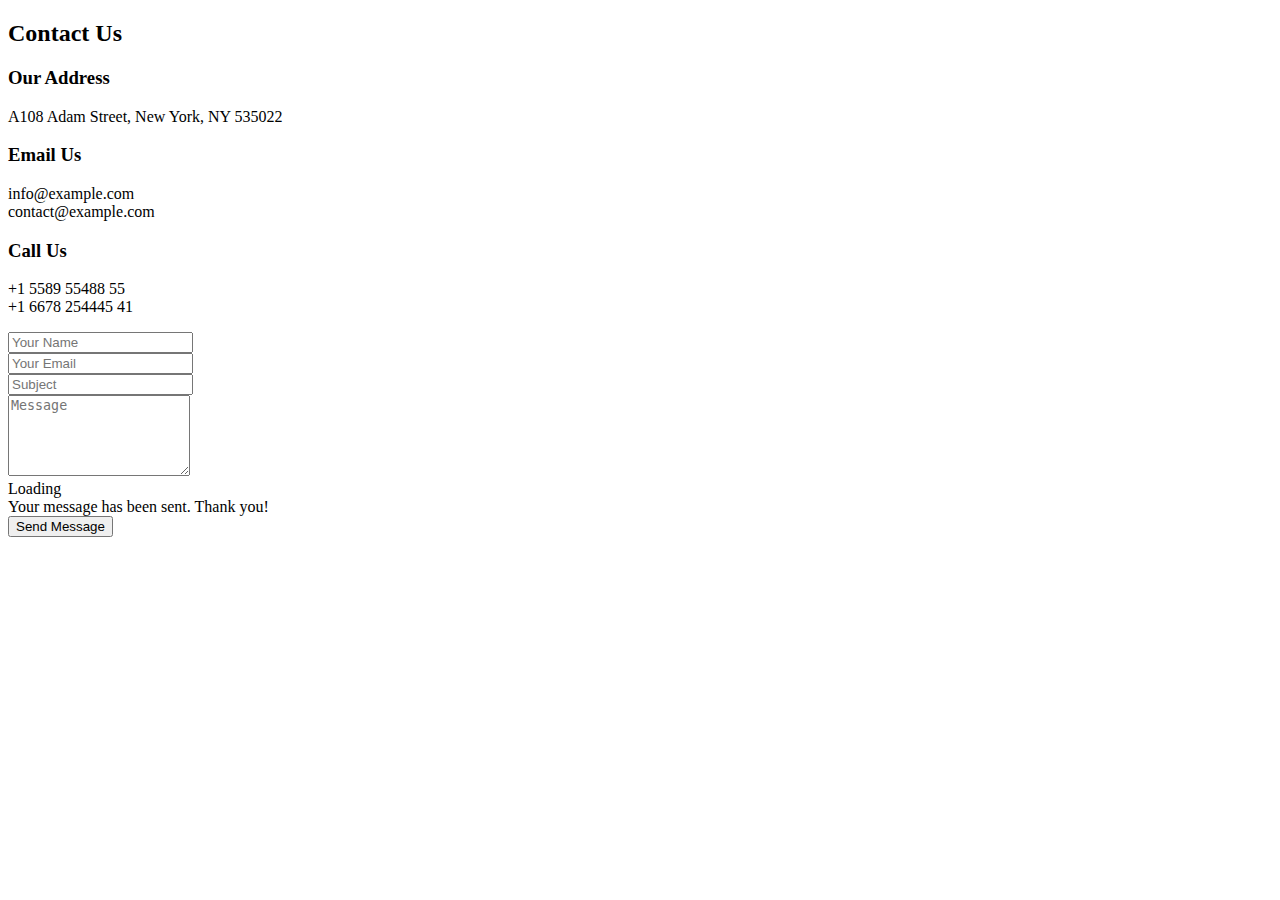
<file: contact.html>
<!DOCTYPE html>
<html lang="en">

<head>
    <meta charset="UTF-8">
    <meta http-equiv="X-UA-Compatible" content="IE=edge">
    <meta name="viewport" content="width=device-width, initial-scale=1.0">
    <title>Document</title>
</head>

<body>

    <!-- ======= Contact Us Section ======= -->
    <section id="contact" class="contact">
        <div class="container">

            <div class="section-title">
                <h2>Contact Us</h2>
            </div>

            <div class="row">

                <div class="col-lg-6 d-flex align-items-stretch" data-aos="fade-up">
                    <div class="info-box">
                        <i class="bx bx-map"></i>
                        <h3>Our Address</h3>
                        <p>A108 Adam Street, New York, NY 535022</p>
                    </div>
                </div>

                <div class="col-lg-3 d-flex align-items-stretch" data-aos="fade-up" data-aos-delay="100">
                    <div class="info-box">
                        <i class="bx bx-envelope"></i>
                        <h3>Email Us</h3>
                        <p>info@example.com<br>contact@example.com</p>
                    </div>
                </div>

                <div class="col-lg-3 d-flex align-items-stretch" data-aos="fade-up" data-aos-delay="200">
                    <div class="info-box ">
                        <i class="bx bx-phone-call"></i>
                        <h3>Call Us</h3>
                        <p>+1 5589 55488 55<br>+1 6678 254445 41</p>
                    </div>
                </div>

                <div class="col-lg-12" data-aos="fade-up" data-aos-delay="300">
                    <form action="forms/contact.php" method="post" role="form" class="php-email-form">
                        <div class="form-row">
                            <div class="col-lg-6 form-group">
                                <input type="text" name="name" class="form-control" id="name" placeholder="Your Name" data-rule="minlen:4" data-msg="Please enter at least 4 chars" />
                                <div class="validate"></div>
                            </div>
                            <div class="col-lg-6 form-group">
                                <input type="email" class="form-control" name="email" id="email" placeholder="Your Email" data-rule="email" data-msg="Please enter a valid email" />
                                <div class="validate"></div>
                            </div>
                        </div>
                        <div class="form-group">
                            <input type="text" class="form-control" name="subject" id="subject" placeholder="Subject" data-rule="minlen:4" data-msg="Please enter at least 8 chars of subject" />
                            <div class="validate"></div>
                        </div>
                        <div class="form-group">
                            <textarea class="form-control" name="message" rows="5" data-rule="required" data-msg="Please write something for us" placeholder="Message"></textarea>
                            <div class="validate"></div>
                        </div>
                        <div class="mb-3">
                            <div class="loading">Loading</div>
                            <div class="error-message"></div>
                            <div class="sent-message">Your message has been sent. Thank you!</div>
                        </div>
                        <div class="text-center"><button type="submit">Send Message</button></div>
                    </form>
                </div>

            </div>

        </div>
    </section>
</body>

</html>
</file>
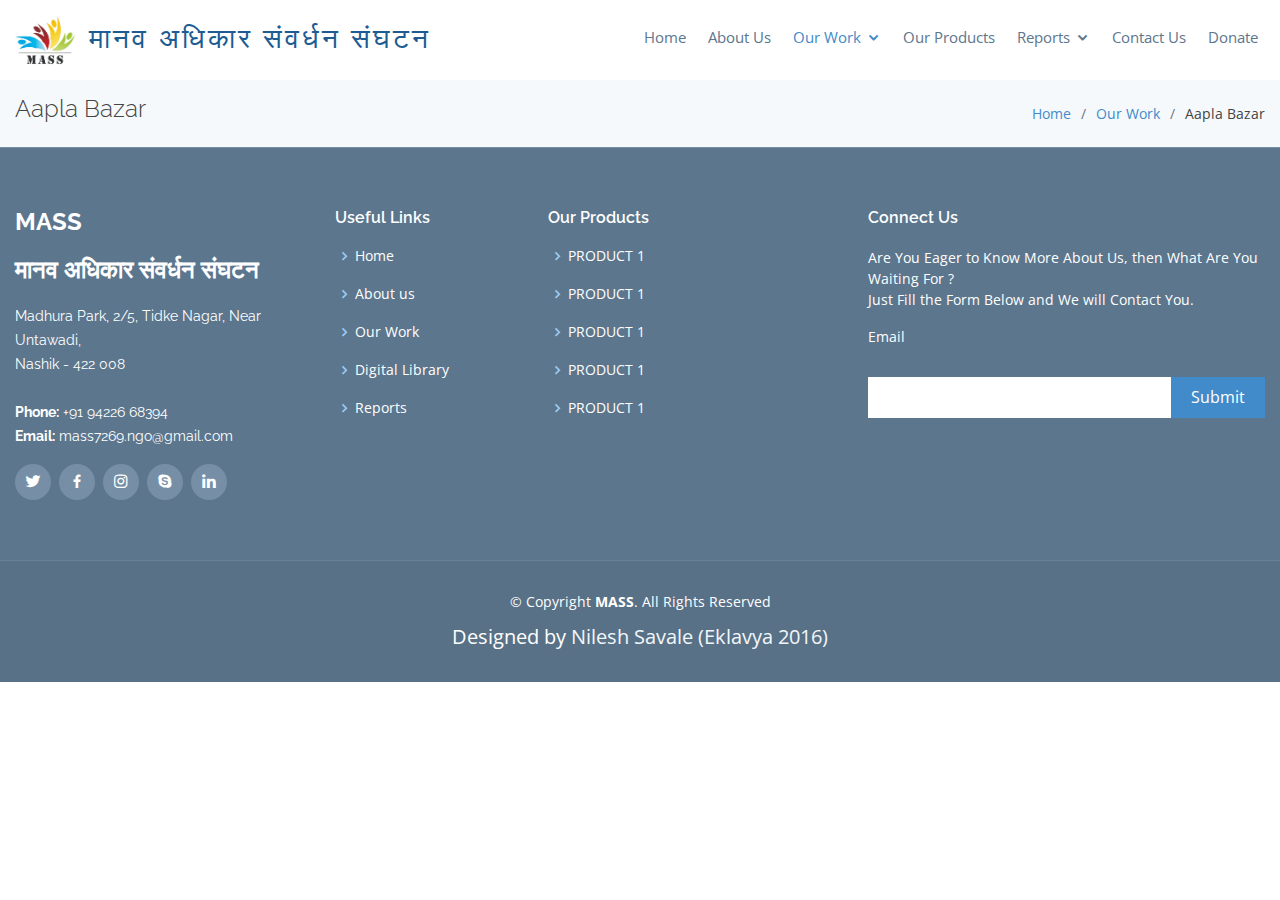
<file: digitallibrary.html>
<!DOCTYPE html>
<html lang="en">

<head>
    <meta charset="utf-8">
    <meta content="width=device-width, initial-scale=1.0" name="viewport">

    <title>मानव अधिकार संवर्धन संघटन</title>
    <meta content="" name="description">
    <meta content="" name="keywords">

    <!-- Favicons -->
    <link href="assets/img/mass1.png" rel="icon">
    <link href="assets/img/apple-touch-icon.png" rel="apple-touch-icon">


    <!-- Google Fonts -->
    <link href="https://fonts.googleapis.com/css?family=Open+Sans:300,300i,400,400i,600,600i,700,700i|Raleway:300,300i,400,400i,600,600i,700,700i,900" rel="stylesheet">

    <!-- Vendor CSS Files -->

    <link href="assets/vendor/bootstrap/css/bootstrap.min.css" rel="stylesheet">
    <link href="assets/vendor/icofont/icofont.min.css" rel="stylesheet">
    <link href="assets/vendor/boxicons/css/boxicons.min.css" rel="stylesheet">
    <link href="assets/vendor/animate.css/animate.min.css" rel="stylesheet">
    <link href="assets/vendor/venobox/venobox.css" rel="stylesheet">
    <link href="assets/vendor/owl.carousel/assets/owl.carousel.min.css" rel="stylesheet">
    <link href="assets/vendor/aos/aos.css" rel="stylesheet">

    <!-- Template Main CSS File -->
    <link href="assets/css/style.css" rel="stylesheet">

    <!-- animation file  -->
    <link href="https://cdn.jsdelivr.net/npm/bootstrap@5.0.2/dist/css/bootstrap.min.css" rel="stylesheet" integrity="sha384-EVSTQN3/azprG1Anm3QDgpJLIm9Nao0Yz1ztcQTwFspd3yD65VohhpuuCOmLASjC" crossorigin="anonymous">

    <!-- =======================================================
  * Template Name: Mamba - v2.5.1
  * Template URL: https://bootstrapmade.com/mamba-one-page-bootstrap-template-free/
  * Author: BootstrapMade.com
  * License: https://bootstrapmade.com/license/
  ======================================================== -->
</head>

<body>

    <!-- ======= Top Bar =======
    <section id="topbar" class="d-none d-lg-block">
        <div class="container clearfix">
            <div class="contact-info float-left">
                <i class="icofont-envelope"></i><a href="mailto:contact@example.com">contact@example.com</a>
                <i class="icofont-phone"></i> +1 5589 55488 55
            </div>
            <div class="social-links float-right">
                <a href="#" class="twitter"><i class="icofont-twitter"></i></a>
                <a href="#" class="facebook"><i class="icofont-facebook"></i></a>
                <a href="#" class="instagram"><i class="icofont-instagram"></i></a>
                <a href="#" class="skype"><i class="icofont-skype"></i></a>
                <a href="#" class="linkedin"><i class="icofont-linkedin"></i></i></a>
            </div>
        </div>
    </section> -->

    <!-- ======= Header ======= -->
    <header id="header">
        <div class="container">

            <div class="logo float-left">
                <a href="index.html"><img src="assets/img/mass.png" alt="" class="img-fluid"></a>
                <h1 class="text-light"><a href="index.html"><span>मानव अधिकार संवर्धन संघटन</span></a></h1>
                <!-- Uncomment below if you prefer to use an image logo -->
            </div>

            <nav class="nav-menu float-right d-none d-lg-block">
                <ul>
                    <li><a href="index.html">Home</a></li>

                    <li><a href="aboutus.html">About Us</a></li>



                    <!-- <li><a href="#portfolio">Portfolio</a></li>
                        <li><a href="#team">Team</a></li> -->
                    <li class="drop-down active"><a href="">Our Work</a>
                        <ul>
                            <li class="drop-down"><a href="#">Project Sath Sath</a>
                                <ul>
                                    <li><a href="begining.html">Begining</a></li>
                                    <li><a href="#">Livelihood</a></li>
                                    <li><a href="#">Study Center</a></li>
                                    <li><a href="#">Impact</a></li>
                                    <li><a href="#">Stories </a></li>
                                    <!-- <li><a href="#">MASS for Masses</a></li> -->
                                </ul>
                            </li>

                            <li class="drop-down"><a href="#">Mission Eklavya</a>
                                <ul>
                                    <li><a href="#">Eklavya Gaurav Puraskar</a></li>
                                    <li><a href="#">Monthly Meetings</a></li>
                                    <li><a href="#">Mentorship Program</a></li>
                                    <li><a href="#">Scholarship Program</a></li>
                                    <li><a href="moments_ek_main.html">Moments</a></li>
                                    <li><a href="#">Stories </a></li>
                                    <!-- <li><a href="#">MASS for Masses</a></li> -->
                                </ul>
                            </li>


                            <li class="active"><a href="aaplabazar.html">Aapla Bazar</a></li>
                            <li><a href="#">MASS for Masses</a></li>
                            <li><a href="#">Digital Library</a></li>

                            <!-- <li><a href="#">Drop Down 3</a></li>
                                    <li><a href="#">Drop Down 4</a></li>
                                    <li><a href="#">Drop Down 5</a></li> -->
                        </ul>
                    </li>
                    <li><a href="#contact">Our Products</a></li>

                    <li class="drop-down"><a href="#">Reports</a>
                        <ul>
                            <li><a href="#">Annual Reports</a></li>
                            <li><a href="#">Annual Audit</a></li>

                        </ul>
                    </li>
                    <li><a href="#contact">Contact Us</a></li>
                    <li><a href="#contact">Donate</a></li>
                </ul>
            </nav>
            <!-- .nav-menu -->

        </div>
    </header>
    <!-- End Header -->


    <!-- ======= Breadcrumbs Section ======= -->
    <section class="breadcrumbs">
        <div class="container">

            <div class="d-flex justify-content-between align-items-center">
                <h2>Aapla Bazar</h2>
                <ol>
                    <li><a href="index.html">Home</a></li>
                    <li><a href="index.html">Our Work</a></li>
                    <li>Aapla Bazar</li>
                </ol>
            </div>

        </div>
    </section>
    <!-- End Breadcrumbs Section -->







    </main>
    <!-- End #main -->

    <!-- ======= Footer ======= -->
    <footer id="footer">
        <div class="footer-top">
            <div class="container">
                <div class="row">

                    <div class="col-lg-3 col-md-6 footer-info">
                        <h3>MASS
                            <BR></BR> मानव अधिकार संवर्धन संघटन</h3>
                        <p>
                            Madhura Park, 2/5, Tidke Nagar, Near Untawadi, <br> Nashik - 422 008<br><br>
                            <strong>Phone:</strong> +91 94226 68394<br>
                            <strong>Email:</strong> mass7269.ngo@gmail.com<br>
                        </p>
                        <div class="social-links mt-3">
                            <a href="#" class="twitter"><i class="bx bxl-twitter"></i></a>
                            <a href="https://www.facebook.com/MassNashik/?redirect=false" class="facebook" target="_blank"><i class="bx bxl-facebook"></i></a>
                            <a href="https://www.instagram.com/mass_ngo_/" class="instagram" target="_blank"><i class="bx bxl-instagram"></i></a>
                            <a href="#" class="google-plus"><i class="bx bxl-skype"></i></a>
                            <a href="#" class="linkedin"><i class="bx bxl-linkedin"></i></a>
                        </div>
                    </div>

                    <div class="col-lg-2 col-md-6 footer-links">
                        <h4>Useful Links</h4>
                        <ul>
                            <li><i class="bx bx-chevron-right"></i> <a href="index.html">Home</a></li>
                            <li><i class="bx bx-chevron-right"></i> <a href="aboutus.html">About us</a></li>
                            <li><i class="bx bx-chevron-right"></i> <a href="#">Our Work</a></li>
                            <li><i class="bx bx-chevron-right"></i> <a href="#">Digital Library</a></li>
                            <li><i class="bx bx-chevron-right"></i> <a href="#">Reports</a></li>
                        </ul>
                    </div>

                    <div class="col-lg-3 col-md-6 footer-links">
                        <h4>Our Products</h4>
                        <ul>
                            <li><i class="bx bx-chevron-right"></i> <a href="#">PRODUCT 1</a></li>
                            <li><i class="bx bx-chevron-right"></i> <a href="#">PRODUCT 1</a></li>
                            <li><i class="bx bx-chevron-right"></i> <a href="#">PRODUCT 1</a></li>
                            <li><i class="bx bx-chevron-right"></i> <a href="#">PRODUCT 1</a></li>
                            <li><i class="bx bx-chevron-right"></i> <a href="#">PRODUCT 1</a></li>
                        </ul>
                    </div>

                    <div class="col-lg-4 col-md-6 footer-newsletter">
                        <h4>Connect Us</h4>
                        <p>Are You Eager to Know More About Us, then What Are You Waiting For ? <br> Just Fill the Form Below and We will Contact You.</p>

                        Email
                        <form action="" method="post">

                            <input type="email" name="email"><input type="submit" value="Submit">
                        </form>

                    </div>

                </div>
            </div>
        </div>

        <div class="container">
            <div class="copyright">
                &copy; Copyright <strong><span>MASS</span></strong>. All Rights Reserved
            </div>
            <div class="credits">
                Designed by <a href="">Nilesh Savale (Eklavya 2016)</a>
            </div>
        </div>
    </footer>
    <!-- End Footer -->

    <!-- <a href="#" class="back-to-top"><i class="icofont-simple-up"></i></a> -->

    <!-- Vendor JS Files -->
    <script src="assets/vendor/jquery/jquery.min.js"></script>
    <script src="assets/vendor/bootstrap/js/bootstrap.bundle.min.js"></script>
    <script src="assets/vendor/jquery.easing/jquery.easing.min.js"></script>
    <script src="assets/vendor/php-email-form/validate.js"></script>
    <script src="assets/vendor/jquery-sticky/jquery.sticky.js"></script>
    <script src="assets/vendor/venobox/venobox.min.js"></script>
    <script src="assets/vendor/waypoints/jquery.waypoints.min.js"></script>
    <script src="assets/vendor/counterup/counterup.min.js"></script>
    <script src="assets/vendor/owl.carousel/owl.carousel.min.js"></script>
    <script src="assets/vendor/isotope-layout/isotope.pkgd.min.js"></script>
    <script src="assets/vendor/aos/aos.js"></script>

    <!-- Template Main JS File -->
    <script src="assets/js/main.js"></script>

</body>

</html>
</file>
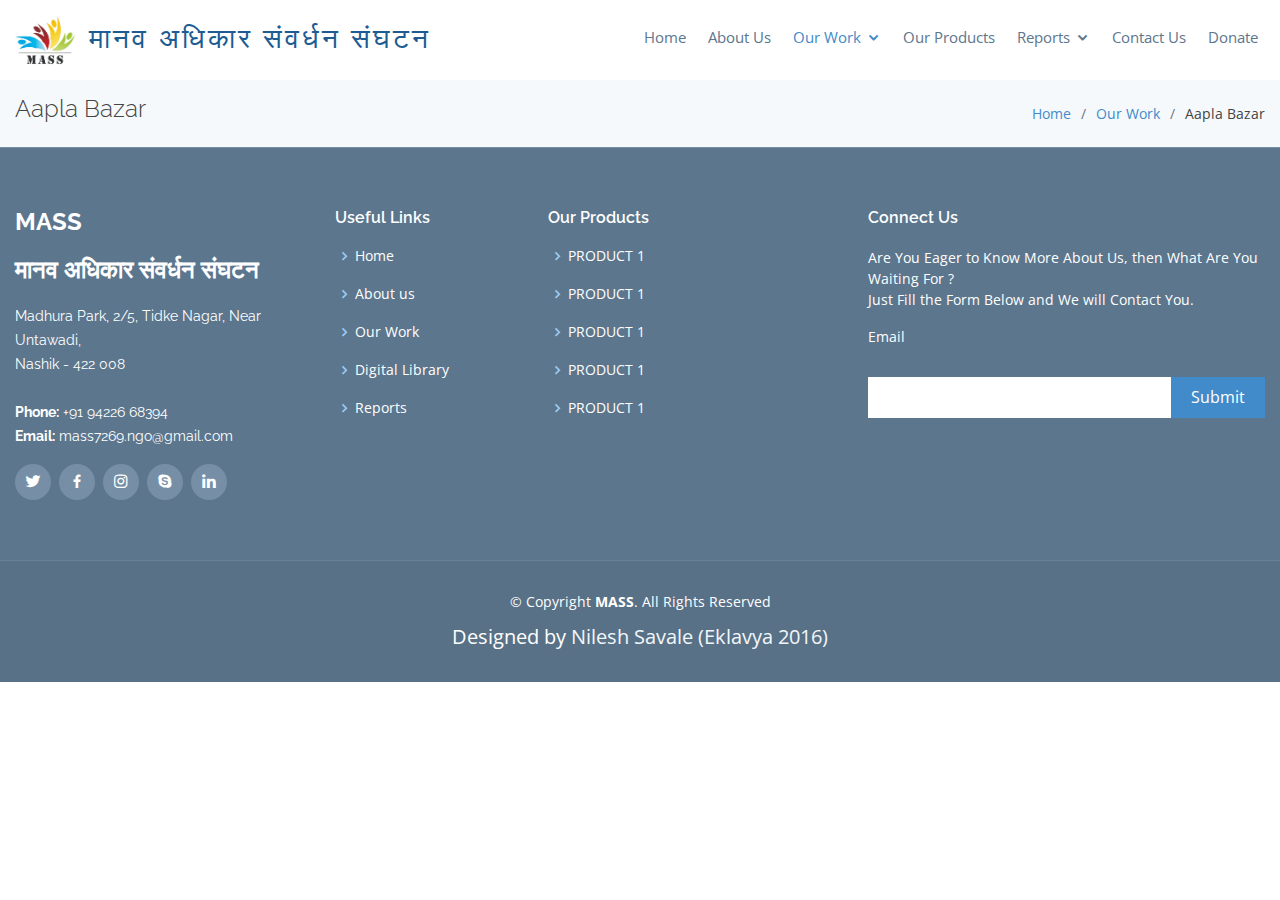
<file: gallery.html>
<!DOCTYPE html>
<html lang="en">

<head>
    <meta charset="utf-8">
    <meta content="width=device-width, initial-scale=1.0" name="viewport">

    <title>मानव अधिकार संवर्धन संघटन</title>
    <meta content="" name="description">
    <meta content="" name="keywords">

    <!-- Favicons -->
    <link href="assets/img/mass1.png" rel="icon">
    <link href="assets/img/apple-touch-icon.png" rel="apple-touch-icon">


    <!-- Google Fonts -->
    <link href="https://fonts.googleapis.com/css?family=Open+Sans:300,300i,400,400i,600,600i,700,700i|Raleway:300,300i,400,400i,600,600i,700,700i,900" rel="stylesheet">

    <!-- Vendor CSS Files -->

    <link href="assets/vendor/bootstrap/css/bootstrap.min.css" rel="stylesheet">
    <link href="assets/vendor/icofont/icofont.min.css" rel="stylesheet">
    <link href="assets/vendor/boxicons/css/boxicons.min.css" rel="stylesheet">
    <link href="assets/vendor/animate.css/animate.min.css" rel="stylesheet">
    <link href="assets/vendor/venobox/venobox.css" rel="stylesheet">
    <link href="assets/vendor/owl.carousel/assets/owl.carousel.min.css" rel="stylesheet">
    <link href="assets/vendor/aos/aos.css" rel="stylesheet">

    <!-- Template Main CSS File -->
    <link href="assets/css/style.css" rel="stylesheet">

    <!-- animation file  -->
    <link href="https://cdn.jsdelivr.net/npm/bootstrap@5.0.2/dist/css/bootstrap.min.css" rel="stylesheet" integrity="sha384-EVSTQN3/azprG1Anm3QDgpJLIm9Nao0Yz1ztcQTwFspd3yD65VohhpuuCOmLASjC" crossorigin="anonymous">

    <!-- =======================================================
  * Template Name: Mamba - v2.5.1
  * Template URL: https://bootstrapmade.com/mamba-one-page-bootstrap-template-free/
  * Author: BootstrapMade.com
  * License: https://bootstrapmade.com/license/
  ======================================================== -->
</head>

<body>

    <!-- ======= Top Bar =======
    <section id="topbar" class="d-none d-lg-block">
        <div class="container clearfix">
            <div class="contact-info float-left">
                <i class="icofont-envelope"></i><a href="mailto:contact@example.com">contact@example.com</a>
                <i class="icofont-phone"></i> +1 5589 55488 55
            </div>
            <div class="social-links float-right">
                <a href="#" class="twitter"><i class="icofont-twitter"></i></a>
                <a href="#" class="facebook"><i class="icofont-facebook"></i></a>
                <a href="#" class="instagram"><i class="icofont-instagram"></i></a>
                <a href="#" class="skype"><i class="icofont-skype"></i></a>
                <a href="#" class="linkedin"><i class="icofont-linkedin"></i></i></a>
            </div>
        </div>
    </section> -->

    <!-- ======= Header ======= -->
    <header id="header">
        <div class="container">

            <div class="logo float-left">
                <a href="index.html"><img src="assets/img/mass.png" alt="" class="img-fluid"></a>
                <h1 class="text-light"><a href="index.html"><span>मानव अधिकार संवर्धन संघटन</span></a></h1>
                <!-- Uncomment below if you prefer to use an image logo -->
            </div>

            <nav class="nav-menu float-right d-none d-lg-block">
                <ul>
                    <li><a href="index.html">Home</a></li>

                    <li><a href="aboutus.html">About Us</a></li>



                    <!-- <li><a href="#portfolio">Portfolio</a></li>
                        <li><a href="#team">Team</a></li> -->
                    <li class="drop-down active"><a href="">Our Work</a>
                        <ul>
                            <li class="drop-down"><a href="#">Project Sath Sath</a>
                                <ul>
                                    <li><a href="begining.html">Begining</a></li>
                                    <li><a href="#">Livelihood</a></li>
                                    <li><a href="#">Study Center</a></li>
                                    <li><a href="#">Impact</a></li>
                                    <li><a href="#">Stories </a></li>
                                    <!-- <li><a href="#">MASS for Masses</a></li> -->
                                </ul>
                            </li>

                            <li class="drop-down"><a href="#">Mission Eklavya</a>
                                <ul>
                                    <li><a href="#">Eklavya Gaurav Puraskar</a></li>
                                    <li><a href="#">Monthly Meetings</a></li>
                                    <li><a href="#">Mentorship Program</a></li>
                                    <li><a href="#">Scholarship Program</a></li>
                                    <li><a href="moments_ek_main.html">Moments</a></li>
                                    <li><a href="#">Stories </a></li>
                                    <!-- <li><a href="#">MASS for Masses</a></li> -->
                                </ul>
                            </li>


                            <li class="active"><a href="aaplabazar.html">Aapla Bazar</a></li>
                            <li><a href="#">MASS for Masses</a></li>
                            <li><a href="#">Digital Library</a></li>

                            <!-- <li><a href="#">Drop Down 3</a></li>
                                    <li><a href="#">Drop Down 4</a></li>
                                    <li><a href="#">Drop Down 5</a></li> -->
                        </ul>
                    </li>
                    <li><a href="#contact">Our Products</a></li>

                    <li class="drop-down"><a href="#">Reports</a>
                        <ul>
                            <li><a href="#">Annual Reports</a></li>
                            <li><a href="#">Annual Audit</a></li>

                        </ul>
                    </li>
                    <li><a href="#contact">Contact Us</a></li>
                    <li><a href="#contact">Donate</a></li>
                </ul>
            </nav>
            <!-- .nav-menu -->

        </div>
    </header>
    <!-- End Header -->


    <!-- ======= Breadcrumbs Section ======= -->
    <section class="breadcrumbs">
        <div class="container">

            <div class="d-flex justify-content-between align-items-center">
                <h2>Aapla Bazar</h2>
                <ol>
                    <li><a href="index.html">Home</a></li>
                    <li><a href="index.html">Our Work</a></li>
                    <li>Aapla Bazar</li>
                </ol>
            </div>

        </div>
    </section>
    <!-- End Breadcrumbs Section -->






    <!-- ======= Our Team Section ======= -->
    <!-- <section id="team" class="team">
        <div class="container">

            <div class="section-title">
                <h2>Our Team</h2>
                <p>Magnam dolores commodi suscipit. Necessitatibus eius consequatur ex aliquid fuga eum quidem.</p>
            </div>

            <div class="row">

                <div class="col-xl-3 col-lg-4 col-md-6" data-aos="fade-up">
                    <div class="member">
                        <div class="pic"><img src="assets/img/team/team-1.jpg" class="img-fluid" alt=""></div>
                        <div class="member-info">
                            <h4>Walter White</h4>
                            <span>Chief Executive Officer</span>
                            <div class="social">
                                <a href=""><i class="icofont-twitter"></i></a>
                                <a href=""><i class="icofont-facebook"></i></a>
                                <a href=""><i class="icofont-instagram"></i></a>
                                <a href=""><i class="icofont-linkedin"></i></a>
                            </div>
                        </div>
                    </div>
                </div>

                <div class="col-xl-3 col-lg-4 col-md-6" data-aos="fade-up" data-aos-delay="100">
                    <div class="member">
                        <div class="pic"><img src="assets/img/team/team-2.jpg" class="img-fluid" alt=""></div>
                        <div class="member-info">
                            <h4>Sarah Jhonson</h4>
                            <span>Product Manager</span>
                            <div class="social">
                                <a href=""><i class="icofont-twitter"></i></a>
                                <a href=""><i class="icofont-facebook"></i></a>
                                <a href=""><i class="icofont-instagram"></i></a>
                                <a href=""><i class="icofont-linkedin"></i></a>
                            </div>
                        </div>
                    </div>
                </div>

                <div class="col-xl-3 col-lg-4 col-md-6" data-aos="fade-up" data-aos-delay="200">
                    <div class="member">
                        <div class="pic"><img src="assets/img/team/team-3.jpg" class="img-fluid" alt=""></div>
                        <div class="member-info">
                            <h4>William Anderson</h4>
                            <span>CTO</span>
                            <div class="social">
                                <a href=""><i class="icofont-twitter"></i></a>
                                <a href=""><i class="icofont-facebook"></i></a>
                                <a href=""><i class="icofont-instagram"></i></a>
                                <a href=""><i class="icofont-linkedin"></i></a>
                            </div>
                        </div>
                    </div>
                </div>

                <div class="col-xl-3 col-lg-4 col-md-6" data-aos="fade-up" data-aos-delay="300">
                    <div class="member">
                        <div class="pic"><img src="assets/img/team/team-4.jpg" class="img-fluid" alt=""></div>
                        <div class="member-info">
                            <h4>Amanda Jepson</h4>
                            <span>Accountant</span>
                            <div class="social">
                                <a href=""><i class="icofont-twitter"></i></a>
                                <a href=""><i class="icofont-facebook"></i></a>
                                <a href=""><i class="icofont-instagram"></i></a>
                                <a href=""><i class="icofont-linkedin"></i></a>
                            </div>
                        </div>
                    </div>
                </div>

            </div>

        </div>
    </section> -->
    <!-- End Our Team Section-->




    </main>
    <!-- End #main -->

    <!-- ======= Footer ======= -->
    <footer id="footer">
        <div class="footer-top">
            <div class="container">
                <div class="row">

                    <div class="col-lg-3 col-md-6 footer-info">
                        <h3>MASS
                            <BR></BR> मानव अधिकार संवर्धन संघटन</h3>
                        <p>
                            Madhura Park, 2/5, Tidke Nagar, Near Untawadi, <br> Nashik - 422 008<br><br>
                            <strong>Phone:</strong> +91 94226 68394<br>
                            <strong>Email:</strong> mass7269.ngo@gmail.com<br>
                        </p>
                        <div class="social-links mt-3">
                            <a href="#" class="twitter"><i class="bx bxl-twitter"></i></a>
                            <a href="https://www.facebook.com/MassNashik/?redirect=false" class="facebook" target="_blank"><i class="bx bxl-facebook"></i></a>
                            <a href="https://www.instagram.com/mass_ngo_/" class="instagram" target="_blank"><i class="bx bxl-instagram"></i></a>
                            <a href="#" class="google-plus"><i class="bx bxl-skype"></i></a>
                            <a href="#" class="linkedin"><i class="bx bxl-linkedin"></i></a>
                        </div>
                    </div>

                    <div class="col-lg-2 col-md-6 footer-links">
                        <h4>Useful Links</h4>
                        <ul>
                            <li><i class="bx bx-chevron-right"></i> <a href="index.html">Home</a></li>
                            <li><i class="bx bx-chevron-right"></i> <a href="aboutus.html">About us</a></li>
                            <li><i class="bx bx-chevron-right"></i> <a href="#">Our Work</a></li>
                            <li><i class="bx bx-chevron-right"></i> <a href="#">Digital Library</a></li>
                            <li><i class="bx bx-chevron-right"></i> <a href="#">Reports</a></li>
                        </ul>
                    </div>

                    <div class="col-lg-3 col-md-6 footer-links">
                        <h4>Our Products</h4>
                        <ul>
                            <li><i class="bx bx-chevron-right"></i> <a href="#">PRODUCT 1</a></li>
                            <li><i class="bx bx-chevron-right"></i> <a href="#">PRODUCT 1</a></li>
                            <li><i class="bx bx-chevron-right"></i> <a href="#">PRODUCT 1</a></li>
                            <li><i class="bx bx-chevron-right"></i> <a href="#">PRODUCT 1</a></li>
                            <li><i class="bx bx-chevron-right"></i> <a href="#">PRODUCT 1</a></li>
                        </ul>
                    </div>

                    <div class="col-lg-4 col-md-6 footer-newsletter">
                        <h4>Connect Us</h4>
                        <p>Are You Eager to Know More About Us, then What Are You Waiting For ? <br> Just Fill the Form Below and We will Contact You.</p>

                        Email
                        <form action="" method="post">

                            <input type="email" name="email"><input type="submit" value="Submit">
                        </form>

                    </div>

                </div>
            </div>
        </div>

        <div class="container">
            <div class="copyright">
                &copy; Copyright <strong><span>MASS</span></strong>. All Rights Reserved
            </div>
            <div class="credits">
                Designed by <a href="">Nilesh Savale (Eklavya 2016)</a>
            </div>
        </div>
    </footer>
    <!-- End Footer -->

    <!-- <a href="#" class="back-to-top"><i class="icofont-simple-up"></i></a> -->

    <!-- Vendor JS Files -->
    <script src="assets/vendor/jquery/jquery.min.js"></script>
    <script src="assets/vendor/bootstrap/js/bootstrap.bundle.min.js"></script>
    <script src="assets/vendor/jquery.easing/jquery.easing.min.js"></script>
    <script src="assets/vendor/php-email-form/validate.js"></script>
    <script src="assets/vendor/jquery-sticky/jquery.sticky.js"></script>
    <script src="assets/vendor/venobox/venobox.min.js"></script>
    <script src="assets/vendor/waypoints/jquery.waypoints.min.js"></script>
    <script src="assets/vendor/counterup/counterup.min.js"></script>
    <script src="assets/vendor/owl.carousel/owl.carousel.min.js"></script>
    <script src="assets/vendor/isotope-layout/isotope.pkgd.min.js"></script>
    <script src="assets/vendor/aos/aos.js"></script>

    <!-- Template Main JS File -->
    <script src="assets/js/main.js"></script>

</body>

</html>
</file>
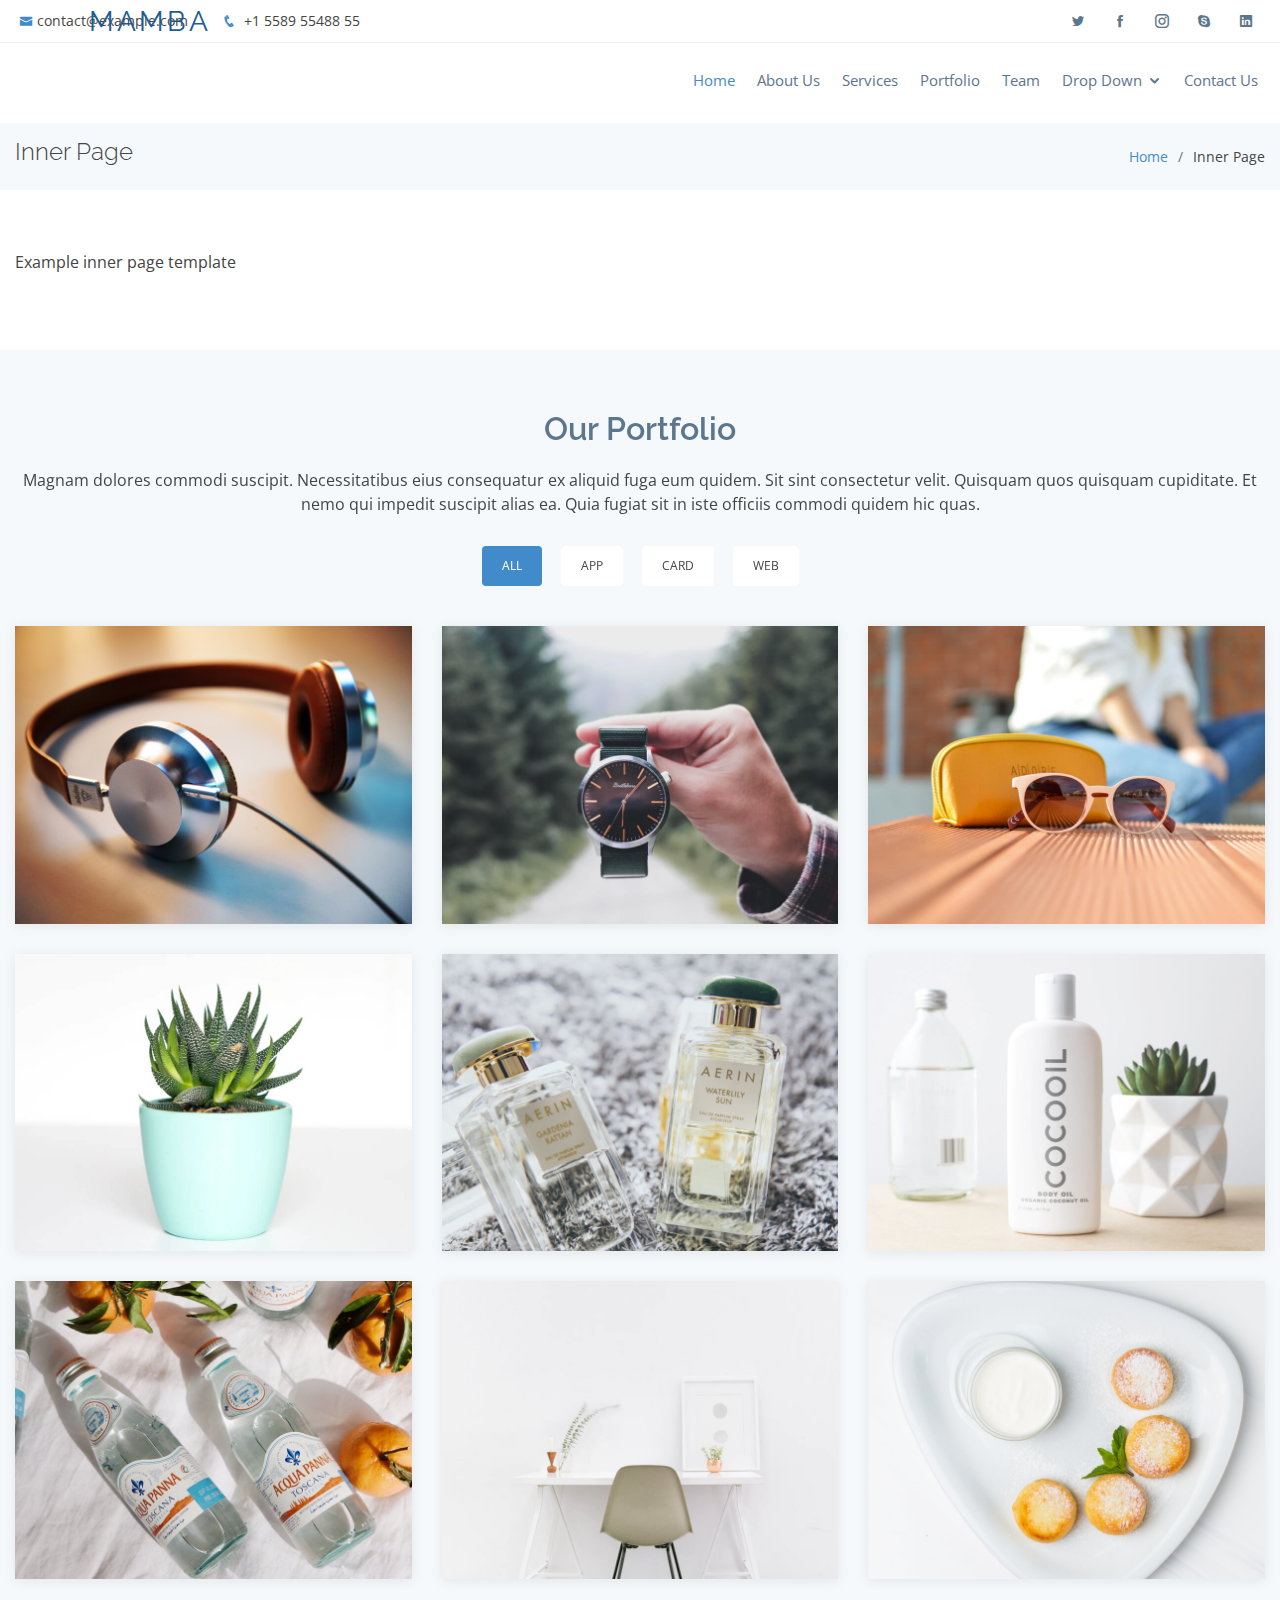
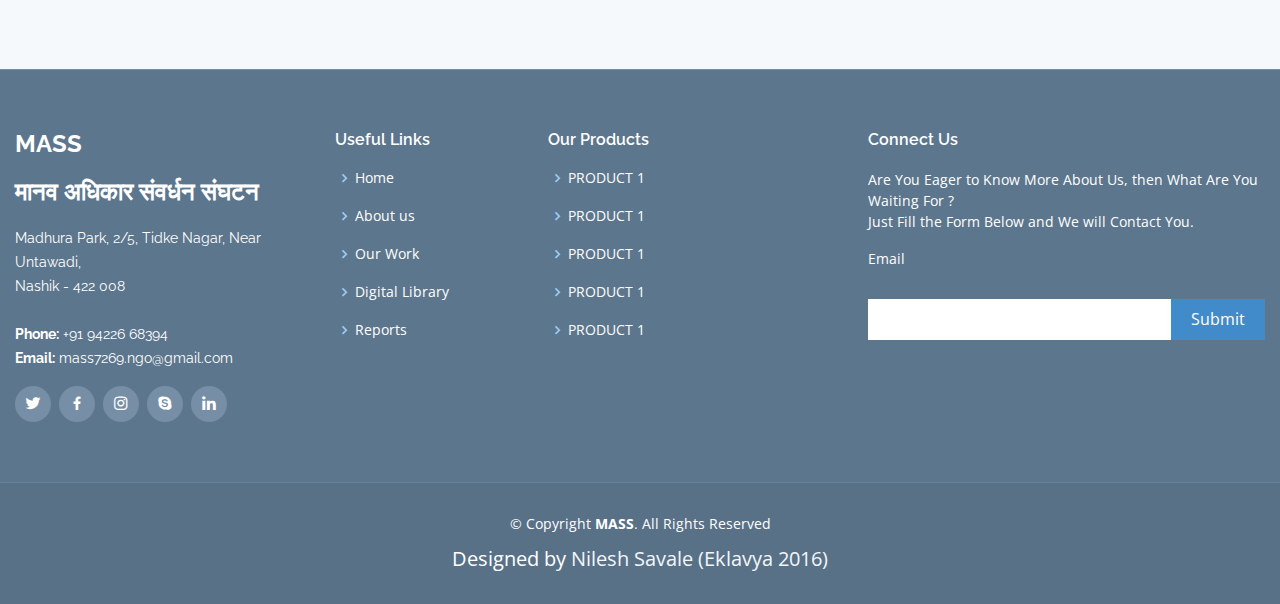
<file: inner-page.html>
<!DOCTYPE html>
<html lang="en">

<head>
    <meta charset="utf-8">
    <meta content="width=device-width, initial-scale=1.0" name="viewport">

    <title>Inner Page - Mamba Bootstrap Template</title>
    <meta content="" name="description">
    <meta content="" name="keywords">

    <!-- Favicons -->
    <link href="assets/img/mass1.png" rel="icon">
    <link href="assets/img/apple-touch-icon.png" rel="apple-touch-icon">

    <!-- Google Fonts -->
    <link href="https://fonts.googleapis.com/css?family=Open+Sans:300,300i,400,400i,600,600i,700,700i|Raleway:300,300i,400,400i,600,600i,700,700i,900" rel="stylesheet">

    <!-- Vendor CSS Files -->
    <link href="assets/vendor/bootstrap/css/bootstrap.min.css" rel="stylesheet">
    <link href="assets/vendor/icofont/icofont.min.css" rel="stylesheet">
    <link href="assets/vendor/boxicons/css/boxicons.min.css" rel="stylesheet">
    <link href="assets/vendor/animate.css/animate.min.css" rel="stylesheet">
    <link href="assets/vendor/venobox/venobox.css" rel="stylesheet">
    <link href="assets/vendor/owl.carousel/assets/owl.carousel.min.css" rel="stylesheet">
    <link href="assets/vendor/aos/aos.css" rel="stylesheet">

    <!-- Template Main CSS File -->
    <link href="assets/css/style.css" rel="stylesheet">

    <!-- =======================================================
  * Template Name: Mamba - v2.5.1
  * Template URL: https://bootstrapmade.com/mamba-one-page-bootstrap-template-free/
  * Author: BootstrapMade.com
  * License: https://bootstrapmade.com/license/
  ======================================================== -->
</head>

<body>

    <!-- ======= Top Bar ======= -->
    <section id="topbar" class="d-none d-lg-block">
        <div class="container clearfix">
            <div class="contact-info float-left">
                <i class="icofont-envelope"></i><a href="mailto:contact@example.com">contact@example.com</a>
                <i class="icofont-phone"></i> +1 5589 55488 55
            </div>
            <div class="social-links float-right">
                <a href="#" class="twitter"><i class="icofont-twitter"></i></a>
                <a href="#" class="facebook"><i class="icofont-facebook"></i></a>
                <a href="#" class="instagram"><i class="icofont-instagram"></i></a>
                <a href="#" class="skype"><i class="icofont-skype"></i></a>
                <a href="#" class="linkedin"><i class="icofont-linkedin"></i></i></a>
            </div>
        </div>
    </section>

    <!-- ======= Header ======= -->
    <header id="header">
        <div class="container">

            <div class="logo float-left">
                <h1 class="text-light"><a href="index.html"><span>Mamba</span></a></h1>
                <!-- Uncomment below if you prefer to use an image logo -->
                <!-- <a href="index.html"><img src="assets/img/logo.png" alt="" class="img-fluid"></a>-->
            </div>

            <nav class="nav-menu float-right d-none d-lg-block">
                <ul>
                    <li class="active"><a href="index.html">Home</a></li>
                    <li><a href="#about">About Us</a></li>
                    <li><a href="#services">Services</a></li>
                    <li><a href="#portfolio">Portfolio</a></li>
                    <li><a href="#team">Team</a></li>
                    <li class="drop-down"><a href="">Drop Down</a>
                        <ul>
                            <li><a href="#">Drop Down 1</a></li>
                            <li class="drop-down"><a href="#">Drop Down 2</a>
                                <ul>
                                    <li><a href="#">Deep Drop Down 1</a></li>
                                    <li><a href="#">Deep Drop Down 2</a></li>
                                    <li><a href="#">Deep Drop Down 3</a></li>
                                    <li><a href="#">Deep Drop Down 4</a></li>
                                    <li><a href="#">Deep Drop Down 5</a></li>
                                </ul>
                            </li>
                            <li><a href="#">Drop Down 3</a></li>
                            <li><a href="#">Drop Down 4</a></li>
                            <li><a href="#">Drop Down 5</a></li>
                        </ul>
                    </li>
                    <li><a href="#contact">Contact Us</a></li>
                </ul>
            </nav>
            <!-- .nav-menu -->

        </div>
    </header>
    <!-- End Header -->

    <main id="main">

        <!-- ======= Breadcrumbs Section ======= -->
        <section class="breadcrumbs">
            <div class="container">

                <div class="d-flex justify-content-between align-items-center">
                    <h2>Inner Page</h2>
                    <ol>
                        <li><a href="index.html">Home</a></li>
                        <li>Inner Page</li>
                    </ol>
                </div>

            </div>
        </section>
        <!-- End Breadcrumbs Section -->

        <section class="inner-page">
            <div class="container">
                <p>
                    Example inner page template
                </p>
            </div>
        </section>

    </main>
    <!-- End #main -->

    <!-- ======= Our Portfolio Section ======= -->
    <section id="portfolio" class="portfolio section-bg">
        <div class="container" data-aos="fade-up" data-aos-delay="100">

            <div class="section-title">
                <h2>Our Portfolio</h2>
                <p>Magnam dolores commodi suscipit. Necessitatibus eius consequatur ex aliquid fuga eum quidem. Sit sint consectetur velit. Quisquam quos quisquam cupiditate. Et nemo qui impedit suscipit alias ea. Quia fugiat sit in iste officiis commodi
                    quidem hic quas.</p>
            </div>

            <div class="row">
                <div class="col-lg-12">
                    <ul id="portfolio-flters">
                        <li data-filter="*" class="filter-active">All</li>
                        <li data-filter=".filter-app">App</li>
                        <li data-filter=".filter-card">Card</li>
                        <li data-filter=".filter-web">Web</li>
                    </ul>
                </div>
            </div>

            <div class="row portfolio-container">

                <div class="col-lg-4 col-md-6 portfolio-item filter-app">
                    <div class="portfolio-wrap">
                        <img src="assets/img/portfolio/portfolio-1.jpg" class="img-fluid" alt="">
                        <div class="portfolio-info">
                            <h4>App 1</h4>
                            <p>App</p>
                            <div class="portfolio-links">
                                <a href="assets/img/portfolio/portfolio-1.jpg" data-gall="portfolioGallery" class="venobox" title="App 1"><i class="icofont-eye"></i></a>
                                <a href="portfolio-details.html" title="More Details"><i class="icofont-external-link"></i></a>
                            </div>
                        </div>
                    </div>
                </div>

                <div class="col-lg-4 col-md-6 portfolio-item filter-web">
                    <div class="portfolio-wrap">
                        <img src="assets/img/portfolio/portfolio-2.jpg" class="img-fluid" alt="">
                        <div class="portfolio-info">
                            <h4>Web 3</h4>
                            <p>Web</p>
                            <div class="portfolio-links">
                                <a href="assets/img/portfolio/portfolio-2.jpg" data-gall="portfolioGallery" class="venobox" title="Web 3"><i class="icofont-eye"></i></a>
                                <a href="portfolio-details.html" title="More Details"><i class="icofont-external-link"></i></a>
                            </div>
                        </div>
                    </div>
                </div>

                <div class="col-lg-4 col-md-6 portfolio-item filter-app">
                    <div class="portfolio-wrap">
                        <img src="assets/img/portfolio/portfolio-3.jpg" class="img-fluid" alt="">
                        <div class="portfolio-info">
                            <h4>App 2</h4>
                            <p>App</p>
                            <div class="portfolio-links">
                                <a href="assets/img/portfolio/portfolio-3.jpg" data-gall="portfolioGallery" class="venobox" title="App 2"><i class="icofont-eye"></i></a>
                                <a href="portfolio-details.html" title="More Details"><i class="icofont-external-link"></i></a>
                            </div>
                        </div>
                    </div>
                </div>

                <div class="col-lg-4 col-md-6 portfolio-item filter-card">
                    <div class="portfolio-wrap">
                        <img src="assets/img/portfolio/portfolio-4.jpg" class="img-fluid" alt="">
                        <div class="portfolio-info">
                            <h4>Card 2</h4>
                            <p>Card</p>
                            <div class="portfolio-links">
                                <a href="assets/img/portfolio/portfolio-4.jpg" data-gall="portfolioGallery" class="venobox" title="Card 2"><i class="icofont-eye"></i></a>
                                <a href="portfolio-details.html" title="More Details"><i class="icofont-external-link"></i></a>
                            </div>
                        </div>
                    </div>
                </div>

                <div class="col-lg-4 col-md-6 portfolio-item filter-web">
                    <div class="portfolio-wrap">
                        <img src="assets/img/portfolio/portfolio-5.jpg" class="img-fluid" alt="">
                        <div class="portfolio-info">
                            <h4>Web 2</h4>
                            <p>Web</p>
                            <div class="portfolio-links">
                                <a href="assets/img/portfolio/portfolio-5.jpg" data-gall="portfolioGallery" class="venobox" title="Web 2"><i class="icofont-eye"></i></a>
                                <a href="portfolio-details.html" title="More Details"><i class="icofont-external-link"></i></a>
                            </div>
                        </div>
                    </div>
                </div>

                <div class="col-lg-4 col-md-6 portfolio-item filter-app">
                    <div class="portfolio-wrap">
                        <img src="assets/img/portfolio/portfolio-6.jpg" class="img-fluid" alt="">
                        <div class="portfolio-info">
                            <h4>App 3</h4>
                            <p>App</p>
                            <div class="portfolio-links">
                                <a href="assets/img/portfolio/portfolio-6.jpg" data-gall="portfolioGallery" class="venobox" title="App 3"><i class="icofont-eye"></i></a>
                                <a href="portfolio-details.html" title="More Details"><i class="icofont-external-link"></i></a>
                            </div>
                        </div>
                    </div>
                </div>

                <div class="col-lg-4 col-md-6 portfolio-item filter-card">
                    <div class="portfolio-wrap">
                        <img src="assets/img/portfolio/portfolio-7.jpg" class="img-fluid" alt="">
                        <div class="portfolio-info">
                            <h4>Card 1</h4>
                            <p>Card</p>
                            <div class="portfolio-links">
                                <a href="assets/img/portfolio/portfolio-7.jpg" data-gall="portfolioGallery" class="venobox" title="Card 1"><i class="icofont-eye"></i></a>
                                <a href="portfolio-details.html" title="More Details"><i class="icofont-external-link"></i></a>
                            </div>
                        </div>
                    </div>
                </div>

                <div class="col-lg-4 col-md-6 portfolio-item filter-card">
                    <div class="portfolio-wrap">
                        <img src="assets/img/portfolio/portfolio-8.jpg" class="img-fluid" alt="">
                        <div class="portfolio-info">
                            <h4>Card 3</h4>
                            <p>Card</p>
                            <div class="portfolio-links">
                                <a href="assets/img/portfolio/portfolio-8.jpg" data-gall="portfolioGallery" class="venobox" title="Card 3"><i class="icofont-eye"></i></a>
                                <a href="portfolio-details.html" title="More Details"><i class="icofont-external-link"></i></a>
                            </div>
                        </div>
                    </div>
                </div>

                <div class="col-lg-4 col-md-6 portfolio-item filter-web">
                    <div class="portfolio-wrap">
                        <img src="assets/img/portfolio/portfolio-9.jpg" class="img-fluid" alt="">
                        <div class="portfolio-info">
                            <h4>Web 3</h4>
                            <p>Web</p>
                            <div class="portfolio-links">
                                <a href="assets/img/portfolio/portfolio-9.jpg" data-gall="portfolioGallery" class="venobox" title="Web 3"><i class="icofont-eye"></i></a>
                                <a href="portfolio-details.html" title="More Details"><i class="icofont-external-link"></i></a>
                            </div>
                        </div>
                    </div>
                </div>

            </div>

        </div>
    </section>
    <!-- End Our Portfolio Section -->

    <!-- ======= Footer ======= -->
    <footer id="footer">
        <div class="footer-top">
            <div class="container">
                <div class="row">

                    <div class="col-lg-3 col-md-6 footer-info">
                        <h3>MASS
                            <BR></BR> मानव अधिकार संवर्धन संघटन</h3>
                        <p>
                            Madhura Park, 2/5, Tidke Nagar, Near Untawadi, <br> Nashik - 422 008<br><br>
                            <strong>Phone:</strong> +91 94226 68394<br>
                            <strong>Email:</strong> mass7269.ngo@gmail.com<br>
                        </p>
                        <div class="social-links mt-3">
                            <a href="#" class="twitter"><i class="bx bxl-twitter"></i></a>
                            <a href="https://www.facebook.com/MassNashik/?redirect=false" class="facebook" target="_blank"><i class="bx bxl-facebook"></i></a>
                            <a href="https://www.instagram.com/mass_ngo_/" class="instagram" target="_blank"><i class="bx bxl-instagram"></i></a>
                            <a href="#" class="google-plus"><i class="bx bxl-skype"></i></a>
                            <a href="#" class="linkedin"><i class="bx bxl-linkedin"></i></a>
                        </div>
                    </div>

                    <div class="col-lg-2 col-md-6 footer-links">
                        <h4>Useful Links</h4>
                        <ul>
                            <li><i class="bx bx-chevron-right"></i> <a href="index.html">Home</a></li>
                            <li><i class="bx bx-chevron-right"></i> <a href="aboutus.html">About us</a></li>
                            <li><i class="bx bx-chevron-right"></i> <a href="#">Our Work</a></li>
                            <li><i class="bx bx-chevron-right"></i> <a href="#">Digital Library</a></li>
                            <li><i class="bx bx-chevron-right"></i> <a href="#">Reports</a></li>
                        </ul>
                    </div>

                    <div class="col-lg-3 col-md-6 footer-links">
                        <h4>Our Products</h4>
                        <ul>
                            <li><i class="bx bx-chevron-right"></i> <a href="#">PRODUCT 1</a></li>
                            <li><i class="bx bx-chevron-right"></i> <a href="#">PRODUCT 1</a></li>
                            <li><i class="bx bx-chevron-right"></i> <a href="#">PRODUCT 1</a></li>
                            <li><i class="bx bx-chevron-right"></i> <a href="#">PRODUCT 1</a></li>
                            <li><i class="bx bx-chevron-right"></i> <a href="#">PRODUCT 1</a></li>
                        </ul>
                    </div>

                    <div class="col-lg-4 col-md-6 footer-newsletter">
                        <h4>Connect Us</h4>
                        <p>Are You Eager to Know More About Us, then What Are You Waiting For ? <br> Just Fill the Form Below and We will Contact You.</p>

                        Email
                        <form action="" method="post">

                            <input type="email" name="email"><input type="submit" value="Submit">
                        </form>

                    </div>

                </div>
            </div>
        </div>

        <div class="container">
            <div class="copyright">
                &copy; Copyright <strong><span>MASS</span></strong>. All Rights Reserved
            </div>
            <div class="credits">
                Designed by <a href="">Nilesh Savale (Eklavya 2016)</a>
            </div>
        </div>
    </footer>
    <!-- End Footer -->

    <a href="#" class="back-to-top"><i class="icofont-simple-up"></i></a>

    <!-- Vendor JS Files -->
    <script src="assets/vendor/jquery/jquery.min.js"></script>
    <script src="assets/vendor/bootstrap/js/bootstrap.bundle.min.js"></script>
    <script src="assets/vendor/jquery.easing/jquery.easing.min.js"></script>
    <script src="assets/vendor/php-email-form/validate.js"></script>
    <script src="assets/vendor/jquery-sticky/jquery.sticky.js"></script>
    <script src="assets/vendor/venobox/venobox.min.js"></script>
    <script src="assets/vendor/waypoints/jquery.waypoints.min.js"></script>
    <script src="assets/vendor/counterup/counterup.min.js"></script>
    <script src="assets/vendor/owl.carousel/owl.carousel.min.js"></script>
    <script src="assets/vendor/isotope-layout/isotope.pkgd.min.js"></script>
    <script src="assets/vendor/aos/aos.js"></script>

    <!-- Template Main JS File -->
    <script src="assets/js/main.js"></script>

</body>

</html>
</file>
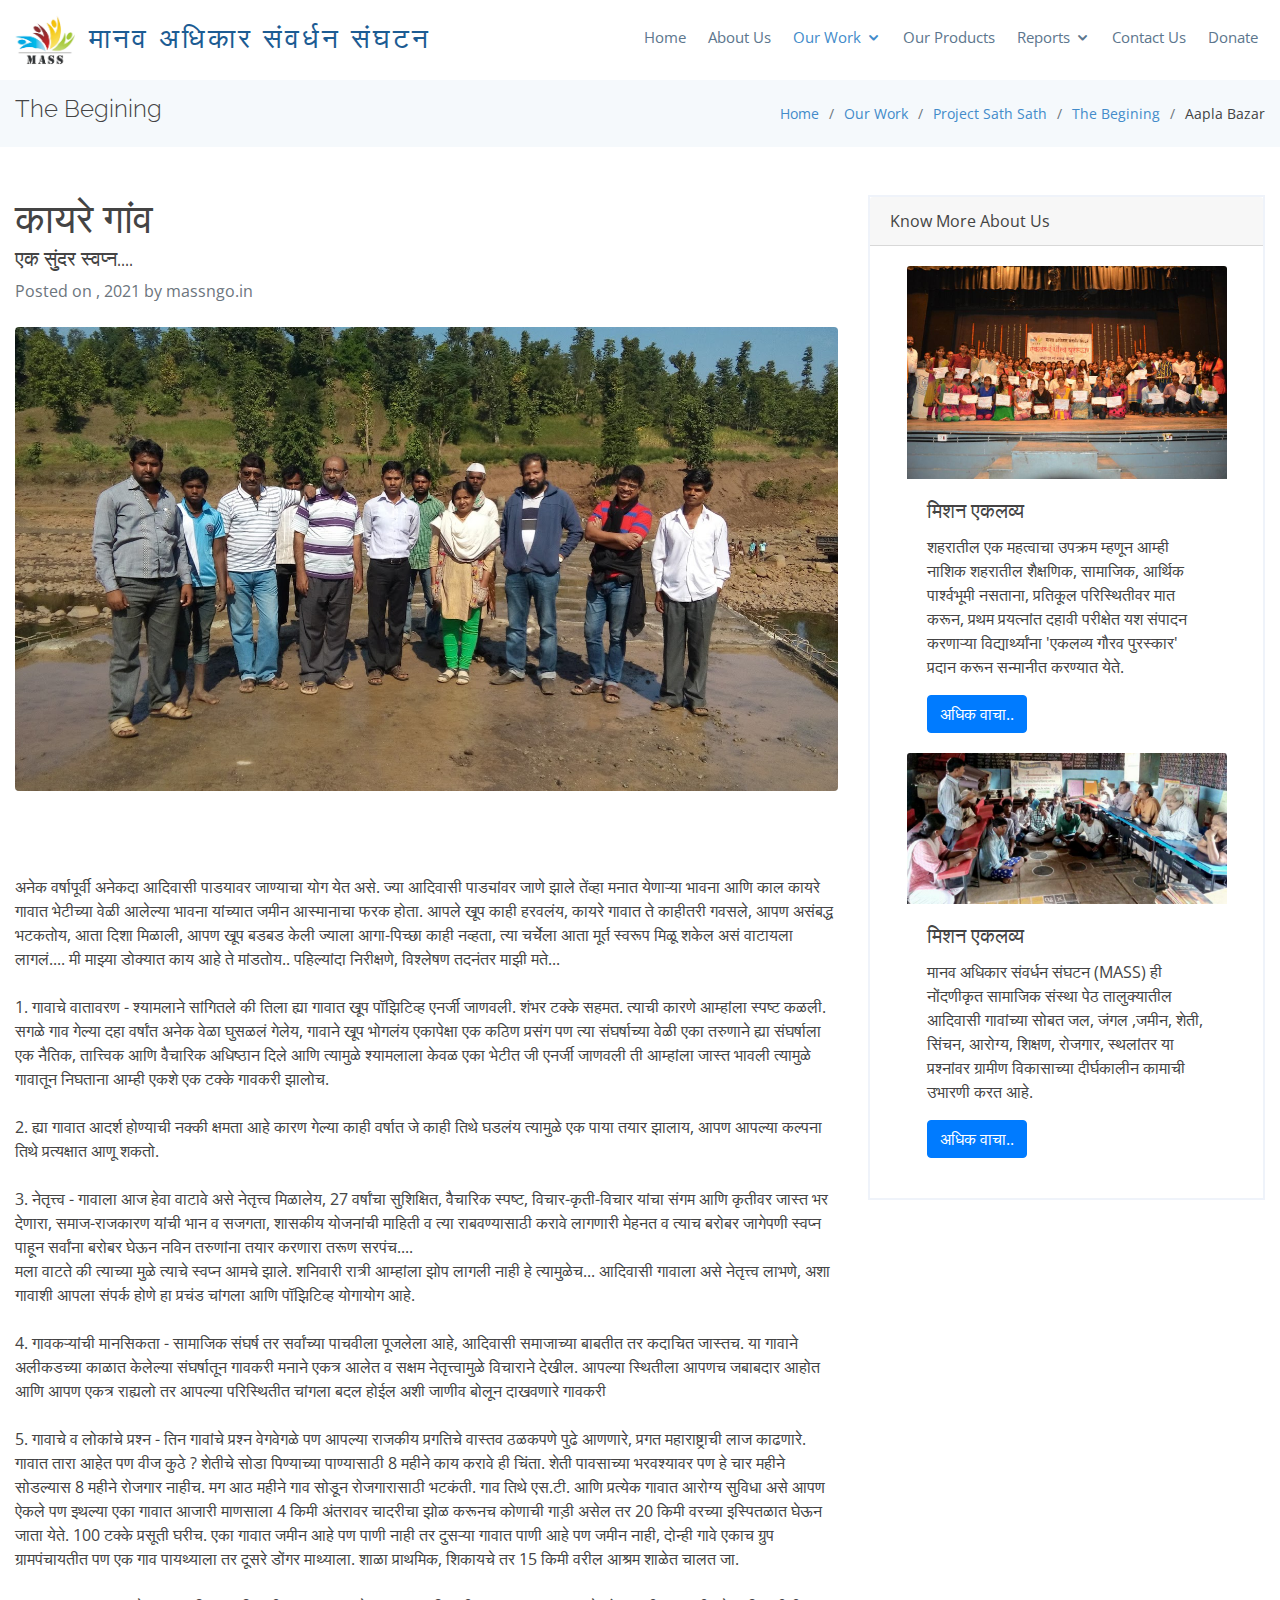
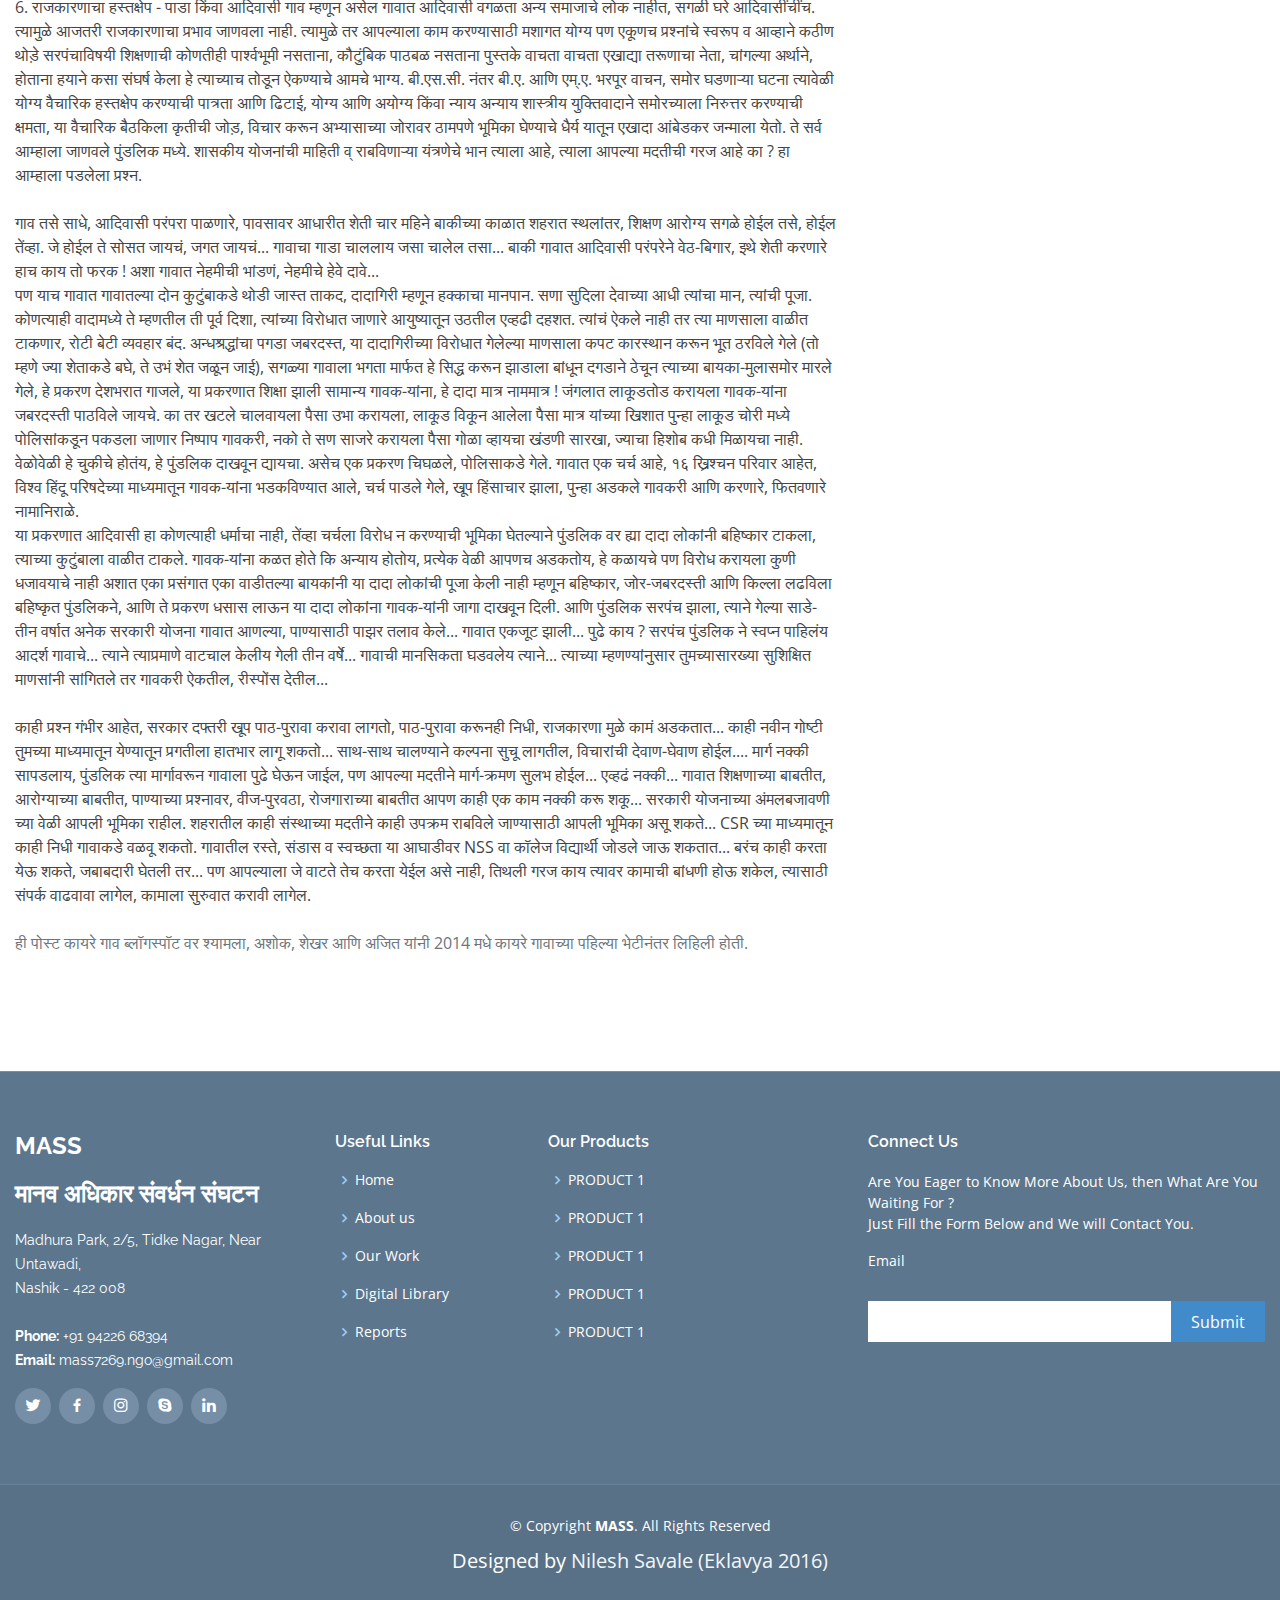
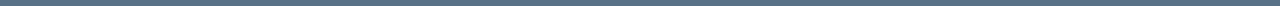
<file: livelihood.html>
<!DOCTYPE html>
<html lang="en">

<head>
    <meta charset="utf-8">
    <meta content="width=device-width, initial-scale=1.0" name="viewport">

    <title>मानव अधिकार संवर्धन संघटन</title>
    <meta content="" name="description">
    <meta content="" name="keywords">

    <!-- Favicons -->
    <link href="assets/img/mass1.png" rel="icon">
    <link href="assets/img/apple-touch-icon.png" rel="apple-touch-icon">


    <!-- Google Fonts -->
    <link href="https://fonts.googleapis.com/css?family=Open+Sans:300,300i,400,400i,600,600i,700,700i|Raleway:300,300i,400,400i,600,600i,700,700i,900" rel="stylesheet">

    <!-- Vendor CSS Files -->

    <link href="assets/vendor/bootstrap/css/bootstrap.min.css" rel="stylesheet">
    <link href="assets/vendor/icofont/icofont.min.css" rel="stylesheet">
    <link href="assets/vendor/boxicons/css/boxicons.min.css" rel="stylesheet">
    <link href="assets/vendor/animate.css/animate.min.css" rel="stylesheet">
    <link href="assets/vendor/venobox/venobox.css" rel="stylesheet">
    <link href="assets/vendor/owl.carousel/assets/owl.carousel.min.css" rel="stylesheet">
    <link href="assets/vendor/aos/aos.css" rel="stylesheet">

    <!-- Template Main CSS File -->
    <link href="assets/css/style.css" rel="stylesheet">

    <!-- animation file  -->
    <link href="https://cdn.jsdelivr.net/npm/bootstrap@5.0.2/dist/css/bootstrap.min.css" rel="stylesheet" integrity="sha384-EVSTQN3/azprG1Anm3QDgpJLIm9Nao0Yz1ztcQTwFspd3yD65VohhpuuCOmLASjC" crossorigin="anonymous">

    <!-- =======================================================
  * Template Name: Mamba - v2.5.1
  * Template URL: https://bootstrapmade.com/mamba-one-page-bootstrap-template-free/
  * Author: BootstrapMade.com
  * License: https://bootstrapmade.com/license/
  ======================================================== -->
</head>

<body>

    <!-- ======= Top Bar =======
    <section id="topbar" class="d-none d-lg-block">
        <div class="container clearfix">
            <div class="contact-info float-left">
                <i class="icofont-envelope"></i><a href="mailto:contact@example.com">contact@example.com</a>
                <i class="icofont-phone"></i> +1 5589 55488 55
            </div>
            <div class="social-links float-right">
                <a href="#" class="twitter"><i class="icofont-twitter"></i></a>
                <a href="#" class="facebook"><i class="icofont-facebook"></i></a>
                <a href="#" class="instagram"><i class="icofont-instagram"></i></a>
                <a href="#" class="skype"><i class="icofont-skype"></i></a>
                <a href="#" class="linkedin"><i class="icofont-linkedin"></i></i></a>
            </div>
        </div>
    </section> -->

    <!-- ======= Header ======= -->
    <header id="header">
        <div class="container">

            <div class="logo float-left">
                <a href="index.html"><img src="assets/img/mass.png" alt="" class="img-fluid"></a>
                <h1 class="text-light"><a href="index.html"><span>मानव अधिकार संवर्धन संघटन</span></a></h1>
                <!-- Uncomment below if you prefer to use an image logo -->
            </div>

            <nav class="nav-menu float-right d-none d-lg-block">
                <ul>
                    <li><a href="index.html">Home</a></li>

                    <li><a href="aboutus.html">About Us</a></li>



                    <!-- <li><a href="#portfolio">Portfolio</a></li>
                        <li><a href="#team">Team</a></li> -->
                    <li class="drop-down active"><a href="">Our Work</a>
                        <ul>
                            <li class="drop-down active"><a href="#">Project Sath Sath</a>
                                <ul>
                                    <li class="active"><a href="begining.html">Begining</a></li>
                                    <li><a href="#">Livelihood</a></li>
                                    <li><a href="#">Study Center</a></li>
                                    <li><a href="#">Impact</a></li>
                                    <li><a href="#">Stories </a></li>
                                    <!-- <li><a href="#">MASS for Masses</a></li> -->
                                </ul>
                            </li>

                            <li class="drop-down"><a href="#">Mission Eklavya</a>
                                <ul>
                                    <li><a href="#">Eklavya Gaurav Puraskar</a></li>
                                    <li><a href="#">Monthly Meetings</a></li>
                                    <li><a href="#">Mentorship Program</a></li>
                                    <li><a href="#">Scholarship Program</a></li>
                                    <li><a href="moments_ek_main.html">Moments</a></li>
                                    <li><a href="#">Stories </a></li>
                                    <!-- <li><a href="#">MASS for Masses</a></li> -->
                                </ul>
                            </li>


                            <li><a href="aaplabazar.html">Aapla Bazar</a></li>
                            <li><a href="#">MASS for Masses</a></li>
                            <li><a href="#">Digital Library</a></li>

                            <!-- <li><a href="#">Drop Down 3</a></li>
                                    <li><a href="#">Drop Down 4</a></li>
                                    <li><a href="#">Drop Down 5</a></li> -->
                        </ul>
                    </li>
                    <li><a href="#contact">Our Products</a></li>

                    <li class="drop-down"><a href="#">Reports</a>
                        <ul>
                            <li><a href="#">Annual Reports</a></li>
                            <li><a href="#">Annual Audit</a></li>

                        </ul>
                    </li>
                    <li><a href="#contact">Contact Us</a></li>
                    <li><a href="#contact">Donate</a></li>
                </ul>
            </nav>
            <!-- .nav-menu -->

        </div>
    </header>
    <!-- End Header -->


    <!-- ======= Breadcrumbs Section ======= -->
    <section class="breadcrumbs">
        <div class="container">

            <div class="d-flex justify-content-between align-items-center">
                <h2>The Begining</h2>
                <ol>
                    <li><a href="index.html">Home</a></li>
                    <li><a href="index.html">Our Work</a></li>
                    <li><a href="index.html">Project Sath Sath</a></li>
                    <li><a href="index.html">The Begining</a></li>
                    <li>Aapla Bazar</li>
                </ol>
            </div>

        </div>
    </section>
    <!-- End Breadcrumbs Section -->




    <!-- Page content-->
    <div class="container mt-5">
        <div class="row">
            <div class="col-lg-8">
                <!-- Post content-->
                <article>
                    <!-- Post header-->
                    <header class="mb-4">
                        <!-- Post title-->
                        <h1 class="fw-bolder mb-1">कायरे गांव
                        </h1>
                        <h5>एक सुंदर स्वप्न....</h5>
                        <!-- Post meta content-->
                        <div class="text-muted fst-italic mb-2">Posted on , 2021 by massngo.in</div>
                        <!-- Post categories
                        <a class="badge bg-secondary text-decoration-none link-light" href="#!">Web Design</a>
                        <a class="badge bg-secondary text-decoration-none link-light" href="#!">Freebies</a> -->
                    </header>
                    <!-- Preview image figure-->
                    <figure class="mb-4"><img class="img-fluid rounded" src="assets/img/project_sath_sath/begining.jpg" alt="..." /></figure>
                    <!-- Post content-->
                    <section class="mb-5">

                        <p class="fs-5 mb-4">
                            अनेक वर्षापूर्वी अनेकदा आदिवासी पाडयावर जाण्याचा योग येत असे. ज्या आदिवासी पाड्यांवर जाणे झाले तेंव्हा मनात येणाऱ्या भावना आणि काल कायरे गावात भेटीच्या वेळी आलेल्या भावना यांच्यात जमीन आस्मानाचा फरक होता. आपले खूप काही हरवलंय, कायरे गावात ते काहीतरी गवसले,
                            आपण असंबद्ध भटकतोय, आता दिशा मिळाली, आपण खूप बडबड केली ज्याला आगा-पिच्छा काही नव्हता, त्या चर्चेला आता मूर्त स्वरूप मिळू शकेल असं वाटायला लागलं.... मी माझ्या डोक्यात काय आहे ते मांडतोय.. पहिल्यांदा निरीक्षणे, विश्लेषण तदनंतर
                            माझी मते...
                        </p>
                        <p class="fs-5 mb-4">1. गावाचे वातावरण - श्यामलाने सांगितले की तिला ह्या गावात खूप पॉझिटिव्ह एनर्जी जाणवली. शंभर टक्के सहमत. त्याची कारणे आम्हांला स्पष्ट कळली. सगळे गाव गेल्या दहा वर्षांत अनेक वेळा घुसळलं गेलेय, गावाने खूप भोगलंय एकापेक्षा एक कठिण
                            प्रसंग पण त्या संघर्षाच्या वेळी एका तरुणाने ह्या संघर्षाला एक नैतिक, तात्त्विक आणि वैचारिक अधिष्ठान दिले आणि त्यामुळे श्यामलाला केवळ एका भेटीत जी एनर्जी जाणवली ती आम्हांला जास्त भावली त्यामुळे गावातून निघताना आम्ही एकशे एक
                            टक्के गावकरी झालोच.
                        </p>
                        <p class="fs-5 mb-4">
                            2. ह्या गावात आदर्श होण्याची नक्की क्षमता आहे कारण गेल्या काही वर्षात जे काही तिथे घडलंय त्यामुळे एक पाया तयार झालाय, आपण आपल्या कल्पना तिथे प्रत्यक्षात आणू शकतो.

                        </p>
                        <p class="fs-5 mb-4">3. नेतृत्त्व - गावाला आज हेवा वाटावे असे नेतृत्त्व मिळालेय, 27 वर्षांचा सुशिक्षित, वैचारिक स्पष्ट, विचार-कृती-विचार यांचा संगम आणि कृतीवर जास्त भर देणारा, समाज-राजकारण यांची भान व सजगता, शासकीय योजनांची माहिती व त्या राबवण्यासाठी
                            करावे लागणारी मेहनत व त्याच बरोबर जागेपणी स्वप्न पाहून सर्वांना बरोबर घेऊन नविन तरुणांना तयार करणारा तरूण सरपंच.... <br>मला वाटते की त्याच्या मुळे त्याचे स्वप्न आमचे झाले. शनिवारी रात्री आम्हांला झोप लागली नाही हे त्यामुळेच...
                            आदिवासी गावाला असे नेतृत्त्व लाभणे, अशा गावाशी आपला संपर्क होणे हा प्रचंड चांगला आणि पॉझिटिव्ह योगायोग आहे. </P>
                        <p class="fs-5 mb-4">4. गावकऱ्यांची मानसिकता - सामाजिक संघर्ष तर सर्वांच्या पाचवीला पूजलेला आहे, आदिवासी समाजाच्या बाबतीत तर कदाचित जास्तच. या गावाने अलीकडच्या काळात केलेल्या संघर्षातून गावकरी मनाने एकत्र आलेत व सक्षम नेतृत्त्वामुळे विचाराने देखील.
                            आपल्या स्थितीला आपणच जबाबदार आहोत आणि आपण एकत्र राह्यलो तर आपल्या परिस्थितीत चांगला बदल होईल अशी जाणीव बोलून दाखवणारे गावकरी
                        </p>
                        <p class="fs-5 mb-4">
                            5. गावाचे व लोकांचे प्रश्न - तिन गावांचे प्रश्न वेगवेगळे पण आपल्या राजकीय प्रगतिचे वास्तव ठळकपणे पुढे आणणारे, प्रगत महाराष्ट्राची लाज काढणारे. गावात तारा आहेत पण वीज कुठे ? शेतीचे सोडा पिण्याच्या पाण्यासाठी 8 महीने काय करावे ही चिंता. शेती पावसाच्या भरवश्यावर
                            पण हे चार महीने सोडल्यास 8 महीने रोजगार नाहीच. मग आठ महीने गाव सोडून रोजगारासाठी भटकंती. गाव तिथे एस.टी. आणि प्रत्येक गावात आरोग्य सुविधा असे आपण ऐकले पण इथल्या एका गावात आजारी माणसाला 4 किमी अंतरावर चादरीचा झोळ करूनच कोणाची
                            गाड़ी असेल तर 20 किमी वरच्या इस्पितळात घेऊन जाता येते. 100 टक्के प्रसूती घरीच. एका गावात जमीन आहे पण पाणी नाही तर दुसऱ्या गावात पाणी आहे पण जमीन नाही, दोन्ही गावे एकाच ग्रुप ग्रामपंचायतीत पण एक गाव पायथ्याला तर दूसरे डोंगर माथ्याला.
                            शाळा प्राथमिक, शिकायचे तर 15 किमी वरील आश्रम शाळेत चालत जा. </p>
                        <p class="fs-5 mb-4">
                            6. राजकारणाचा हस्तक्षेप - पाडा किंवा आदिवासी गाव म्हणून असेल गावात आदिवासी वगळता अन्य समाजाचे लोक नाहीत, सगळी घरे आदिवासींचींच. त्यामुळे आजतरी राजकारणाचा प्रभाव जाणवला नाही. त्यामुळे तर आपल्याला काम करण्यासाठी मशागत योग्य पण एकूणच प्रश्नांचे स्वरूप व
                            आव्हाने कठीण थोड़े सरपंचाविषयी शिक्षणाची कोणतीही पार्श्वभूमी नसताना, कौटुंबिक पाठबळ नसताना पुस्तके वाचता वाचता एखाद्या तरूणाचा नेता, चांगल्या अर्थाने, होताना हयाने कसा संघर्ष केला हे त्याच्याच तोडून ऐकण्याचे आमचे भाग्य. बी.एस.सी.
                            नंतर बी.ए. आणि एम्.ए. भरपूर वाचन, समोर घडणाऱ्या घटना त्यावेळी योग्य वैचारिक हस्तक्षेप करण्याची पात्रता आणि ढिटाई, योग्य आणि अयोग्य किंवा न्याय अन्याय शास्त्रीय युक्तिवादाने समोरच्याला निरुत्तर करण्याची क्षमता, या वैचारिक बैठकिला
                            कृतीची जोड़, विचार करून अभ्यासाच्या जोरावर ठामपणे भूमिका घेण्याचे धैर्य यातून एखादा आंबेडकर जन्माला येतो. ते सर्व आम्हाला जाणवले पुंडलिक मध्ये. शासकीय योजनांची माहिती व् राबविणाऱ्या यंत्रणेचे भान त्याला आहे, त्याला आपल्या मदतीची
                            गरज आहे का ? हा आम्हाला पडलेला प्रश्न. </p>
                        <p class="fs-5 mb-4">
                            गाव तसे साधे, आदिवासी परंपरा पाळणारे, पावसावर आधारीत शेती चार महिने बाकीच्या काळात शहरात स्थलांतर, शिक्षण आरोग्य सगळे होईल तसे, होईल तेंव्हा. जे होईल ते सोसत जायचं, जगत जायचं... गावाचा गाडा चाललाय जसा चालेल तसा... बाकी गावात आदिवासी परंपरेने वेठ-बिगार,
                            इथे शेती करणारे हाच काय तो फरक ! अशा गावात नेहमीची भांडणं, नेहमीचे हेवे दावे... <br> पण याच गावात गावातल्या दोन कुटुंबाकडे थोडी जास्त ताकद, दादागिरी म्हणून हक्काचा मानपान. सणा सुदिला देवाच्या आधी
                            त्यांचा मान, त्यांची पूजा. कोणत्याही वादामध्ये ते म्हणतील ती पूर्व दिशा, त्यांच्या विरोधात जाणारे आयुष्यातून उठतील एव्हढी दहशत. त्यांचं ऐकले नाही तर त्या माणसाला वाळीत टाकणार, रोटी बेटी व्यवहार बंद. अन्धश्रद्धांचा पगडा जबरदस्त,
                            या दादागिरीच्या विरोधात गेलेल्या माणसाला कपट कारस्थान करून भूत ठरविले गेले (तो म्हणे ज्या शेताकडे बघे, ते उभं शेत जळून जाई), सगळ्या गावाला भगता मार्फत हे सिद्ध करून झाडाला बांधून दगडाने ठेचून त्याच्या बायका-मुलासमोर मारले गेले,
                            हे प्रकरण देशभरात गाजले, या प्रकरणात शिक्षा झाली सामान्य गावक-यांना, हे दादा मात्र नाममात्र ! जंगलात लाकूडतोड करायला गावक-यांना जबरदस्ती पाठविले जायचे. का तर खटले चालवायला पैसा उभा करायला, लाकूड विकून आलेला पैसा मात्र यांच्या
                            खिशात पुन्हा लाकूड चोरी मध्ये पोलिसांकडून पकडला जाणार निष्पाप गावकरी, नको ते सण साजरे करायला पैसा गोळा व्हायचा खंडणी सारखा, ज्याचा हिशोब कधी मिळायचा नाही. वेळोवेळी हे चुकीचे होतंय, हे पुंडलिक दाखवून द्यायचा. असेच एक प्रकरण
                            चिघळले, पोलिसाकडे गेले. गावात एक चर्च आहे, १६ ख्रिश्चन परिवार आहेत, विश्व हिंदू परिषदेच्या माध्यमातून गावक-यांना भडकविण्यात आले, चर्च पाडले गेले, खूप हिंसाचार झाला, पुन्हा अडकले गावकरी आणि करणारे, फितवणारे नामानिराळे. <br>                            या प्रकरणात आदिवासी हा कोणत्याही धर्माचा नाही, तेंव्हा चर्चला विरोध न करण्याची भूमिका घेतल्याने पुंडलिक वर ह्या दादा लोकांनी बहिष्कार टाकला, त्याच्या कुटुंबाला वाळीत टाकले. गावक-यांना कळत होते कि अन्याय होतोय, प्रत्येक वेळी
                            आपणच अडकतोय, हे कळायचे पण विरोध करायला कुणी धजावयाचे नाही अशात एका प्रसंगात एका वाडीतल्या बायकांनी या दादा लोकांची पूजा केली नाही म्हणून बहिष्कार, जोर-जबरदस्ती आणि किल्ला लढविला बहिष्कृत पुंडलिकने, आणि ते प्रकरण धसास लाऊन या
                            दादा लोकांना गावक-यांनी जागा दाखवून दिली. आणि पुंडलिक सरपंच झाला, त्याने गेल्या साडे-तीन वर्षात अनेक सरकारी योजना गावात आणल्या, पाण्यासाठी पाझर तलाव केले... गावात एकजूट झाली... पुढे काय ? सरपंच पुंडलिक ने स्वप्न पाहिलंय आदर्श
                            गावाचे... त्याने त्याप्रमाणे वाटचाल केलीय गेली तीन वर्षे... गावाची मानसिकता घडवलेय त्याने... त्याच्या म्हणण्यांनुसार तुमच्यासारख्या सुशिक्षित माणसांनी सांगितले तर गावकरी ऐकतील, रीस्पोंस देतील... <br> </p>
                        <p class="fs-5 mb-4">
                            काही प्रश्न गंभीर आहेत, सरकार दफ्तरी खूप पाठ-पुरावा करावा लागतो, पाठ-पुरावा करूनही निधी, राजकारणा मुळे कामं अडकतात... काही नवीन गोष्टी तुमच्या माध्यमातून येण्यातून प्रगतीला हातभार लागू शकतो... साथ-साथ चालण्याने कल्पना सुचू लागतील, विचारांची देवाण-घेवाण
                            होईल.... मार्ग नक्की सापडलाय, पुंडलिक त्या मार्गावरून गावाला पुढे घेऊन जाईल, पण आपल्या मदतीने मार्ग-क्रमण सुलभ होईल... एव्हढं नक्की... गावात शिक्षणाच्या बाबतीत, आरोग्याच्या बाबतीत, पाण्याच्या प्रश्नावर, वीज-पुरवठा, रोजगाराच्या
                            बाबतीत आपण काही एक काम नक्की करू शकू... सरकारी योजनाच्या अंमलबजावणी च्या वेळी आपली भूमिका राहील. शहरातील काही संस्थाच्या मदतीने काही उपक्रम राबविले जाण्यासाठी आपली भूमिका असू शकते... CSR च्या माध्यमातून काही निधी गावाकडे वळवू
                            शकतो. गावातील रस्ते, संडास व स्वच्छता या आघाडीवर NSS वा कॉलेज विद्यार्थी जोडले जाऊ शकतात... बरंच काही करता येऊ शकते, जबाबदारी घेतली तर... पण आपल्याला जे वाटते तेच करता येईल असे नाही, तिथली गरज काय त्यावर कामाची बांधणी होऊ शकेल,
                            त्यासाठी संपर्क वाढवावा लागेल, कामाला सुरुवात करावी लागेल.
                        </p>
                        <div class="text-muted fst-italic mb-2">ही पोस्ट कायरे गाव ब्लॉगस्पॉट वर श्यामला, अशोक, शेखर आणि अजित यांनी 2014 मधे कायरे गावाच्या पहिल्या भेटीनंतर लिहिली होती.</div>
                    </section>
                </article>
            </div>
            <!-- Side widgets-->
            <div class="col-lg-4">

                <!-- Search widget
                <div class="card mb-4">
                    <div class="card-header">Search</div>
                    <div class="card-body">
                        <div class="input-group">
                            <input class="form-control" type="text" placeholder="Enter search term..." aria-label="Enter search term..." aria-describedby="button-search" />
                            <button class="btn btn-primary" id="button-search" type="button">Go!</button>
                        </div>
                    </div>
                </div> -->

                <!-- Categories widget
                <div class="card mb-4">
                    <div class="card-header">Know More About Us</div>
                    <div class="card-body">
                        <div class="row">
                            <div class="col-sm-6">
                                <ul class="list-unstyled mb-0">
                                    <li><a href="#!">Project Sath Sath</a></li>
                                    <li><a href="#!">Mission Eklavya </a></li>
                                    <li><a href="#!">Aapla Bazar</a></li>
                                </ul>
                            </div>
                            <div class="col-sm-6">
                                <ul class="list-unstyled mb-0">
                                    <li><a href="#!">JavaScript</a></li>
                                    <li><a href="#!">CSS</a></li>
                                    <li><a href="#!">Tutorials</a></li>
                                </ul>
                            </div>
                        </div>
                    </div>
                </div> -->
                <!-- Side widget-->
                <div class="cardmb-4">
                    <div class="card-header">Know More About Us</div>
                    <div class="card-body">

                        <div class="cardsidewidget" style="width: 20rem;">
                            <img src="assets/img/blog/S0.jpg" class="card-img-top" alt="...">
                            <div class="card-body">
                                <h5 class="card-title">मिशन एकलव्य</h5>
                                <p class="card-text">शहरातील एक महत्वाचा उपक्रम म्हणून आम्ही नाशिक शहरातील शैक्षणिक, सामाजिक, आर्थिक पार्श्वभूमी नसताना, प्रतिकूल परिस्थितीवर मात करून, प्रथम प्रयत्नांत दहावी परीक्षेत यश संपादन करणाऱ्या विद्यार्थ्यांना 'एकलव्य गौरव पुरस्कार'
                                    प्रदान करून सन्मानीत करण्यात येते.</p>
                                <a href="#" class="btn btn-primary">अधिक वाचा..</a>

                            </div>
                        </div>
                        <div class="cardsidewidget" style="width: 20rem;">
                            <img src="assets/img/blog/S2.jpg" class="card-img-top" alt="...">
                            <div class="card-body">
                                <h5 class="card-title">मिशन एकलव्य</h5>
                                <p class="card-text">मानव अधिकार संवर्धन संघटन (MASS) ही नोंदणीकृत सामाजिक संस्था पेठ तालुक्यातील आदिवासी गावांच्या सोबत जल, जंगल ,जमीन, शेती, सिंचन, आरोग्य, शिक्षण, रोजगार, स्थलांतर या प्रश्नांवर ग्रामीण विकासाच्या दीर्घकालीन कामाची उभारणी
                                    करत आहे.</p>
                                <a href="#" class="btn btn-primary">अधिक वाचा..</a>

                            </div>
                        </div>
                    </div>
                </div>
            </div>
        </div>
    </div>

    <!-- ======= Slideshow Section ======= -->



    <!-- ======= Our Team Section ======= -->
    <!-- <section id="team" class="team">
        <div class="container">

            <div class="section-title">
                <h2>Our Team</h2>
                <p>Magnam dolores commodi suscipit. Necessitatibus eius consequatur ex aliquid fuga eum quidem.</p>
            </div>

            <div class="row">

                <div class="col-xl-3 col-lg-4 col-md-6" data-aos="fade-up">
                    <div class="member">
                        <div class="pic"><img src="assets/img/team/team-1.jpg" class="img-fluid" alt=""></div>
                        <div class="member-info">
                            <h4>Walter White</h4>
                            <span>Chief Executive Officer</span>
                            <div class="social">
                                <a href=""><i class="icofont-twitter"></i></a>
                                <a href=""><i class="icofont-facebook"></i></a>
                                <a href=""><i class="icofont-instagram"></i></a>
                                <a href=""><i class="icofont-linkedin"></i></a>
                            </div>
                        </div>
                    </div>
                </div>

                <div class="col-xl-3 col-lg-4 col-md-6" data-aos="fade-up" data-aos-delay="100">
                    <div class="member">
                        <div class="pic"><img src="assets/img/team/team-2.jpg" class="img-fluid" alt=""></div>
                        <div class="member-info">
                            <h4>Sarah Jhonson</h4>
                            <span>Product Manager</span>
                            <div class="social">
                                <a href=""><i class="icofont-twitter"></i></a>
                                <a href=""><i class="icofont-facebook"></i></a>
                                <a href=""><i class="icofont-instagram"></i></a>
                                <a href=""><i class="icofont-linkedin"></i></a>
                            </div>
                        </div>
                    </div>
                </div>

                <div class="col-xl-3 col-lg-4 col-md-6" data-aos="fade-up" data-aos-delay="200">
                    <div class="member">
                        <div class="pic"><img src="assets/img/team/team-3.jpg" class="img-fluid" alt=""></div>
                        <div class="member-info">
                            <h4>William Anderson</h4>
                            <span>CTO</span>
                            <div class="social">
                                <a href=""><i class="icofont-twitter"></i></a>
                                <a href=""><i class="icofont-facebook"></i></a>
                                <a href=""><i class="icofont-instagram"></i></a>
                                <a href=""><i class="icofont-linkedin"></i></a>
                            </div>
                        </div>
                    </div>
                </div>

                <div class="col-xl-3 col-lg-4 col-md-6" data-aos="fade-up" data-aos-delay="300">
                    <div class="member">
                        <div class="pic"><img src="assets/img/team/team-4.jpg" class="img-fluid" alt=""></div>
                        <div class="member-info">
                            <h4>Amanda Jepson</h4>
                            <span>Accountant</span>
                            <div class="social">
                                <a href=""><i class="icofont-twitter"></i></a>
                                <a href=""><i class="icofont-facebook"></i></a>
                                <a href=""><i class="icofont-instagram"></i></a>
                                <a href=""><i class="icofont-linkedin"></i></a>
                            </div>
                        </div>
                    </div>
                </div>

            </div>

        </div>
    </section> -->
    <!-- End Our Team Section-->




    </main>
    <!-- End #main -->

    <!-- ======= Footer ======= -->
    <footer id="footer">
        <div class="footer-top">
            <div class="container">
                <div class="row">

                    <div class="col-lg-3 col-md-6 footer-info">
                        <h3>MASS
                            <BR></BR> मानव अधिकार संवर्धन संघटन</h3>
                        <p>
                            Madhura Park, 2/5, Tidke Nagar, Near Untawadi, <br> Nashik - 422 008<br><br>
                            <strong>Phone:</strong> +91 94226 68394<br>
                            <strong>Email:</strong> mass7269.ngo@gmail.com<br>
                        </p>
                        <div class="social-links mt-3">
                            <a href="#" class="twitter"><i class="bx bxl-twitter"></i></a>
                            <a href="https://www.facebook.com/MassNashik/?redirect=false" class="facebook" target="_blank"><i class="bx bxl-facebook"></i></a>
                            <a href="https://www.instagram.com/mass_ngo_/" class="instagram" target="_blank"><i class="bx bxl-instagram"></i></a>
                            <a href="#" class="google-plus"><i class="bx bxl-skype"></i></a>
                            <a href="#" class="linkedin"><i class="bx bxl-linkedin"></i></a>
                        </div>
                    </div>

                    <div class="col-lg-2 col-md-6 footer-links">
                        <h4>Useful Links</h4>
                        <ul>
                            <li><i class="bx bx-chevron-right"></i> <a href="index.html">Home</a></li>
                            <li><i class="bx bx-chevron-right"></i> <a href="aboutus.html">About us</a></li>
                            <li><i class="bx bx-chevron-right"></i> <a href="#">Our Work</a></li>
                            <li><i class="bx bx-chevron-right"></i> <a href="#">Digital Library</a></li>
                            <li><i class="bx bx-chevron-right"></i> <a href="#">Reports</a></li>
                        </ul>
                    </div>

                    <div class="col-lg-3 col-md-6 footer-links">
                        <h4>Our Products</h4>
                        <ul>
                            <li><i class="bx bx-chevron-right"></i> <a href="#">PRODUCT 1</a></li>
                            <li><i class="bx bx-chevron-right"></i> <a href="#">PRODUCT 1</a></li>
                            <li><i class="bx bx-chevron-right"></i> <a href="#">PRODUCT 1</a></li>
                            <li><i class="bx bx-chevron-right"></i> <a href="#">PRODUCT 1</a></li>
                            <li><i class="bx bx-chevron-right"></i> <a href="#">PRODUCT 1</a></li>
                        </ul>
                    </div>

                    <div class="col-lg-4 col-md-6 footer-newsletter">
                        <h4>Connect Us</h4>
                        <p>Are You Eager to Know More About Us, then What Are You Waiting For ? <br> Just Fill the Form Below and We will Contact You.</p>

                        Email
                        <form action="" method="post">

                            <input type="email" name="email"><input type="submit" value="Submit">
                        </form>

                    </div>

                </div>
            </div>
        </div>

        <div class="container">
            <div class="copyright">
                &copy; Copyright <strong><span>MASS</span></strong>. All Rights Reserved
            </div>
            <div class="credits">
                Designed by <a href="">Nilesh Savale (Eklavya 2016)</a>
            </div>
        </div>
    </footer>
    <!-- End Footer -->

    <!-- <a href="#" class="back-to-top"><i class="icofont-simple-up"></i></a> -->

    <!-- Vendor JS Files -->
    <script src="assets/vendor/jquery/jquery.min.js"></script>
    <script src="assets/vendor/bootstrap/js/bootstrap.bundle.min.js"></script>
    <script src="assets/vendor/jquery.easing/jquery.easing.min.js"></script>
    <script src="assets/vendor/php-email-form/validate.js"></script>
    <script src="assets/vendor/jquery-sticky/jquery.sticky.js"></script>
    <script src="assets/vendor/venobox/venobox.min.js"></script>
    <script src="assets/vendor/waypoints/jquery.waypoints.min.js"></script>
    <script src="assets/vendor/counterup/counterup.min.js"></script>
    <script src="assets/vendor/owl.carousel/owl.carousel.min.js"></script>
    <script src="assets/vendor/isotope-layout/isotope.pkgd.min.js"></script>
    <script src="assets/vendor/aos/aos.js"></script>

    <!-- Template Main JS File -->
    <script src="assets/js/main.js"></script>

</body>

</html>
</file>
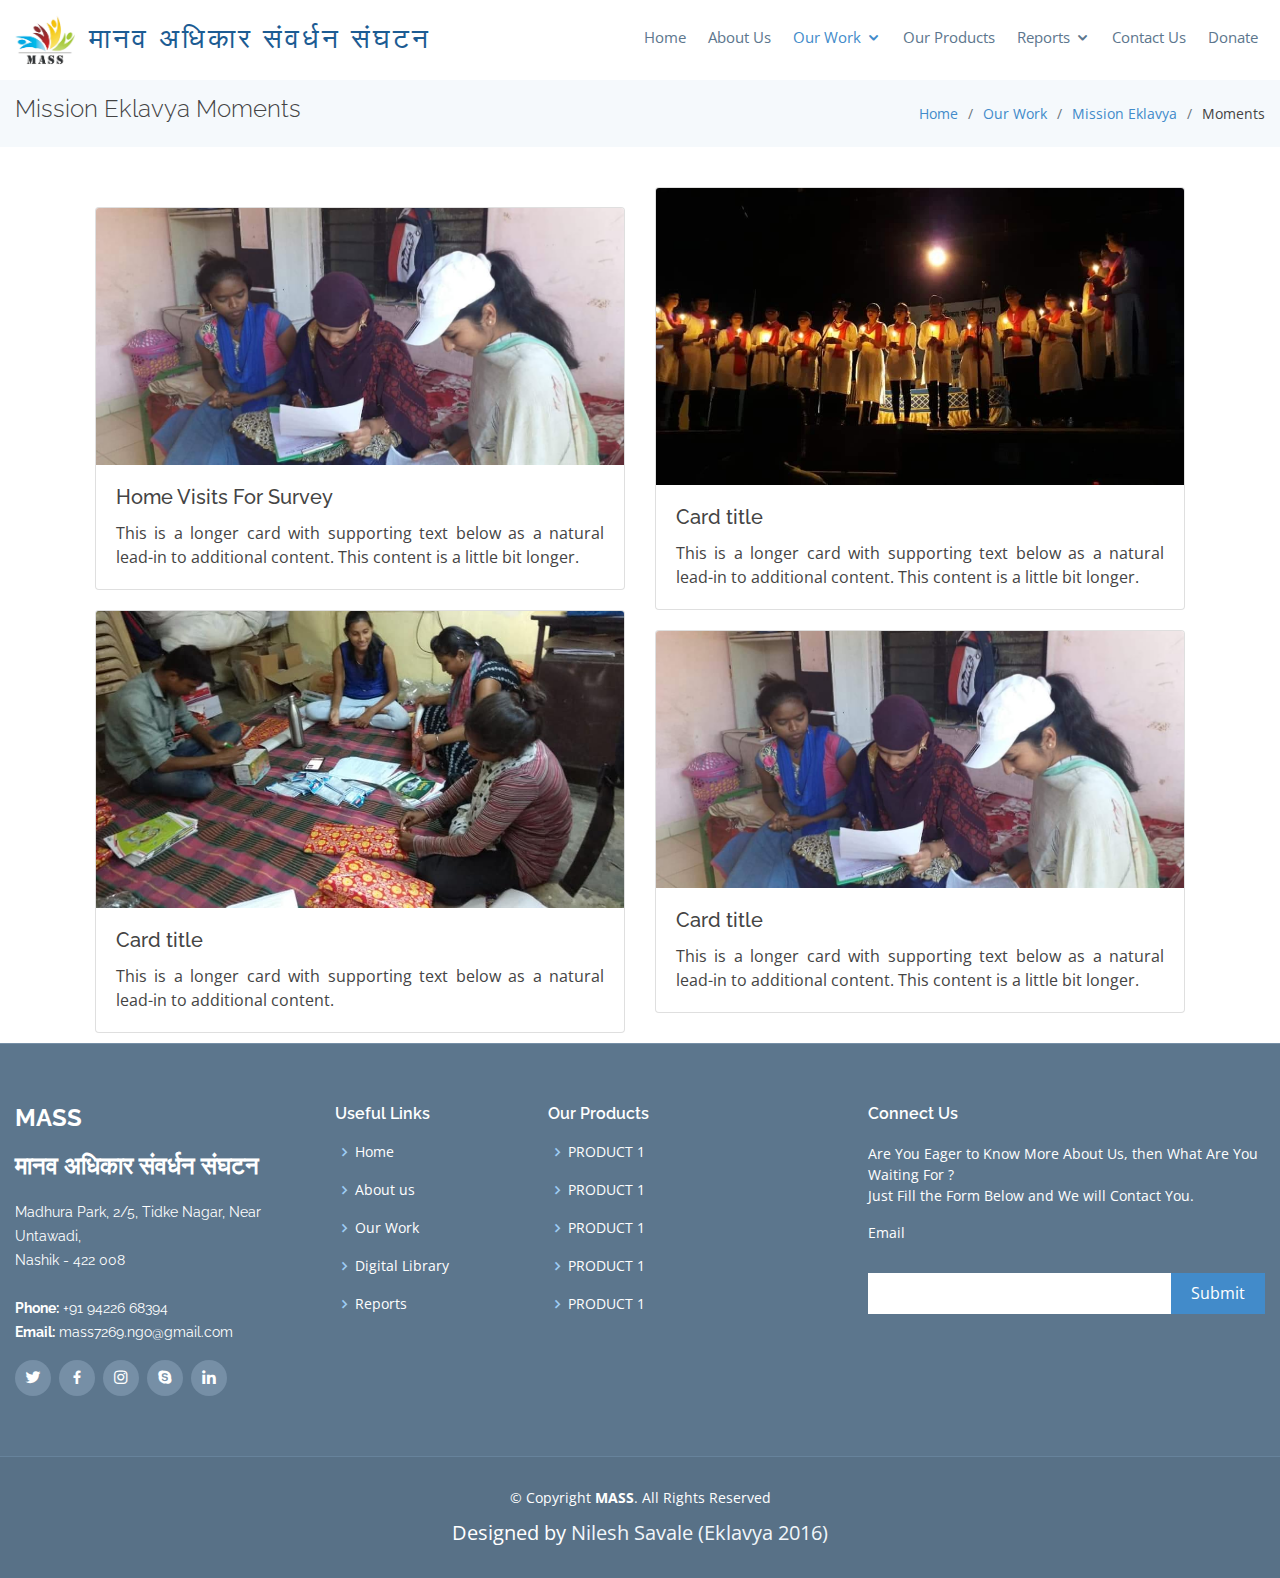
<file: moments_ek_main.html>
<!DOCTYPE html>
<html lang="en">

<head>
    <meta charset="utf-8">
    <meta content="width=device-width, initial-scale=1.0" name="viewport">

    <title>मानव अधिकार संवर्धन संघटन</title>
    <meta content="" name="description">
    <meta content="" name="keywords">

    <!-- Favicons -->
    <link href="assets/img/mass1.png" rel="icon">
    <link href="assets/img/apple-touch-icon.png" rel="apple-touch-icon">


    <!-- Google Fonts -->
    <link href="https://fonts.googleapis.com/css?family=Open+Sans:300,300i,400,400i,600,600i,700,700i|Raleway:300,300i,400,400i,600,600i,700,700i,900" rel="stylesheet">

    <!-- Vendor CSS Files -->

    <link href="assets/vendor/bootstrap/css/bootstrap.min.css" rel="stylesheet">
    <link href="assets/vendor/icofont/icofont.min.css" rel="stylesheet">
    <link href="assets/vendor/boxicons/css/boxicons.min.css" rel="stylesheet">
    <link href="assets/vendor/animate.css/animate.min.css" rel="stylesheet">
    <link href="assets/vendor/venobox/venobox.css" rel="stylesheet">
    <link href="assets/vendor/owl.carousel/assets/owl.carousel.min.css" rel="stylesheet">
    <link href="assets/vendor/aos/aos.css" rel="stylesheet">

    <!-- Template Main CSS File -->
    <link href="assets/css/style.css" rel="stylesheet">

    <!-- animation file  -->
    <link href="https://cdn.jsdelivr.net/npm/bootstrap@5.0.2/dist/css/bootstrap.min.css" rel="stylesheet" integrity="sha384-EVSTQN3/azprG1Anm3QDgpJLIm9Nao0Yz1ztcQTwFspd3yD65VohhpuuCOmLASjC" crossorigin="anonymous">

    <!-- =======================================================
  * Template Name: Mamba - v2.5.1
  * Template URL: https://bootstrapmade.com/mamba-one-page-bootstrap-template-free/
  * Author: BootstrapMade.com
  * License: https://bootstrapmade.com/license/
  ======================================================== -->
</head>

<body>

    <!-- ======= Top Bar =======
    <section id="topbar" class="d-none d-lg-block">
        <div class="container clearfix">
            <div class="contact-info float-left">
                <i class="icofont-envelope"></i><a href="mailto:contact@example.com">contact@example.com</a>
                <i class="icofont-phone"></i> +1 5589 55488 55
            </div>
            <div class="social-links float-right">
                <a href="#" class="twitter"><i class="icofont-twitter"></i></a>
                <a href="#" class="facebook"><i class="icofont-facebook"></i></a>
                <a href="#" class="instagram"><i class="icofont-instagram"></i></a>
                <a href="#" class="skype"><i class="icofont-skype"></i></a>
                <a href="#" class="linkedin"><i class="icofont-linkedin"></i></i></a>
            </div>
        </div>
    </section> -->

    <!-- ======= Header ======= -->
    <header id="header">
        <div class="container">

            <div class="logo float-left">
                <a href="index.html"><img src="assets/img/mass.png" alt="" class="img-fluid"></a>
                <h1 class="text-light"><a href="index.html"><span>मानव अधिकार संवर्धन संघटन</span></a></h1>
                <!-- Uncomment below if you prefer to use an image logo -->
            </div>

            <nav class="nav-menu float-right d-none d-lg-block">
                <ul>
                    <li><a href="index.html">Home</a></li>

                    <li><a href="aboutus.html">About Us</a></li>



                    <!-- <li><a href="#portfolio">Portfolio</a></li>
                        <li><a href="#team">Team</a></li> -->
                    <li class="drop-down active"><a href="">Our Work</a>
                        <ul>
                            <li class="drop-down "><a href="#">Project Sath Sath</a>
                                <ul>
                                    <li class="active"><a href="begining.html">Begining</a></li>
                                    <li><a href="#">Livelihood</a></li>
                                    <li><a href="#">Study Center</a></li>
                                    <li><a href="#">Impact</a></li>
                                    <li><a href="#">Stories </a></li>
                                    <!-- <li><a href="#">MASS for Masses</a></li> -->
                                </ul>
                            </li>

                            <li class="drop-down active"><a href="#">Mission Eklavya</a>
                                <ul>
                                    <li><a href="#">Eklavya Gaurav Puraskar</a></li>
                                    <li><a href="#">Monthly Meetings</a></li>
                                    <li><a href="#">Mentorship Program</a></li>
                                    <li><a href="#">Scholarship Program</a></li>
                                    <li class="active"><a href="moments_ek_main.html">Moments</a></li>
                                    <li><a href="#">Stories </a></li>
                                    <!-- <li><a href="#">MASS for Masses</a></li> -->
                                </ul>
                            </li>


                            <li><a href="aaplabazar.html">Aapla Bazar</a></li>
                            <li><a href="#">MASS for Masses</a></li>
                            <li><a href="#">Digital Library</a></li>

                            <!-- <li><a href="#">Drop Down 3</a></li>
                                    <li><a href="#">Drop Down 4</a></li>
                                    <li><a href="#">Drop Down 5</a></li> -->
                        </ul>
                    </li>
                    <li><a href="#contact">Our Products</a></li>

                    <li class="drop-down"><a href="#">Reports</a>
                        <ul>
                            <li><a href="#">Annual Reports</a></li>
                            <li><a href="#">Annual Audit</a></li>

                        </ul>
                    </li>
                    <li><a href="#contact">Contact Us</a></li>
                    <li><a href="#contact">Donate</a></li>
                </ul>
            </nav>
            <!-- .nav-menu -->

        </div>
    </header>
    <!-- End Header -->


    <!-- ======= Breadcrumbs Section ======= -->
    <section class="breadcrumbs">
        <div class="container">

            <div class="d-flex justify-content-between align-items-center">
                <h2>Mission Eklavya Moments</h2>
                <ol>
                    <li><a href="index.html">Home</a></li>
                    <li><a href="index.html">Our Work</a></li>
                    <li><a href="index.html">Mission Eklavya</a></li>
                    <li>Moments</li>
                </ol>
            </div>

        </div>
    </section>
    <!-- End Breadcrumbs Section -->

    <div class="row_moments_ek row-cols-1 row-cols-md-2 g-4">
        <div class="col">
            <div class="card">
                <img src="assets/img/moments/survey1.jpg" class="card-img-top" alt="...">
                <div class="card-body">
                    <h5 class="card-title">Home Visits For Survey</h5>
                    <p class="card-text">This is a longer card with supporting text below as a natural lead-in to additional content. This content is a little bit longer.</p>
                    <!-- <a href="#" class="btn btn-primary">अधिक वाचा..</a> -->
                </div>
            </div>
        </div>
        <div class="col">
            <div class="card">
                <img src="assets/img/moments/moment2.jpg" class="card-img-top" alt="...">
                <div class="card-body">
                    <h5 class="card-title">Card title</h5>
                    <p class="card-text">This is a longer card with supporting text below as a natural lead-in to additional content. This content is a little bit longer.</p>
                </div>
            </div>
        </div>
        <div class="col">
            <div class="card">
                <img src="assets/img/moments/moment3.jpg" class="card-img-top" alt="...">
                <div class="card-body">
                    <h5 class="card-title">Card title</h5>
                    <p class="card-text">This is a longer card with supporting text below as a natural lead-in to additional content.</p>
                </div>
            </div>
        </div>
        <div class="col">
            <div class="card">
                <img src="assets/img/moments/survey1.jpg" class="card-img-top" alt="...">
                <div class="card-body">
                    <h5 class="card-title">Card title</h5>
                    <p class="card-text">This is a longer card with supporting text below as a natural lead-in to additional content. This content is a little bit longer.</p>
                </div>
            </div>
        </div>
    </div>


    <!-- ======= Slideshow Section ======= -->



    <!-- ======= Our Team Section ======= -->
    <!-- <section id="team" class="team">
        <div class="container">

            <div class="section-title">
                <h2>Our Team</h2>
                <p>Magnam dolores commodi suscipit. Necessitatibus eius consequatur ex aliquid fuga eum quidem.</p>
            </div>

            <div class="row">

                <div class="col-xl-3 col-lg-4 col-md-6" data-aos="fade-up">
                    <div class="member">
                        <div class="pic"><img src="assets/img/team/team-1.jpg" class="img-fluid" alt=""></div>
                        <div class="member-info">
                            <h4>Walter White</h4>
                            <span>Chief Executive Officer</span>
                            <div class="social">
                                <a href=""><i class="icofont-twitter"></i></a>
                                <a href=""><i class="icofont-facebook"></i></a>
                                <a href=""><i class="icofont-instagram"></i></a>
                                <a href=""><i class="icofont-linkedin"></i></a>
                            </div>
                        </div>
                    </div>
                </div>

                <div class="col-xl-3 col-lg-4 col-md-6" data-aos="fade-up" data-aos-delay="100">
                    <div class="member">
                        <div class="pic"><img src="assets/img/team/team-2.jpg" class="img-fluid" alt=""></div>
                        <div class="member-info">
                            <h4>Sarah Jhonson</h4>
                            <span>Product Manager</span>
                            <div class="social">
                                <a href=""><i class="icofont-twitter"></i></a>
                                <a href=""><i class="icofont-facebook"></i></a>
                                <a href=""><i class="icofont-instagram"></i></a>
                                <a href=""><i class="icofont-linkedin"></i></a>
                            </div>
                        </div>
                    </div>
                </div>

                <div class="col-xl-3 col-lg-4 col-md-6" data-aos="fade-up" data-aos-delay="200">
                    <div class="member">
                        <div class="pic"><img src="assets/img/team/team-3.jpg" class="img-fluid" alt=""></div>
                        <div class="member-info">
                            <h4>William Anderson</h4>
                            <span>CTO</span>
                            <div class="social">
                                <a href=""><i class="icofont-twitter"></i></a>
                                <a href=""><i class="icofont-facebook"></i></a>
                                <a href=""><i class="icofont-instagram"></i></a>
                                <a href=""><i class="icofont-linkedin"></i></a>
                            </div>
                        </div>
                    </div>
                </div>

                <div class="col-xl-3 col-lg-4 col-md-6" data-aos="fade-up" data-aos-delay="300">
                    <div class="member">
                        <div class="pic"><img src="assets/img/team/team-4.jpg" class="img-fluid" alt=""></div>
                        <div class="member-info">
                            <h4>Amanda Jepson</h4>
                            <span>Accountant</span>
                            <div class="social">
                                <a href=""><i class="icofont-twitter"></i></a>
                                <a href=""><i class="icofont-facebook"></i></a>
                                <a href=""><i class="icofont-instagram"></i></a>
                                <a href=""><i class="icofont-linkedin"></i></a>
                            </div>
                        </div>
                    </div>
                </div>

            </div>

        </div>
    </section> -->
    <!-- End Our Team Section-->




    </main>
    <!-- End #main -->

    <!-- ======= Footer ======= -->
    <footer id="footer">
        <div class="footer-top">
            <div class="container">
                <div class="row">

                    <div class="col-lg-3 col-md-6 footer-info">
                        <h3>MASS
                            <BR></BR> मानव अधिकार संवर्धन संघटन</h3>
                        <p>
                            Madhura Park, 2/5, Tidke Nagar, Near Untawadi, <br> Nashik - 422 008<br><br>
                            <strong>Phone:</strong> +91 94226 68394<br>
                            <strong>Email:</strong> mass7269.ngo@gmail.com<br>
                        </p>
                        <div class="social-links mt-3">
                            <a href="#" class="twitter"><i class="bx bxl-twitter"></i></a>
                            <a href="https://www.facebook.com/MassNashik/?redirect=false" class="facebook" target="_blank"><i class="bx bxl-facebook"></i></a>
                            <a href="https://www.instagram.com/mass_ngo_/" class="instagram" target="_blank"><i class="bx bxl-instagram"></i></a>
                            <a href="#" class="google-plus"><i class="bx bxl-skype"></i></a>
                            <a href="#" class="linkedin"><i class="bx bxl-linkedin"></i></a>
                        </div>
                    </div>

                    <div class="col-lg-2 col-md-6 footer-links">
                        <h4>Useful Links</h4>
                        <ul>
                            <li><i class="bx bx-chevron-right"></i> <a href="index.html">Home</a></li>
                            <li><i class="bx bx-chevron-right"></i> <a href="aboutus.html">About us</a></li>
                            <li><i class="bx bx-chevron-right"></i> <a href="#">Our Work</a></li>
                            <li><i class="bx bx-chevron-right"></i> <a href="#">Digital Library</a></li>
                            <li><i class="bx bx-chevron-right"></i> <a href="#">Reports</a></li>
                        </ul>
                    </div>

                    <div class="col-lg-3 col-md-6 footer-links">
                        <h4>Our Products</h4>
                        <ul>
                            <li><i class="bx bx-chevron-right"></i> <a href="#">PRODUCT 1</a></li>
                            <li><i class="bx bx-chevron-right"></i> <a href="#">PRODUCT 1</a></li>
                            <li><i class="bx bx-chevron-right"></i> <a href="#">PRODUCT 1</a></li>
                            <li><i class="bx bx-chevron-right"></i> <a href="#">PRODUCT 1</a></li>
                            <li><i class="bx bx-chevron-right"></i> <a href="#">PRODUCT 1</a></li>
                        </ul>
                    </div>

                    <div class="col-lg-4 col-md-6 footer-newsletter">
                        <h4>Connect Us</h4>
                        <p>Are You Eager to Know More About Us, then What Are You Waiting For ? <br> Just Fill the Form Below and We will Contact You.</p>

                        Email
                        <form action="" method="post">

                            <input type="email" name="email"><input type="submit" value="Submit">
                        </form>

                    </div>

                </div>
            </div>
        </div>

        <div class="container">
            <div class="copyright">
                &copy; Copyright <strong><span>MASS</span></strong>. All Rights Reserved
            </div>
            <div class="credits">
                Designed by <a href="">Nilesh Savale (Eklavya 2016)</a>
            </div>
        </div>
    </footer>
    <!-- End Footer -->

    <!-- <a href="#" class="back-to-top"><i class="icofont-simple-up"></i></a> -->

    <!-- Vendor JS Files -->
    <script src="assets/vendor/jquery/jquery.min.js"></script>
    <script src="assets/vendor/bootstrap/js/bootstrap.bundle.min.js"></script>
    <script src="assets/vendor/jquery.easing/jquery.easing.min.js"></script>
    <script src="assets/vendor/php-email-form/validate.js"></script>
    <script src="assets/vendor/jquery-sticky/jquery.sticky.js"></script>
    <script src="assets/vendor/venobox/venobox.min.js"></script>
    <script src="assets/vendor/waypoints/jquery.waypoints.min.js"></script>
    <script src="assets/vendor/counterup/counterup.min.js"></script>
    <script src="assets/vendor/owl.carousel/owl.carousel.min.js"></script>
    <script src="assets/vendor/isotope-layout/isotope.pkgd.min.js"></script>
    <script src="assets/vendor/aos/aos.js"></script>

    <!-- Template Main JS File -->
    <script src="assets/js/main.js"></script>

</body>

</html>
</file>
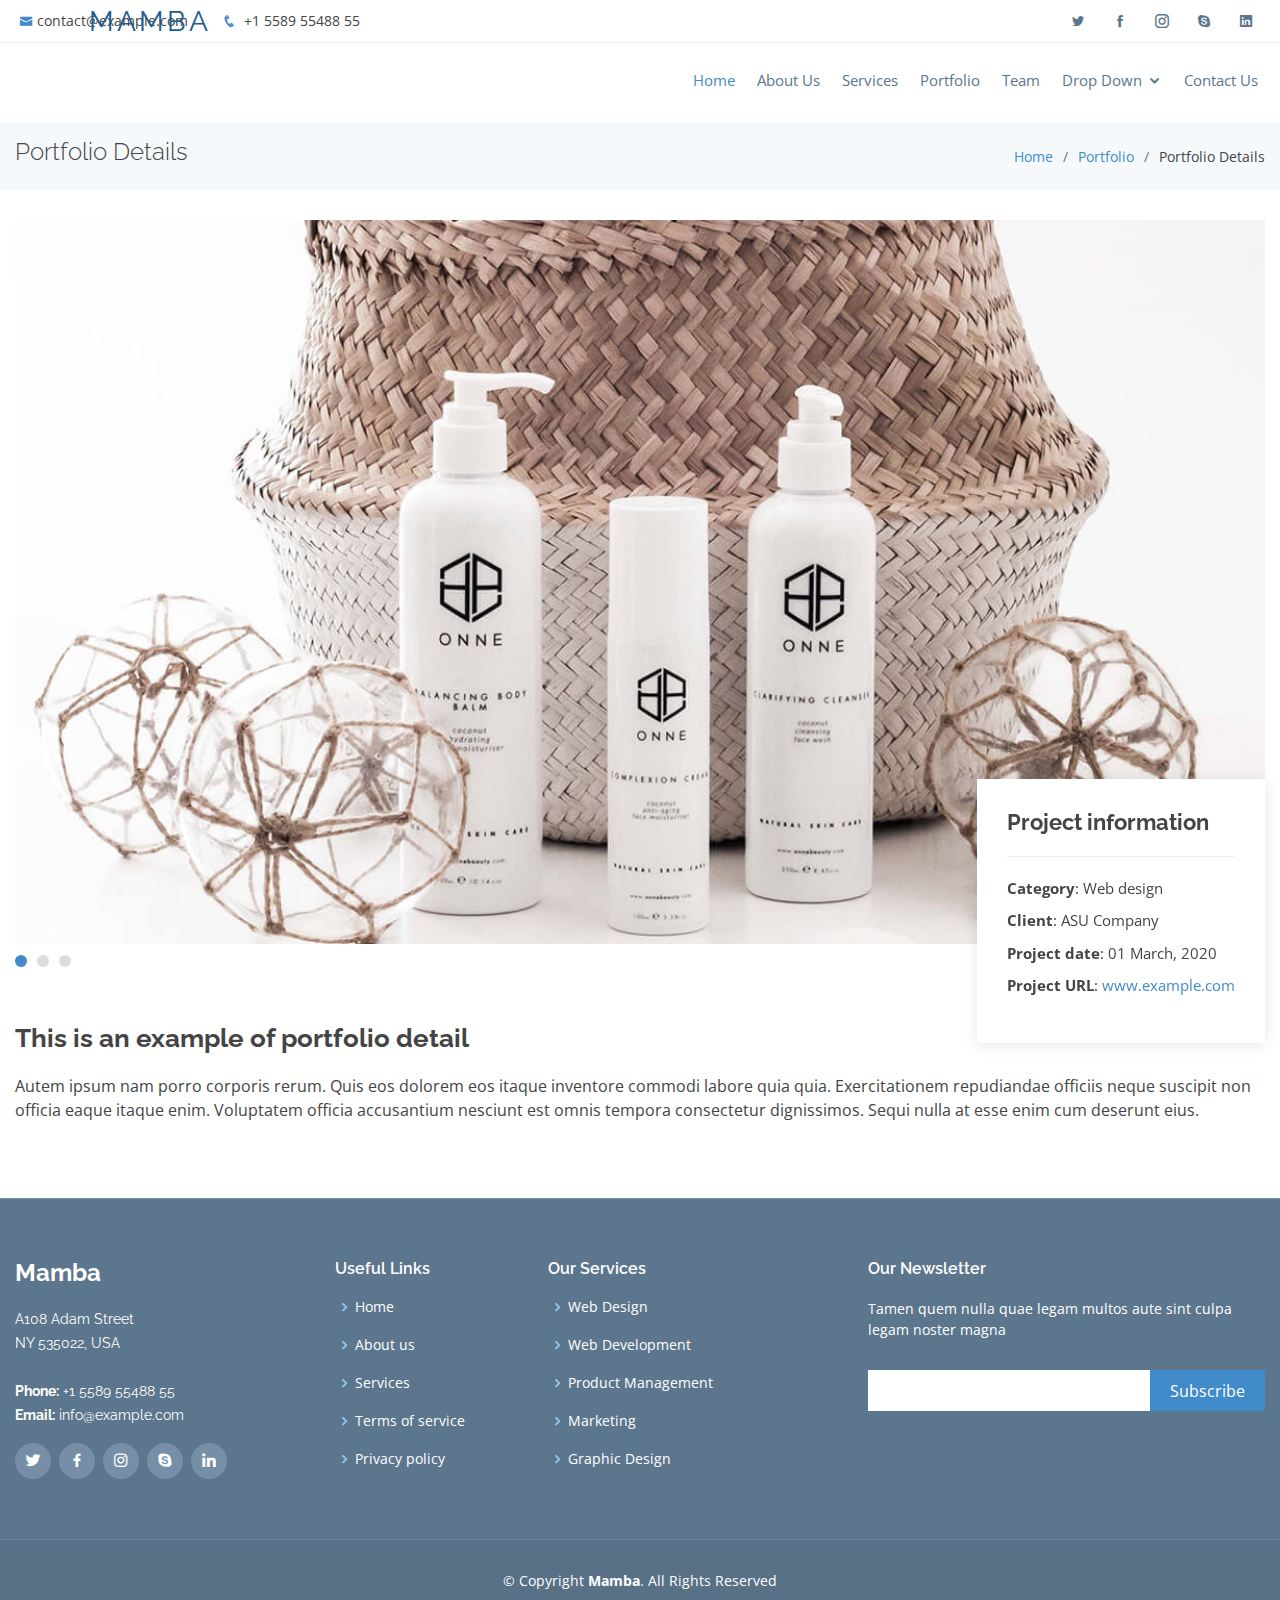
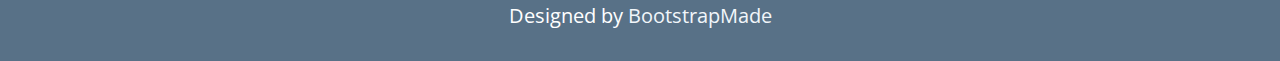
<file: portfolio-details.html>
<!DOCTYPE html>
<html lang="en">

<head>
    <meta charset="utf-8">
    <meta content="width=device-width, initial-scale=1.0" name="viewport">

    <title>Portfolio Details - Mamba Bootstrap Template</title>
    <meta content="" name="description">
    <meta content="" name="keywords">

    <!-- Favicons -->
    <link href="assets/img/favicon.png" rel="icon">
    <link href="assets/img/apple-touch-icon.png" rel="apple-touch-icon">

    <!-- Google Fonts -->
    <link href="https://fonts.googleapis.com/css?family=Open+Sans:300,300i,400,400i,600,600i,700,700i|Raleway:300,300i,400,400i,600,600i,700,700i,900" rel="stylesheet">

    <!-- Vendor CSS Files -->
    <link href="assets/vendor/bootstrap/css/bootstrap.min.css" rel="stylesheet">
    <link href="assets/vendor/icofont/icofont.min.css" rel="stylesheet">
    <link href="assets/vendor/boxicons/css/boxicons.min.css" rel="stylesheet">
    <link href="assets/vendor/animate.css/animate.min.css" rel="stylesheet">
    <link href="assets/vendor/venobox/venobox.css" rel="stylesheet">
    <link href="assets/vendor/owl.carousel/assets/owl.carousel.min.css" rel="stylesheet">
    <link href="assets/vendor/aos/aos.css" rel="stylesheet">

    <!-- Template Main CSS File -->
    <link href="assets/css/style.css" rel="stylesheet">

    <!-- =======================================================
  * Template Name: Mamba - v2.5.1
  * Template URL: https://bootstrapmade.com/mamba-one-page-bootstrap-template-free/
  * Author: BootstrapMade.com
  * License: https://bootstrapmade.com/license/
  ======================================================== -->
</head>

<body>

    <!-- ======= Top Bar ======= -->
    <section id="topbar" class="d-none d-lg-block">
        <div class="container clearfix">
            <div class="contact-info float-left">
                <i class="icofont-envelope"></i><a href="mailto:contact@example.com">contact@example.com</a>
                <i class="icofont-phone"></i> +1 5589 55488 55
            </div>
            <div class="social-links float-right">
                <a href="#" class="twitter"><i class="icofont-twitter"></i></a>
                <a href="#" class="facebook"><i class="icofont-facebook"></i></a>
                <a href="#" class="instagram"><i class="icofont-instagram"></i></a>
                <a href="#" class="skype"><i class="icofont-skype"></i></a>
                <a href="#" class="linkedin"><i class="icofont-linkedin"></i></i></a>
            </div>
        </div>
    </section>

    <!-- ======= Header ======= -->
    <header id="header">
        <div class="container">

            <div class="logo float-left">
                <h1 class="text-light"><a href="index.html"><span>Mamba</span></a></h1>
                <!-- Uncomment below if you prefer to use an image logo -->
                <!-- <a href="index.html"><img src="assets/img/logo.png" alt="" class="img-fluid"></a>-->
            </div>

            <nav class="nav-menu float-right d-none d-lg-block">
                <ul>
                    <li class="active"><a href="index.html">Home</a></li>
                    <li><a href="#about">About Us</a></li>
                    <li><a href="#services">Services</a></li>
                    <li><a href="#portfolio">Portfolio</a></li>
                    <li><a href="#team">Team</a></li>
                    <li class="drop-down"><a href="">Drop Down</a>
                        <ul>
                            <li><a href="#">Drop Down 1</a></li>
                            <li class="drop-down"><a href="#">Drop Down 2</a>
                                <ul>
                                    <li><a href="#">Deep Drop Down 1</a></li>
                                    <li><a href="#">Deep Drop Down 2</a></li>
                                    <li><a href="#">Deep Drop Down 3</a></li>
                                    <li><a href="#">Deep Drop Down 4</a></li>
                                    <li><a href="#">Deep Drop Down 5</a></li>
                                </ul>
                            </li>
                            <li><a href="#">Drop Down 3</a></li>
                            <li><a href="#">Drop Down 4</a></li>
                            <li><a href="#">Drop Down 5</a></li>
                        </ul>
                    </li>
                    <li><a href="#contact">Contact Us</a></li>
                </ul>
            </nav>
            <!-- .nav-menu -->

        </div>
    </header>
    <!-- End Header -->

    <main id="main">

        <!-- ======= Breadcrumbs Section ======= -->
        <section class="breadcrumbs">
            <div class="container">

                <div class="d-flex justify-content-between align-items-center">
                    <h2>Portfolio Details</h2>
                    <ol>
                        <li><a href="index.html">Home</a></li>
                        <li><a href="portfolio.html">Portfolio</a></li>
                        <li>Portfolio Details</li>
                    </ol>
                </div>

            </div>
        </section>
        <!-- Breadcrumbs Section -->

        <!-- ======= Portfolio Details Section ======= -->
        <section class="portfolio-details">
            <div class="container">

                <div class="portfolio-details-container">

                    <div class="owl-carousel portfolio-details-carousel">
                        <img src="assets/img/portfolio/portfolio-details-1.jpg" class="img-fluid" alt="">
                        <img src="assets/img/portfolio/portfolio-details-2.jpg" class="img-fluid" alt="">
                        <img src="assets/img/portfolio/portfolio-details-3.jpg" class="img-fluid" alt="">
                    </div>

                    <div class="portfolio-info">
                        <h3>Project information</h3>
                        <ul>
                            <li><strong>Category</strong>: Web design</li>
                            <li><strong>Client</strong>: ASU Company</li>
                            <li><strong>Project date</strong>: 01 March, 2020</li>
                            <li><strong>Project URL</strong>: <a href="#">www.example.com</a></li>
                        </ul>
                    </div>

                </div>

                <div class="portfolio-description">
                    <h2>This is an example of portfolio detail</h2>
                    <p>
                        Autem ipsum nam porro corporis rerum. Quis eos dolorem eos itaque inventore commodi labore quia quia. Exercitationem repudiandae officiis neque suscipit non officia eaque itaque enim. Voluptatem officia accusantium nesciunt est omnis tempora consectetur
                        dignissimos. Sequi nulla at esse enim cum deserunt eius.
                    </p>
                </div>
            </div>
        </section>
        <!-- End Portfolio Details Section -->

    </main>
    <!-- End #main -->

    <!-- ======= Footer ======= -->
    <footer id="footer">
        <div class="footer-top">
            <div class="container">
                <div class="row">

                    <div class="col-lg-3 col-md-6 footer-info">
                        <h3>Mamba</h3>
                        <p>
                            A108 Adam Street <br> NY 535022, USA<br><br>
                            <strong>Phone:</strong> +1 5589 55488 55<br>
                            <strong>Email:</strong> info@example.com<br>
                        </p>
                        <div class="social-links mt-3">
                            <a href="#" class="twitter"><i class="bx bxl-twitter"></i></a>
                            <a href="#" class="facebook"><i class="bx bxl-facebook"></i></a>
                            <a href="#" class="instagram"><i class="bx bxl-instagram"></i></a>
                            <a href="#" class="google-plus"><i class="bx bxl-skype"></i></a>
                            <a href="#" class="linkedin"><i class="bx bxl-linkedin"></i></a>
                        </div>
                    </div>

                    <div class="col-lg-2 col-md-6 footer-links">
                        <h4>Useful Links</h4>
                        <ul>
                            <li><i class="bx bx-chevron-right"></i> <a href="#">Home</a></li>
                            <li><i class="bx bx-chevron-right"></i> <a href="#">About us</a></li>
                            <li><i class="bx bx-chevron-right"></i> <a href="#">Services</a></li>
                            <li><i class="bx bx-chevron-right"></i> <a href="#">Terms of service</a></li>
                            <li><i class="bx bx-chevron-right"></i> <a href="#">Privacy policy</a></li>
                        </ul>
                    </div>

                    <div class="col-lg-3 col-md-6 footer-links">
                        <h4>Our Services</h4>
                        <ul>
                            <li><i class="bx bx-chevron-right"></i> <a href="#">Web Design</a></li>
                            <li><i class="bx bx-chevron-right"></i> <a href="#">Web Development</a></li>
                            <li><i class="bx bx-chevron-right"></i> <a href="#">Product Management</a></li>
                            <li><i class="bx bx-chevron-right"></i> <a href="#">Marketing</a></li>
                            <li><i class="bx bx-chevron-right"></i> <a href="#">Graphic Design</a></li>
                        </ul>
                    </div>

                    <div class="col-lg-4 col-md-6 footer-newsletter">
                        <h4>Our Newsletter</h4>
                        <p>Tamen quem nulla quae legam multos aute sint culpa legam noster magna</p>
                        <form action="" method="post">
                            <input type="email" name="email"><input type="submit" value="Subscribe">
                        </form>

                    </div>

                </div>
            </div>
        </div>

        <div class="container">
            <div class="copyright">
                &copy; Copyright <strong><span>Mamba</span></strong>. All Rights Reserved
            </div>
            <div class="credits">
                <!-- All the links in the footer should remain intact. -->
                <!-- You can delete the links only if you purchased the pro version. -->
                <!-- Licensing information: https://bootstrapmade.com/license/ -->
                <!-- Purchase the pro version with working PHP/AJAX contact form: https://bootstrapmade.com/mamba-one-page-bootstrap-template-free/ -->
                Designed by <a href="https://bootstrapmade.com/">BootstrapMade</a>
            </div>
        </div>
    </footer>
    <!-- End Footer -->

    <a href="#" class="back-to-top"><i class="icofont-simple-up"></i></a>

    <!-- Vendor JS Files -->
    <script src="assets/vendor/jquery/jquery.min.js"></script>
    <script src="assets/vendor/bootstrap/js/bootstrap.bundle.min.js"></script>
    <script src="assets/vendor/jquery.easing/jquery.easing.min.js"></script>
    <script src="assets/vendor/php-email-form/validate.js"></script>
    <script src="assets/vendor/jquery-sticky/jquery.sticky.js"></script>
    <script src="assets/vendor/venobox/venobox.min.js"></script>
    <script src="assets/vendor/waypoints/jquery.waypoints.min.js"></script>
    <script src="assets/vendor/counterup/counterup.min.js"></script>
    <script src="assets/vendor/owl.carousel/owl.carousel.min.js"></script>
    <script src="assets/vendor/isotope-layout/isotope.pkgd.min.js"></script>
    <script src="assets/vendor/aos/aos.js"></script>

    <!-- Template Main JS File -->
    <script src="assets/js/main.js"></script>

</body>

</html>
</file>
<file: assets/vendor/venobox/venobox.css>
/* ------ venobox.css --------*/
.vbox-overlay *, .vbox-overlay *:before, .vbox-overlay *:after{
    -webkit-backface-visibility: hidden;
    -webkit-box-sizing:border-box;
    -moz-box-sizing:border-box;
    box-sizing:border-box;
}
.vbox-overlay * { 
    -webkit-backface-visibility: visible;
    backface-visibility: visible;
}
.vbox-overlay{
    display: -webkit-flex;
    display: flex;
    -webkit-flex-direction: column;
    flex-direction: column;
    -webkit-justify-content: center;
    justify-content: center;
    -webkit-align-items: center;
    align-items: center;
    position: fixed;
    left: 0;
    top: 0;
    bottom: 0;
    right: 0;
    z-index: 999999;
}

/* ----- navigation ----- */
.vbox-title{
    width: 100%;
    height: 40px;
    float: left;
    text-align: center;
    line-height: 28px;
    font-size: 12px;
    padding: 6px 50px;
    overflow: hidden;
    position: fixed;
    display: none;
    left: 0;
    z-index: 89;
}
.vbox-close{
    cursor: pointer;
    position: fixed;
    top: -1px;
    right: 0;
    width: 50px;
    height: 40px;
    padding: 6px;
    display: block;
    background-position:10px center;
    overflow: hidden;
    font-size: 24px;
    line-height: 1;
    text-align: center;
    z-index: 99;
}
.vbox-left{
    cursor: pointer;
    position: fixed;
    left: 0;
    height: 40px;
    overflow: hidden;
    line-height: 28px;
    font-size: 12px;
    z-index: 99;
    display: flex;
    align-items:center;
}
.vbox-num{
    display: inline-block;
    margin: 6px 0 6px 15px;
}
/* ----- Social share ----- */
.vbox-share{
    line-height: 28px;
    font-size: 12px;
    overflow: hidden;
    position: fixed;
    left: 0;
    z-index: 98;
    display: flex;
    align-items:center;
    justify-content: center;
    width: 100%;
    text-align: center;
}
.vbox-share svg{
    max-height: 28px;
    width: 28px;
    z-index: 10;
    margin-left: 12px;
    margin-top: 6px;
    margin-bottom: 6px;
    vertical-align: middle;
}


/* ----- navigation ARROWS ----- */
.vbox-next, .vbox-prev{
    position: fixed;
    top: 50%;
    margin-top: -15px;
    overflow: hidden;
    cursor: pointer;
    display: block;
    width: 45px;
    height: 45px;
    z-index: 99;
}
.vbox-next span, .vbox-prev span{
    position: relative;
    width: 20px;
    height: 20px;
    border: 2px solid transparent;
    border-top-color: #B6B6B6;
    border-right-color: #B6B6B6;
    text-indent: -100px;
    position: absolute;
    top: 8px;
    display: block;
}
.vbox-prev{
    left: 15px;
}
.vbox-next{
    right: 15px;
}
.vbox-prev span{
    left: 10px;
    -ms-transform: rotate(-135deg);
    -webkit-transform: rotate(-135deg);
    transform: rotate(-135deg);
}
.vbox-next span{
    -ms-transform: rotate(45deg);
    -webkit-transform: rotate(45deg);
    transform: rotate(45deg);
    right: 10px;
}
/* ------- inline window ------ */
.vbox-inline{
    width: 420px;
    height: 315px;
    height: 70vh;
    padding: 10px;
    background: #fff;
    margin: 0 auto;
    overflow: auto;
    text-align: left;
}
/* ------- Video & iFrames window ------ */
.venoframe{
    max-width: 100%;
    width: 100%;
    border: none;
    width: 100%;
    height: 260px;
    height: 70vh;
}
.venoframe.vbvid{
    height: 260px;
}
@media (min-width: 768px) {
    .venoframe, .vbox-inline{
        width: 90%;
        height: 360px;
        height: 70vh;
    }
    .venoframe.vbvid{
        width: 640px;
        height: 360px;
    }
}
@media (min-width: 992px) {
    .venoframe, .vbox-inline{
        max-width: 1200px;
        width: 80%;
        height: 540px;
        height: 70vh;
    }
    .venoframe.vbvid{
        width: 960px;
        height: 540px;
    }
}
/* 
Please do NOT edit this part! 
or at least read this note: http://i.imgur.com/7C0ws9e.gif
*/
.vbox-open{
    overflow: hidden;
}
.vbox-container{
    position: absolute;
    left: 0;
    right: 0;
    top: 0;
    bottom: 0;
    overflow-x: hidden;
    overflow-y: scroll;
    overflow-scrolling: touch;
    -webkit-overflow-scrolling: touch;
    z-index: 20;
    max-height: 100%;

}

.vbox-content{
    text-align: center;
    float: left;
    width: 100%;
    position: relative;
    overflow: hidden;
    padding: 20px 4%;
}
.vbox-container img{
    max-width: 100%;
    height: auto;
}
.vbox-figlio{
    box-shadow: 0 0 12px rgba(0,0,0,0.19), 0 6px 6px rgba(0,0,0,0.23);
    max-width: 100%;
    text-align: initial;
}
img.vbox-figlio{
    -webkit-user-select: none;
-khtml-user-select: none;
-moz-user-select: none;
-o-user-select: none;
user-select: none;
}
.vbox-content.swipe-left{
    margin-left: -200px !important;
}
.vbox-content.swipe-right{
    margin-left: 200px !important;
}
.vbox-animated{
    webkit-transition: margin 300ms ease-out;
    transition: margin 300ms ease-out;
}

/* ---------- preloader ----------
 * SPINKIT 
 * http://tobiasahlin.com/spinkit/
-------------------------------- */
.sk-double-bounce,.sk-rotating-plane{width:40px;height:40px;margin:40px auto}.sk-rotating-plane{background-color:#333;-webkit-animation:sk-rotatePlane 1.2s infinite ease-in-out;animation:sk-rotatePlane 1.2s infinite ease-in-out}@-webkit-keyframes sk-rotatePlane{0%{-webkit-transform:perspective(120px) rotateX(0) rotateY(0);transform:perspective(120px) rotateX(0) rotateY(0)}50%{-webkit-transform:perspective(120px) rotateX(-180.1deg) rotateY(0);transform:perspective(120px) rotateX(-180.1deg) rotateY(0)}100%{-webkit-transform:perspective(120px) rotateX(-180deg) rotateY(-179.9deg);transform:perspective(120px) rotateX(-180deg) rotateY(-179.9deg)}}@keyframes sk-rotatePlane{0%{-webkit-transform:perspective(120px) rotateX(0) rotateY(0);transform:perspective(120px) rotateX(0) rotateY(0)}50%{-webkit-transform:perspective(120px) rotateX(-180.1deg) rotateY(0);transform:perspective(120px) rotateX(-180.1deg) rotateY(0)}100%{-webkit-transform:perspective(120px) rotateX(-180deg) rotateY(-179.9deg);transform:perspective(120px) rotateX(-180deg) rotateY(-179.9deg)}}.sk-double-bounce{position:relative}.sk-double-bounce .sk-child{width:100%;height:100%;border-radius:50%;background-color:#333;opacity:.6;position:absolute;top:0;left:0;-webkit-animation:sk-doubleBounce 2s infinite ease-in-out;animation:sk-doubleBounce 2s infinite ease-in-out}.sk-chasing-dots .sk-child,.sk-spinner-pulse,.sk-three-bounce .sk-child{background-color:#333;border-radius:100%}.sk-double-bounce .sk-double-bounce2{-webkit-animation-delay:-1s;animation-delay:-1s}@-webkit-keyframes sk-doubleBounce{0%,100%{-webkit-transform:scale(0);transform:scale(0)}50%{-webkit-transform:scale(1);transform:scale(1)}}@keyframes sk-doubleBounce{0%,100%{-webkit-transform:scale(0);transform:scale(0)}50%{-webkit-transform:scale(1);transform:scale(1)}}.sk-wave{margin:40px auto;width:50px;height:40px;text-align:center;font-size:10px}.sk-wave .sk-rect{background-color:#333;height:100%;width:6px;display:inline-block;-webkit-animation:sk-waveStretchDelay 1.2s infinite ease-in-out;animation:sk-waveStretchDelay 1.2s infinite ease-in-out}.sk-wave .sk-rect1{-webkit-animation-delay:-1.2s;animation-delay:-1.2s}.sk-wave .sk-rect2{-webkit-animation-delay:-1.1s;animation-delay:-1.1s}.sk-wave .sk-rect3{-webkit-animation-delay:-1s;animation-delay:-1s}.sk-wave .sk-rect4{-webkit-animation-delay:-.9s;animation-delay:-.9s}.sk-wave .sk-rect5{-webkit-animation-delay:-.8s;animation-delay:-.8s}@-webkit-keyframes sk-waveStretchDelay{0%,100%,40%{-webkit-transform:scaleY(.4);transform:scaleY(.4)}20%{-webkit-transform:scaleY(1);transform:scaleY(1)}}@keyframes sk-waveStretchDelay{0%,100%,40%{-webkit-transform:scaleY(.4);transform:scaleY(.4)}20%{-webkit-transform:scaleY(1);transform:scaleY(1)}}.sk-wandering-cubes{margin:40px auto;width:40px;height:40px;position:relative}.sk-wandering-cubes .sk-cube{background-color:#333;width:10px;height:10px;position:absolute;top:0;left:0;-webkit-animation:sk-wanderingCube 1.8s ease-in-out -1.8s infinite both;animation:sk-wanderingCube 1.8s ease-in-out -1.8s infinite both}.sk-chasing-dots,.sk-spinner-pulse{width:40px;height:40px;margin:40px auto}.sk-wandering-cubes .sk-cube2{-webkit-animation-delay:-.9s;animation-delay:-.9s}@-webkit-keyframes sk-wanderingCube{0%{-webkit-transform:rotate(0);transform:rotate(0)}25%{-webkit-transform:translateX(30px) rotate(-90deg) scale(.5);transform:translateX(30px) rotate(-90deg) scale(.5)}50%{-webkit-transform:translateX(30px) translateY(30px) rotate(-179deg);transform:translateX(30px) translateY(30px) rotate(-179deg)}50.1%{-webkit-transform:translateX(30px) translateY(30px) rotate(-180deg);transform:translateX(30px) translateY(30px) rotate(-180deg)}75%{-webkit-transform:translateX(0) translateY(30px) rotate(-270deg) scale(.5);transform:translateX(0) translateY(30px) rotate(-270deg) scale(.5)}100%{-webkit-transform:rotate(-360deg);transform:rotate(-360deg)}}@keyframes sk-wanderingCube{0%{-webkit-transform:rotate(0);transform:rotate(0)}25%{-webkit-transform:translateX(30px) rotate(-90deg) scale(.5);transform:translateX(30px) rotate(-90deg) scale(.5)}50%{-webkit-transform:translateX(30px) translateY(30px) rotate(-179deg);transform:translateX(30px) translateY(30px) rotate(-179deg)}50.1%{-webkit-transform:translateX(30px) translateY(30px) rotate(-180deg);transform:translateX(30px) translateY(30px) rotate(-180deg)}75%{-webkit-transform:translateX(0) translateY(30px) rotate(-270deg) scale(.5);transform:translateX(0) translateY(30px) rotate(-270deg) scale(.5)}100%{-webkit-transform:rotate(-360deg);transform:rotate(-360deg)}}.sk-spinner-pulse{-webkit-animation:sk-pulseScaleOut 1s infinite ease-in-out;animation:sk-pulseScaleOut 1s infinite ease-in-out}@-webkit-keyframes sk-pulseScaleOut{0%{-webkit-transform:scale(0);transform:scale(0)}100%{-webkit-transform:scale(1);transform:scale(1);opacity:0}}@keyframes sk-pulseScaleOut{0%{-webkit-transform:scale(0);transform:scale(0)}100%{-webkit-transform:scale(1);transform:scale(1);opacity:0}}.sk-chasing-dots{position:relative;text-align:center;-webkit-animation:sk-chasingDotsRotate 2s infinite linear;animation:sk-chasingDotsRotate 2s infinite linear}.sk-chasing-dots .sk-child{width:60%;height:60%;display:inline-block;position:absolute;top:0;-webkit-animation:sk-chasingDotsBounce 2s infinite ease-in-out;animation:sk-chasingDotsBounce 2s infinite ease-in-out}.sk-chasing-dots .sk-dot2{top:auto;bottom:0;-webkit-animation-delay:-1s;animation-delay:-1s}@-webkit-keyframes sk-chasingDotsRotate{100%{-webkit-transform:rotate(360deg);transform:rotate(360deg)}}@keyframes sk-chasingDotsRotate{100%{-webkit-transform:rotate(360deg);transform:rotate(360deg)}}@-webkit-keyframes sk-chasingDotsBounce{0%,100%{-webkit-transform:scale(0);transform:scale(0)}50%{-webkit-transform:scale(1);transform:scale(1)}}@keyframes sk-chasingDotsBounce{0%,100%{-webkit-transform:scale(0);transform:scale(0)}50%{-webkit-transform:scale(1);transform:scale(1)}}.sk-three-bounce{margin:40px auto;width:80px;text-align:center}.sk-three-bounce .sk-child{width:20px;height:20px;display:inline-block;-webkit-animation:sk-three-bounce 1.4s ease-in-out 0s infinite both;animation:sk-three-bounce 1.4s ease-in-out 0s infinite both}.sk-circle .sk-child:before,.sk-fading-circle .sk-circle:before{display:block;border-radius:100%;content:'';background-color:#333}.sk-three-bounce .sk-bounce1{-webkit-animation-delay:-.32s;animation-delay:-.32s}.sk-three-bounce .sk-bounce2{-webkit-animation-delay:-.16s;animation-delay:-.16s}@-webkit-keyframes sk-three-bounce{0%,100%,80%{-webkit-transform:scale(0);transform:scale(0)}40%{-webkit-transform:scale(1);transform:scale(1)}}@keyframes sk-three-bounce{0%,100%,80%{-webkit-transform:scale(0);transform:scale(0)}40%{-webkit-transform:scale(1);transform:scale(1)}}.sk-circle{margin:40px auto;width:40px;height:40px;position:relative}.sk-circle .sk-child{width:100%;height:100%;position:absolute;left:0;top:0}.sk-circle .sk-child:before{margin:0 auto;width:15%;height:15%;-webkit-animation:sk-circleBounceDelay 1.2s infinite ease-in-out both;animation:sk-circleBounceDelay 1.2s infinite ease-in-out both}.sk-circle .sk-circle2{-webkit-transform:rotate(30deg);-ms-transform:rotate(30deg);transform:rotate(30deg)}.sk-circle .sk-circle3{-webkit-transform:rotate(60deg);-ms-transform:rotate(60deg);transform:rotate(60deg)}.sk-circle .sk-circle4{-webkit-transform:rotate(90deg);-ms-transform:rotate(90deg);transform:rotate(90deg)}.sk-circle .sk-circle5{-webkit-transform:rotate(120deg);-ms-transform:rotate(120deg);transform:rotate(120deg)}.sk-circle .sk-circle6{-webkit-transform:rotate(150deg);-ms-transform:rotate(150deg);transform:rotate(150deg)}.sk-circle .sk-circle7{-webkit-transform:rotate(180deg);-ms-transform:rotate(180deg);transform:rotate(180deg)}.sk-circle .sk-circle8{-webkit-transform:rotate(210deg);-ms-transform:rotate(210deg);transform:rotate(210deg)}.sk-circle .sk-circle9{-webkit-transform:rotate(240deg);-ms-transform:rotate(240deg);transform:rotate(240deg)}.sk-circle .sk-circle10{-webkit-transform:rotate(270deg);-ms-transform:rotate(270deg);transform:rotate(270deg)}.sk-circle .sk-circle11{-webkit-transform:rotate(300deg);-ms-transform:rotate(300deg);transform:rotate(300deg)}.sk-circle .sk-circle12{-webkit-transform:rotate(330deg);-ms-transform:rotate(330deg);transform:rotate(330deg)}.sk-circle .sk-circle2:before{-webkit-animation-delay:-1.1s;animation-delay:-1.1s}.sk-circle .sk-circle3:before{-webkit-animation-delay:-1s;animation-delay:-1s}.sk-circle .sk-circle4:before{-webkit-animation-delay:-.9s;animation-delay:-.9s}.sk-circle .sk-circle5:before{-webkit-animation-delay:-.8s;animation-delay:-.8s}.sk-circle .sk-circle6:before{-webkit-animation-delay:-.7s;animation-delay:-.7s}.sk-circle .sk-circle7:before{-webkit-animation-delay:-.6s;animation-delay:-.6s}.sk-circle .sk-circle8:before{-webkit-animation-delay:-.5s;animation-delay:-.5s}.sk-circle .sk-circle9:before{-webkit-animation-delay:-.4s;animation-delay:-.4s}.sk-circle .sk-circle10:before{-webkit-animation-delay:-.3s;animation-delay:-.3s}.sk-circle .sk-circle11:before{-webkit-animation-delay:-.2s;animation-delay:-.2s}.sk-circle .sk-circle12:before{-webkit-animation-delay:-.1s;animation-delay:-.1s}@-webkit-keyframes sk-circleBounceDelay{0%,100%,80%{-webkit-transform:scale(0);transform:scale(0)}40%{-webkit-transform:scale(1);transform:scale(1)}}@keyframes sk-circleBounceDelay{0%,100%,80%{-webkit-transform:scale(0);transform:scale(0)}40%{-webkit-transform:scale(1);transform:scale(1)}}.sk-cube-grid{width:40px;height:40px;margin:40px auto}.sk-cube-grid .sk-cube{width:33.33%;height:33.33%;background-color:#333;float:left;-webkit-animation:sk-cubeGridScaleDelay 1.3s infinite ease-in-out;animation:sk-cubeGridScaleDelay 1.3s infinite ease-in-out}.sk-cube-grid .sk-cube1{-webkit-animation-delay:.2s;animation-delay:.2s}.sk-cube-grid .sk-cube2{-webkit-animation-delay:.3s;animation-delay:.3s}.sk-cube-grid .sk-cube3{-webkit-animation-delay:.4s;animation-delay:.4s}.sk-cube-grid .sk-cube4{-webkit-animation-delay:.1s;animation-delay:.1s}.sk-cube-grid .sk-cube5{-webkit-animation-delay:.2s;animation-delay:.2s}.sk-cube-grid .sk-cube6{-webkit-animation-delay:.3s;animation-delay:.3s}.sk-cube-grid .sk-cube7{-webkit-animation-delay:0ms;animation-delay:0ms}.sk-cube-grid .sk-cube8{-webkit-animation-delay:.1s;animation-delay:.1s}.sk-cube-grid .sk-cube9{-webkit-animation-delay:.2s;animation-delay:.2s}@-webkit-keyframes sk-cubeGridScaleDelay{0%,100%,70%{-webkit-transform:scale3D(1,1,1);transform:scale3D(1,1,1)}35%{-webkit-transform:scale3D(0,0,1);transform:scale3D(0,0,1)}}@keyframes sk-cubeGridScaleDelay{0%,100%,70%{-webkit-transform:scale3D(1,1,1);transform:scale3D(1,1,1)}35%{-webkit-transform:scale3D(0,0,1);transform:scale3D(0,0,1)}}.sk-fading-circle{margin:40px auto;width:40px;height:40px;position:relative}.sk-fading-circle .sk-circle{width:100%;height:100%;position:absolute;left:0;top:0}.sk-fading-circle .sk-circle:before{margin:0 auto;width:15%;height:15%;-webkit-animation:sk-circleFadeDelay 1.2s infinite ease-in-out both;animation:sk-circleFadeDelay 1.2s infinite ease-in-out both}.sk-fading-circle .sk-circle2{-webkit-transform:rotate(30deg);-ms-transform:rotate(30deg);transform:rotate(30deg)}.sk-fading-circle .sk-circle3{-webkit-transform:rotate(60deg);-ms-transform:rotate(60deg);transform:rotate(60deg)}.sk-fading-circle .sk-circle4{-webkit-transform:rotate(90deg);-ms-transform:rotate(90deg);transform:rotate(90deg)}.sk-fading-circle .sk-circle5{-webkit-transform:rotate(120deg);-ms-transform:rotate(120deg);transform:rotate(120deg)}.sk-fading-circle .sk-circle6{-webkit-transform:rotate(150deg);-ms-transform:rotate(150deg);transform:rotate(150deg)}.sk-fading-circle .sk-circle7{-webkit-transform:rotate(180deg);-ms-transform:rotate(180deg);transform:rotate(180deg)}.sk-fading-circle .sk-circle8{-webkit-transform:rotate(210deg);-ms-transform:rotate(210deg);transform:rotate(210deg)}.sk-fading-circle .sk-circle9{-webkit-transform:rotate(240deg);-ms-transform:rotate(240deg);transform:rotate(240deg)}.sk-fading-circle .sk-circle10{-webkit-transform:rotate(270deg);-ms-transform:rotate(270deg);transform:rotate(270deg)}.sk-fading-circle .sk-circle11{-webkit-transform:rotate(300deg);-ms-transform:rotate(300deg);transform:rotate(300deg)}.sk-fading-circle .sk-circle12{-webkit-transform:rotate(330deg);-ms-transform:rotate(330deg);transform:rotate(330deg)}.sk-fading-circle .sk-circle2:before{-webkit-animation-delay:-1.1s;animation-delay:-1.1s}.sk-fading-circle .sk-circle3:before{-webkit-animation-delay:-1s;animation-delay:-1s}.sk-fading-circle .sk-circle4:before{-webkit-animation-delay:-.9s;animation-delay:-.9s}.sk-fading-circle .sk-circle5:before{-webkit-animation-delay:-.8s;animation-delay:-.8s}.sk-fading-circle .sk-circle6:before{-webkit-animation-delay:-.7s;animation-delay:-.7s}.sk-fading-circle .sk-circle7:before{-webkit-animation-delay:-.6s;animation-delay:-.6s}.sk-fading-circle .sk-circle8:before{-webkit-animation-delay:-.5s;animation-delay:-.5s}.sk-fading-circle .sk-circle9:before{-webkit-animation-delay:-.4s;animation-delay:-.4s}.sk-fading-circle .sk-circle10:before{-webkit-animation-delay:-.3s;animation-delay:-.3s}.sk-fading-circle .sk-circle11:before{-webkit-animation-delay:-.2s;animation-delay:-.2s}.sk-fading-circle .sk-circle12:before{-webkit-animation-delay:-.1s;animation-delay:-.1s}@-webkit-keyframes sk-circleFadeDelay{0%,100%,39%{opacity:0}40%{opacity:1}}@keyframes sk-circleFadeDelay{0%,100%,39%{opacity:0}40%{opacity:1}}.sk-folding-cube{margin:40px auto;width:40px;height:40px;position:relative;-webkit-transform:rotateZ(45deg);transform:rotateZ(45deg)}.sk-folding-cube .sk-cube{float:left;width:50%;height:50%;position:relative;-webkit-transform:scale(1.1);-ms-transform:scale(1.1);transform:scale(1.1)}.sk-folding-cube .sk-cube:before{content:'';position:absolute;top:0;left:0;width:100%;height:100%;background-color:#333;-webkit-animation:sk-foldCubeAngle 2.4s infinite linear both;animation:sk-foldCubeAngle 2.4s infinite linear both;-webkit-transform-origin:100% 100%;-ms-transform-origin:100% 100%;transform-origin:100% 100%}.sk-folding-cube .sk-cube2{-webkit-transform:scale(1.1) rotateZ(90deg);transform:scale(1.1) rotateZ(90deg)}.sk-folding-cube .sk-cube3{-webkit-transform:scale(1.1) rotateZ(180deg);transform:scale(1.1) rotateZ(180deg)}.sk-folding-cube .sk-cube4{-webkit-transform:scale(1.1) rotateZ(270deg);transform:scale(1.1) rotateZ(270deg)}.sk-folding-cube .sk-cube2:before{-webkit-animation-delay:.3s;animation-delay:.3s}.sk-folding-cube .sk-cube3:before{-webkit-animation-delay:.6s;animation-delay:.6s}.sk-folding-cube .sk-cube4:before{-webkit-animation-delay:.9s;animation-delay:.9s}@-webkit-keyframes sk-foldCubeAngle{0%,10%{-webkit-transform:perspective(140px) rotateX(-180deg);transform:perspective(140px) rotateX(-180deg);opacity:0}25%,75%{-webkit-transform:perspective(140px) rotateX(0);transform:perspective(140px) rotateX(0);opacity:1}100%,90%{-webkit-transform:perspective(140px) rotateY(180deg);transform:perspective(140px) rotateY(180deg);opacity:0}}@keyframes sk-foldCubeAngle{0%,10%{-webkit-transform:perspective(140px) rotateX(-180deg);transform:perspective(140px) rotateX(-180deg);opacity:0}25%,75%{-webkit-transform:perspective(140px) rotateX(0);transform:perspective(140px) rotateX(0);opacity:1}100%,90%{-webkit-transform:perspective(140px) rotateY(180deg);transform:perspective(140px) rotateY(180deg);opacity:0}}
</file>
<file: assets/css/style.css>
/**
* Template Name: Mamba - v2.5.1
* Template URL: https://bootstrapmade.com/mamba-one-page-bootstrap-template-free/
* Author: BootstrapMade.com
* License: https://bootstrapmade.com/license/
*/


/*--------------------------------------------------------------
# General
--------------------------------------------------------------*/

body {
    font-family: "Open Sans", sans-serif;
    color: #444;
    text-decoration: none;
}

a {
    color: #428bca;
}

a:hover {
    color: #9eccf4;
    text-decoration: none;
}

h1,
h2,
h3,
h4,
h5,
h6,
.font-primary {
    font-family: "Raleway", sans-serif;
}


/*--------------------------------------------------------------
# Back to top button
--------------------------------------------------------------*/

.back-to-top {
    position: fixed;
    display: none;
    width: 40px;
    height: 40px;
    border-radius: 3px;
    right: 15px;
    bottom: 15px;
    background: #428bca;
    color: #fff;
    transition: display 0.5s ease-in-out;
    z-index: 99999;
}

.back-to-top i {
    font-size: 24px;
    position: absolute;
    top: 8px;
    left: 8px;
}

.back-to-top:hover {
    color: #fff;
    background: #629fd3;
    transition: 0.3s ease-in-out;
}


/*--------------------------------------------------------------
# Top Bar
--------------------------------------------------------------*/

#topbar {
    background: #fff;
    padding: 10px 0;
    border-bottom: 1px solid #eee;
    font-size: 14px;
}

#topbar .contact-info a {
    line-height: 1;
    color: #444;
    transition: 0.3s;
}

#topbar .contact-info a:hover {
    color: #428bca;
}

#topbar .contact-info i {
    color: #428bca;
    padding: 4px;
}

#topbar .contact-info .icofont-phone {
    padding-left: 20px;
    margin-left: 10px;
}

#topbar .social-links a {
    color: #5c768d;
    padding: 4px 12px;
    display: inline-block;
    line-height: 1px;
    transition: 0.3s;
}

#topbar .social-links a:hover {
    color: #428bca;
}


/*--------------------------------------------------------------
# Header
--------------------------------------------------------------*/

.container {
    max-width: 1300px;
}

#header {
    height: 80px;
    transition: all 0.5s;
    transition: all 0.5s;
    padding: 10px 0;
    background: #fff;
    z-index: 997;
}

#header.header-scrolled {
    box-shadow: 0px 0px 20px 0px rgba(0, 0, 0, 0.1);
}

#header .logo h1 {
    display: flex;
    font-size: 28px;
    margin: -55px 74px;
    padding: 10px 0;
    line-height: 1;
    font-weight: 400;
    letter-spacing: 3px;
    text-transform: uppercase;
}

#header .logo h1 a,
#header .logo h1 a:hover {
    color: #1c5c93;
    text-decoration: none;
}

#header .logo img {
    display: flex;
    padding: 0;
    margin: 0;
    max-height: 60px;
}


/*--------------------------------------------------------------
# Navigation Menu
--------------------------------------------------------------*/


/* Desktop Navigation */

.nav-menu,
.nav-menu * {
    margin: 1px -2px;
    padding: 0;
    list-style: none;
}

.nav-menu>ul>li {
    position: relative;
    white-space: nowrap;
    float: left;
}

.nav-menu a {
    display: block;
    position: relative;
    color: #5c768d;
    padding: 12px 15px;
    transition: 0.3s;
    font-size: 15px;
    font-family: "Open Sans", sans-serif;
    text-decoration: none;
}

.nav-menu a:hover,
.nav-menu .active>a,
.nav-menu li:hover>a {
    color: #428bca;
    text-decoration: none;
}

.nav-menu .drop-down ul {
    display: block;
    position: absolute;
    left: 0;
    top: 100%;
    z-index: 99;
    opacity: 0;
    visibility: hidden;
    padding: 10px 0;
    background: #fff;
    box-shadow: 0px 0px 30px rgba(127, 137, 161, 0.25);
    transition: ease all 0.3s;
}

.nav-menu .drop-down:hover>ul {
    opacity: 1;
    top: 100%;
    visibility: visible;
}

.nav-menu .drop-down li {
    min-width: 180px;
    position: relative;
}

.nav-menu .drop-down ul a {
    padding: 10px 20px;
    font-size: 14px;
    font-weight: 500;
    text-transform: none;
    color: #103453;
}

.nav-menu .drop-down ul a:hover,
.nav-menu .drop-down ul .active>a,
.nav-menu .drop-down ul li:hover>a {
    color: #428bca;
}

.nav-menu .drop-down>a:after {
    content: "\ea99";
    font-family: IcoFont;
    padding-left: 5px;
}

.nav-menu .drop-down .drop-down ul {
    top: 0;
    left: 100%;
}

.nav-menu .drop-down .drop-down:hover>ul {
    opacity: 1;
    top: 0;
}

.nav-menu .drop-down .drop-down>a {
    padding-right: 35px;
}

.nav-menu .drop-down .drop-down>a:after {
    content: "\eaa0";
    font-family: IcoFont;
    position: absolute;
    right: 15px;
}

@media (max-width: 1200px) {
    .nav-menu .drop-down .drop-down ul {
        left: -90%;
    }
    .nav-menu .drop-down .drop-down:hover>ul {
        left: -100%;
    }
    .nav-menu .drop-down .drop-down>a:after {
        content: "\ea9d";
    }
}


/* Mobile Navigation */

.mobile-nav {
    position: fixed;
    top: 0;
    bottom: 0;
    z-index: 9999;
    overflow-y: auto;
    left: -260px;
    width: 260px;
    padding-top: 18px;
    background: #1f3548;
    transition: 0.4s;
}

.mobile-nav * {
    margin: 0;
    padding: 0;
    list-style: none;
}

.mobile-nav a {
    display: block;
    position: relative;
    color: #e3f0fc;
    padding: 10px 20px;
    font-weight: 500;
}

.mobile-nav a:hover,
.mobile-nav .active>a,
.mobile-nav li:hover>a {
    color: #9eccf4;
    text-decoration: none;
}

.mobile-nav .drop-down>a:after {
    content: "\ea99";
    font-family: IcoFont;
    padding-left: 10px;
    position: absolute;
    right: 15px;
}

.mobile-nav .active.drop-down>a:after {
    content: "\eaa0";
}

.mobile-nav .drop-down>a {
    padding-right: 35px;
}

.mobile-nav .drop-down ul {
    display: none;
    overflow: hidden;
}

.mobile-nav .drop-down li {
    padding-left: 20px;
}

.mobile-nav-toggle {
    position: fixed;
    right: 15px;
    top: 20px;
    z-index: 9998;
    border: 0;
    background: none;
    font-size: 24px;
    transition: all 0.4s;
    outline: none !important;
    line-height: 1;
    cursor: pointer;
    text-align: right;
}

.mobile-nav-toggle i {
    color: #5c768d;
}

.mobile-nav-overly {
    width: 100%;
    height: 100%;
    z-index: 9997;
    top: 0;
    left: 0;
    position: fixed;
    background: rgba(31, 53, 72, 0.7);
    overflow: hidden;
    display: none;
}

.mobile-nav-active {
    overflow: hidden;
}

.mobile-nav-active .mobile-nav {
    left: 0;
}

.mobile-nav-active .mobile-nav-toggle i {
    color: #fff;
}


/*--------------------------------------------------------------
# Hero Section
--------------------------------------------------------------*/

#hero {
    width: 100%;
    height: calc(100vh - 114px);
    padding: 0;
    overflow: hidden;
}

#hero .carousel-item {
    width: 100%;
    height: calc(100vh - 114px);
    background-size: cover;
    background-position: top right;
    background-repeat: no-repeat;
    overflow: hidden;
}

#hero .carousel-item::before {
    content: '';
    background-color: rgba(13, 30, 45, 0.6);
    position: absolute;
    height: 100%;
    width: 100%;
    top: 0;
    right: 0;
    left: 0;
    bottom: 0;
    overflow: hidden;
}

#hero .carousel-container {
    display: flex;
    justify-content: center;
    align-items: center;
    position: absolute;
    bottom: 0;
    top: 0;
    left: 0;
    right: 0;
    overflow: hidden;
}

#hero .carousel-content {
    text-align: left;
}

@media (max-width: 992px) {
    #hero,
    #hero .carousel-item {
        height: calc(100vh - 70px);
    }
    #hero .carousel-content.container {
        padding: 0 50px;
    }
}

#hero h2 {
    color: #fff;
    margin-bottom: 30px;
    font-size: 48px;
    font-weight: 900;
}

#hero p {
    width: 80%;
    -webkit-animation-delay: 0.4s;
    animation-delay: 0.4s;
    color: #fff;
}

#hero .carousel-inner .carousel-item {
    transition-property: opacity;
    background-position: center top;
}

#hero .carousel-inner .carousel-item,
#hero .carousel-inner .active.carousel-item-left,
#hero .carousel-inner .active.carousel-item-right {
    opacity: 0;
}

#hero .carousel-inner .active,
#hero .carousel-inner .carousel-item-next.carousel-item-left,
#hero .carousel-inner .carousel-item-prev.carousel-item-right {
    opacity: 1;
    transition: 0.5s;
}

#hero .carousel-inner .carousel-item-next,
#hero .carousel-inner .carousel-item-prev,
#hero .carousel-inner .active.carousel-item-left,
#hero .carousel-inner .active.carousel-item-right {
    left: 0;
    transform: translate3d(0, 0, 0);
}

#hero .carousel-control-prev,
#hero .carousel-control-next {
    width: 10%;
}

#hero .carousel-control-next-icon,
#hero .carousel-control-prev-icon {
    background: none;
    font-size: 48px;
    line-height: 1;
    width: auto;
    height: auto;
}

#hero .carousel-indicators li {
    cursor: pointer;
}

#hero .btn-get-started {
    font-family: "Raleway", sans-serif;
    font-weight: 500;
    font-size: 14px;
    letter-spacing: 1px;
    display: inline-block;
    padding: 12px 32px;
    border-radius: 5px;
    transition: 0.5s;
    line-height: 1;
    margin: 10px;
    color: #fff;
    -webkit-animation-delay: 0.8s;
    animation-delay: 0.8s;
    border: 0;
    background: #428bca;
}

#hero .btn-get-started:hover {
    background: #1c5c93;
}

@media (max-width: 768px) {
    #hero h2 {
        font-size: 28px;
    }
}

@media (min-width: 1024px) {
    #hero p {
        width: 60%;
    }
    #hero .carousel-control-prev,
    #hero .carousel-control-next {
        width: 5%;
    }
}


/*--------------------------------------------------------------
# Sections General
--------------------------------------------------------------*/

section {
    padding: 60px 0;
}

.section-bg {
    background-color: #f5f9fc;
}

.section-title {
    text-align: center;
    padding-bottom: 30px;
}

.section-title h2 {
    font-size: 32px;
    font-weight: 600;
    margin-bottom: 20px;
    padding-bottom: 0;
    color: #5c768d;
}

.section-title p {
    margin-bottom: 0;
}


/*--------------------------------------------------------------
# Breadcrumbs
--------------------------------------------------------------*/

.breadcrumbs {
    padding: 15px 0;
    background-color: #f5f9fc;
    min-height: 40px;
    text-decoration: none;
}

.breadcrumbs h2 {
    font-size: 24px;
    font-weight: 300;
}

.breadcrumbs ol {
    display: flex;
    flex-wrap: wrap;
    list-style: none;
    padding: 0;
    margin: 0;
    font-size: 14px;
}

.breadcrumbs ol li+li {
    padding-left: 10px;
}

.breadcrumbs ol li+li::before {
    display: inline-block;
    padding-right: 10px;
    color: #6c757d;
    content: "/";
}

@media (max-width: 768px) {
    .breadcrumbs .d-flex {
        display: block !important;
    }
    .breadcrumbs ol {
        display: block;
    }
    .breadcrumbs ol li {
        display: inline-block;
    }
}


/*--------------------------------------------------------------
# About Us
--------------------------------------------------------------*/

.about {
    padding-bottom: 30px;
}

.about .container {
    box-shadow: 0 5px 25px 0 rgba(214, 215, 216, 0.6);
}

.about .video-box img {
    padding: 15px 0;
}

.about .section-title p {
    text-align: left;
    font-style: italic;
    color: #666;
}

.about .about-content {
    padding: 40px;
}

.about .icon-box+.icon-box {
    margin-top: 40px;
}

.about .icon-box .icon {
    float: left;
    display: flex;
    align-items: center;
    justify-content: center;
    width: 72px;
    height: 72px;
    background: #f1f7fb;
    border-radius: 6px;
    transition: 0.5s;
}

.about .icon-box .icon i {
    color: #428bca;
    font-size: 32px;
}

.about .icon-box:hover .icon {
    background: #428bca;
}

.about .icon-box:hover .icon i {
    color: #fff;
}

.about .icon-box .title {
    margin-left: 95px;
    font-weight: 700;
    margin-bottom: 10px;
    font-size: 18px;
    text-transform: uppercase;
}

.about .icon-box .title a {
    color: #343a40;
    transition: 0.3s;
}

.about .icon-box .title a:hover {
    color: #428bca;
}

.about .icon-box .description {
    margin-left: 95px;
    line-height: 24px;
    font-size: 14px;
}

.about .video-box {
    position: relative;
}

.about .play-btn {
    width: 94px;
    height: 94px;
    background: radial-gradient(#428bca 50%, rgba(66, 139, 202, 0.4) 52%);
    border-radius: 50%;
    display: block;
    position: absolute;
    left: calc(50% - 47px);
    top: calc(50% - 47px);
    overflow: hidden;
}

.about .play-btn::after {
    content: '';
    position: absolute;
    left: 50%;
    top: 50%;
    transform: translateX(-40%) translateY(-50%);
    width: 0;
    height: 0;
    border-top: 10px solid transparent;
    border-bottom: 10px solid transparent;
    border-left: 15px solid #fff;
    z-index: 100;
    transition: all 400ms cubic-bezier(0.55, 0.055, 0.675, 0.19);
}

.about .play-btn::before {
    content: '';
    position: absolute;
    width: 120px;
    height: 120px;
    -webkit-animation-delay: 0s;
    animation-delay: 0s;
    -webkit-animation: pulsate-btn 2s;
    animation: pulsate-btn 2s;
    -webkit-animation-direction: forwards;
    animation-direction: forwards;
    -webkit-animation-iteration-count: infinite;
    animation-iteration-count: infinite;
    -webkit-animation-timing-function: steps;
    animation-timing-function: steps;
    opacity: 1;
    border-radius: 50%;
    border: 5px solid rgba(66, 139, 202, 0.7);
    top: -15%;
    left: -15%;
    background: rgba(198, 16, 0, 0);
}

.about .play-btn:hover::after {
    border-left: 15px solid #428bca;
    transform: scale(20);
}

.about .play-btn:hover::before {
    content: '';
    position: absolute;
    left: 50%;
    top: 50%;
    transform: translateX(-40%) translateY(-50%);
    width: 0;
    height: 0;
    border: none;
    border-top: 10px solid transparent;
    border-bottom: 10px solid transparent;
    border-left: 15px solid #fff;
    z-index: 200;
    -webkit-animation: none;
    animation: none;
    border-radius: 0;
}

@-webkit-keyframes pulsate-btn {
    0% {
        transform: scale(0.6, 0.6);
        opacity: 1;
    }
    100% {
        transform: scale(1, 1);
        opacity: 0;
    }
}

@keyframes pulsate-btn {
    0% {
        transform: scale(0.6, 0.6);
        opacity: 1;
    }
    100% {
        transform: scale(1, 1);
        opacity: 0;
    }
}


/*--------------------------------------------------------------
# About Lists
--------------------------------------------------------------*/

.about-lists {
    padding: 40px;
}

.about-lists .row {
    overflow: hidden;
}

.about-lists .content-item {
    padding: 40px;
    border-left: 1px solid #d9e8f4;
    border-bottom: 1px solid #d9e8f4;
    margin: -1px;
}

.about-lists .content-item span {
    display: block;
    font-size: 24px;
    font-weight: 400;
    color: #9eccf4;
}

.about-lists .content-item h4 {
    font-size: 28px;
    font-weight: 400;
    padding: 0;
    margin: 20px 0;
}

.about-lists .content-item p {
    color: #aaaaaa;
    font-size: 15px;
    margin: 0;
    padding: 0;
}

@media (max-width: 768px) {
    .about-lists .content-item {
        padding: 40px 0;
    }
}


/*--------------------------------------------------------------
# About Page Content and vision
--------------------------------------------------------------*/

.page-section {
    padding: 0;
    max-width: 100;
}

.heading {
    text-decoration: none;
    font-weight: bold;
    padding: 0px;
    justify-content: center;
    text-align: center;
}

.visionary_note {
    margin: auto;
    padding: 50px 200px;
    display: flex;
    text-align: justify;
    justify-self: normal;
    align-items: center;
    max-width: 1700px;
    flex-wrap: wrap;
}

.card_h-100 {
    box-shadow: 0 5px 25px 0 rgba(214, 215, 216, 0.6);
    float: left;
    display: flex;
    align-items: center;
    justify-content: center;
    width: 72px;
    height: 72px;
    background: #f1f7fb;
    border-radius: 6px;
}

.btn_btn-light {
    text-decoration: none;
}


/* 
@media (max-width: 600px) {
    .card_h-100 {
        max-width: 100%;
        margin: 1px;
        padding: 0;
    }
} */


/* @media (min-width: 1100px) {
    .card h-100 {
        float: left;
        display: flex;
        align-items: center;
        justify-content: center;
        max-width: 200px;
        margin: 0;
        padding: 0;
    }
} */

@media (max-width: 1300px) {
    .visionary_note {
        margin: auto;
        padding: 50px 20px;
        display: flex;
        text-align: justify;
        justify-self: normal;
        align-items: center;
        max-width: 1200px;
        flex-wrap: wrap;
    }
}


/*--------------------------------------------------------------
timeline
--------------------------------------------------------------*/

.timeline {
    z-index: -5;
    margin: 100px;
    position: relative;
    padding: 0;
    list-style: none;
}

.timeline:before {
    position: absolute;
    top: 0;
    bottom: 0;
    left: 40px;
    width: 2px;
    margin-left: -1.5px;
    content: "";
    background-color: #5ca2ff;
}

.timeline>li {
    position: relative;
    min-height: 50px;
    margin-bottom: 50px;
}

.timeline>li:after,
.timeline>li:before {
    display: table;
    content: " ";
}

.timeline>li:after {
    clear: both;
}

.timeline>li .timeline-panel {
    position: relative;
    float: right;
    width: 100%;
    padding: 0 20px 0 100px;
    text-align: left;
}

.timeline>li .timeline-panel:before {
    right: auto;
    left: -15px;
    border-right-width: 15px;
    border-left-width: 0;
}

.timeline>li .timeline-panel:after {
    right: auto;
    left: -14px;
    border-right-width: 14px;
    border-left-width: 0;
}

.timeline>li .timeline-image {
    position: absolute;
    z-index: 100;
    left: 0;
    width: 80px;
    height: 80px;
    margin-left: 0;
    text-align: center;
    color: rgb(0, 0, 0);
    border: 7px solid #e9ecef;
    border-radius: 100%;
    background-color: #4bbdff;
}

.timeline>li .timeline-image h4,
.timeline>li .timeline-image .h4 {
    font-size: 10px;
    line-height: 14px;
    margin-top: 12px;
}

.timeline>li.timeline-inverted>.timeline-panel {
    float: right;
    padding: 0 20px 0 100px;
    text-align: left;
}

.timeline>li.timeline-inverted>.timeline-panel:before {
    right: auto;
    left: -15px;
    border-right-width: 15px;
    border-left-width: 0;
}

.timeline>li.timeline-inverted>.timeline-panel:after {
    right: auto;
    left: -14px;
    border-right-width: 14px;
    border-left-width: 0;
}

.timeline>li:last-child {
    margin-bottom: 0;
}

.timeline .timeline-heading h4,
.timeline .timeline-heading .h4 {
    margin-top: 0;
    color: inherit;
}

.timeline .timeline-heading h4.subheading,
.timeline .timeline-heading .subheading.h4 {
    text-transform: none;
}

.timeline .timeline-body>ul,
.timeline .timeline-body>p {
    margin-bottom: 0;
}

@media (min-width: 768px) {
    .timeline:before {
        left: 50%;
    }
    .timeline>li {
        min-height: 100px;
        margin-bottom: 100px;
    }
    .timeline>li .timeline-panel {
        float: left;
        width: 41%;
        padding: 0 20px 20px 30px;
        text-align: right;
    }
    .timeline>li .timeline-image {
        left: 50%;
        width: 100px;
        height: 100px;
        margin-left: -50px;
    }
    .timeline>li .timeline-image h4,
    .timeline>li .timeline-image .h4 {
        font-size: 13px;
        line-height: 18px;
        margin-top: 16px;
    }
    .timeline>li.timeline-inverted>.timeline-panel {
        float: right;
        padding: 0 30px 20px 20px;
        text-align: left;
    }
}

@media (min-width: 992px) {
    .timeline>li {
        min-height: 150px;
    }
    .timeline>li .timeline-panel {
        padding: 0 20px 20px;
    }
    .timeline>li .timeline-image {
        width: 150px;
        height: 150px;
        margin-left: -75px;
    }
    .timeline>li .timeline-image h4,
    .timeline>li .timeline-image .h4 {
        font-size: 18px;
        line-height: 26px;
        margin-top: 30px;
    }
    .timeline>li.timeline-inverted>.timeline-panel {
        padding: 0 20px 20px;
    }
}

@media (min-width: 1200px) {
    .timeline>li {
        min-height: 170px;
    }
    .timeline>li .timeline-panel {
        padding: 0 20px 20px 100px;
    }
    .timeline>li .timeline-image {
        width: 170px;
        height: 170px;
        margin-left: -85px;
    }
    .timeline>li .timeline-image h4,
    .timeline>li .timeline-image .h4 {
        margin-top: 40px;
    }
    .timeline>li.timeline-inverted>.timeline-panel {
        padding: 0 100px 20px 20px;
    }
}

.bepart {
    margin-top: 129px;
    align-items: center;
    justify-content: center;
}

@media (max-width: 700px) {
    .timeline {
        margin: auto;
        margin-bottom: 60px;
    }
    .bepart {
        margin-top: 12o;
        font-size: 56px;
    }
}


/*--------------------------------------------------------------
# Counts
--------------------------------------------------------------*/

.counts {
    padding-bottom: 30px;
}

.counts .count-box {
    box-shadow: 0px 0 16px rgba(0, 0, 0, 0.1);
    padding: 30px;
    background: #fff;
    margin-bottom: 30px;
}

.counts .count-box i {
    display: block;
    font-size: 64px;
    margin-bottom: 15px;
}

.counts .count-box span {
    font-size: 42px;
    display: block;
    font-weight: 700;
    color: #1c5c93;
}

.counts .count-box p {
    padding: 0;
    margin: 0;
    font-family: "Raleway", sans-serif;
    font-size: 14px;
}


/*--------------------------------------------------------------
# Services
--------------------------------------------------------------*/

.services {
    padding-bottom: 30px;
}

.services .icon-box {
    margin-bottom: 20px;
    text-align: center;
}

.services .icon {
    display: flex;
    justify-content: center;
}

.services .icon i {
    width: 80px;
    height: 80px;
    margin-bottom: 20px;
    background: #fff;
    border-radius: 50%;
    transition: 0.5s;
    color: #428bca;
    font-size: 40px;
    overflow: hidden;
    padding-top: 20px;
    box-shadow: 0px 0 25px rgba(0, 0, 0, 0.15);
}

.services .icon-box:hover .icon i {
    box-shadow: 0px 0 30px rgba(66, 139, 202, 0.5);
}

.services .title {
    font-weight: 600;
    margin-bottom: 15px;
    font-size: 18px;
    position: relative;
    padding-bottom: 15px;
}

.services .title a {
    color: #444;
    transition: 0.3s;
}

.services .title a:hover {
    color: #428bca;
}

.services .title::after {
    content: '';
    position: absolute;
    display: block;
    width: 50px;
    height: 2px;
    background: #428bca;
    bottom: 0;
    left: calc(50% - 25px);
}

.services .description {
    line-height: 24px;
    font-size: 14px;
}


/*--------------------------------------------------------------
# Our Portfolio
--------------------------------------------------------------*/

.portfolio .portfolio-item {
    margin-bottom: 30px;
}

.portfolio #portfolio-flters {
    padding: 0;
    margin: 0 0 35px 0;
    list-style: none;
    text-align: center;
}

.portfolio #portfolio-flters li {
    cursor: pointer;
    margin: 0 15px 15px 0;
    display: inline-block;
    padding: 10px 20px;
    font-size: 12px;
    line-height: 20px;
    color: #444;
    border-radius: 4px;
    text-transform: uppercase;
    background: #fff;
    margin-bottom: 5px;
    transition: all 0.3s ease-in-out;
}

.portfolio #portfolio-flters li:hover,
.portfolio #portfolio-flters li.filter-active {
    background: #428bca;
    color: #fff;
}

.portfolio #portfolio-flters li:last-child {
    margin-right: 0;
}

.portfolio .portfolio-wrap {
    box-shadow: 0px 2px 12px rgba(0, 0, 0, 0.08);
    transition: 0.3s;
    position: relative;
    overflow: hidden;
}

.portfolio .portfolio-wrap img {
    transition: 0.3s;
}

.portfolio .portfolio-wrap .portfolio-info {
    display: flex;
    justify-content: center;
    align-items: center;
    flex-direction: column;
    opacity: 0;
    position: absolute;
    bottom: 0;
    top: 0;
    left: 0;
    right: 0;
    transition: 0.3s;
    text-align: center;
    background: rgba(31, 53, 72, 0.6);
    padding-bottom: 30px;
}

.portfolio .portfolio-wrap .portfolio-info h4 {
    font-size: 20px;
    color: #fff;
    font-weight: 600;
}

.portfolio .portfolio-wrap .portfolio-info p {
    color: #fff;
    font-size: 14px;
    text-transform: uppercase;
}

.portfolio .portfolio-wrap .portfolio-info a {
    color: #428bca;
    margin: 0 4px;
    font-size: 18px;
    line-height: 1;
    background-color: #fff;
    padding-top: 7px;
    border-radius: 50px;
    text-align: center;
    width: 36px;
    height: 35px;
    display: inline-block;
    transition: 0.3s;
}

.portfolio .portfolio-wrap .portfolio-info a:hover {
    background: #428bca;
    color: #fff;
}

.portfolio .portfolio-wrap:hover {
    box-shadow: 0px 4px 14px rgba(0, 0, 0, 0.16);
}

.portfolio .portfolio-wrap:hover .portfolio-info {
    opacity: 1;
    padding-bottom: 0;
}

.portfolio .portfolio-wrap:hover img {
    transform: scale(1.1);
}


/*--------------------------------------------------------------
# Portfolio Details
--------------------------------------------------------------*/

.portfolio-details {
    padding-top: 30px;
}

.portfolio-details .portfolio-details-container {
    position: relative;
}

.portfolio-details .portfolio-details-carousel {
    position: relative;
    z-index: 1;
}

.portfolio-details .portfolio-details-carousel .owl-nav,
.portfolio-details .portfolio-details-carousel .owl-dots {
    margin-top: 5px;
    text-align: left;
}

.portfolio-details .portfolio-details-carousel .owl-dot {
    display: inline-block;
    margin: 0 10px 0 0;
    width: 12px;
    height: 12px;
    border-radius: 50%;
    background-color: #ddd !important;
}

.portfolio-details .portfolio-details-carousel .owl-dot.active {
    background-color: #428bca !important;
}

.portfolio-details .portfolio-info {
    padding: 30px;
    position: absolute;
    right: 0;
    bottom: -70px;
    background: #fff;
    box-shadow: 0px 2px 15px rgba(0, 0, 0, 0.1);
    z-index: 2;
}

.portfolio-details .portfolio-info h3 {
    font-size: 22px;
    font-weight: 700;
    margin-bottom: 20px;
    padding-bottom: 20px;
    border-bottom: 1px solid #eee;
}

.portfolio-details .portfolio-info ul {
    list-style: none;
    padding: 0;
    font-size: 15px;
}

.portfolio-details .portfolio-info ul li+li {
    margin-top: 10px;
}

.portfolio-details .portfolio-description {
    padding-top: 50px;
}

.portfolio-details .portfolio-description h2 {
    width: 50%;
    font-size: 26px;
    font-weight: 700;
    margin-bottom: 20px;
}

.portfolio-details .portfolio-description p {
    padding: 0 0 0 0;
}

@media (max-width: 768px) {
    .portfolio-details .portfolio-description h2 {
        width: 100%;
    }
    .portfolio-details .portfolio-info {
        position: static;
        margin-top: 30px;
    }
}


/*--------------------------------------------------------------
# Our Team
--------------------------------------------------------------*/

.team {
    background: #fff;
    padding: 60px 0 30px 0;
}

.team .member {
    text-align: center;
    margin-bottom: 80px;
    position: relative;
}

.team .member .pic {
    border-radius: 4px;
    overflow: hidden;
}

.team .member img {
    transition: all ease-in-out 0.4s;
}

.team .member:hover img {
    transform: scale(1.1);
}

.team .member .member-info {
    position: absolute;
    bottom: -48px;
    left: 20px;
    right: 20px;
    background: linear-gradient(360deg, #5c768d 0%, rgba(92, 118, 141, 0.9) 35%, rgba(140, 167, 191, 0.8) 100%);
    padding: 15px 0;
    border-radius: 4px;
}

.team .member h4 {
    font-weight: 700;
    margin-bottom: 10px;
    font-size: 16px;
    color: #fff;
    position: relative;
    padding-bottom: 10px;
}

.team .member h4::after {
    content: '';
    position: absolute;
    display: block;
    width: 50px;
    height: 1px;
    background: #fff;
    bottom: 0;
    left: calc(50% - 25px);
}

.team .member span {
    font-style: italic;
    display: block;
    font-size: 13px;
    color: #fff;
}

.team .member .social {
    margin-top: 15px;
}

.team .member .social a {
    transition: color 0.3s;
    color: #fff;
}

.team .member .social a:hover {
    color: #9eccf4;
}

.team .member .social i {
    font-size: 16px;
    margin: 0 2px;
}

@media (max-width: 992px) {
    .team .member {
        margin-bottom: 100px;
    }
}


/*--------------------------------------------------------------
# Frequently Asked Questions
--------------------------------------------------------------*/

.faq {
    padding-bottom: 30px;
}

.faq .faq-item {
    margin-bottom: 40px;
}

.faq .faq-item h4 {
    font-size: 20px;
    line-height: 28px;
    font-weight: 600;
    margin-bottom: 15px;
    color: #1f3548;
}


/*--------------------------------------------------------------
# Contact Us
--------------------------------------------------------------*/

.contact .info-box {
    color: #444;
    text-align: center;
    box-shadow: 0 0 30px rgba(214, 215, 216, 0.6);
    padding: 20px 0 30px 0;
    margin-bottom: 30px;
    width: 100%;
}

.contact .info-box i {
    font-size: 32px;
    color: #428bca;
    border-radius: 50%;
    padding: 8px;
    border: 2px dotted #9eccf4;
}

.contact .info-box h3 {
    font-size: 20px;
    color: #666;
    font-weight: 700;
    margin: 10px 0;
}

.contact .info-box p {
    padding: 0;
    line-height: 24px;
    font-size: 14px;
    margin-bottom: 0;
}

.contact .php-email-form {
    box-shadow: 0 0 30px rgba(214, 215, 216, 0.6);
    padding: 30px;
}

.contact .php-email-form .validate {
    display: none;
    color: red;
    margin: 0 0 15px 0;
    font-weight: 400;
    font-size: 13px;
}

.contact .php-email-form .error-message {
    display: none;
    color: #fff;
    background: #ed3c0d;
    text-align: left;
    padding: 15px;
    font-weight: 600;
}

.contact .php-email-form .error-message br+br {
    margin-top: 25px;
}

.contact .php-email-form .sent-message {
    display: none;
    color: #fff;
    background: #18d26e;
    text-align: center;
    padding: 15px;
    font-weight: 600;
}

.contact .php-email-form .loading {
    display: none;
    background: #fff;
    text-align: center;
    padding: 15px;
}

.contact .php-email-form .loading:before {
    content: "";
    display: inline-block;
    border-radius: 50%;
    width: 24px;
    height: 24px;
    margin: 0 10px -6px 0;
    border: 3px solid #18d26e;
    border-top-color: #eee;
    -webkit-animation: animate-loading 1s linear infinite;
    animation: animate-loading 1s linear infinite;
}

.contact .php-email-form input,
.contact .php-email-form textarea {
    border-radius: 0;
    box-shadow: none;
    font-size: 14px;
}

.contact .php-email-form input::focus,
.contact .php-email-form textarea::focus {
    background-color: #428bca;
}

.contact .php-email-form input {
    padding: 20px 15px;
}

.contact .php-email-form textarea {
    padding: 12px 15px;
}

.contact .php-email-form button[type="submit"] {
    background: #428bca;
    border: 0;
    padding: 10px 24px;
    color: #fff;
    transition: 0.4s;
}

.contact .php-email-form button[type="submit"]:hover {
    background: #6aa3d5;
}

@-webkit-keyframes animate-loading {
    0% {
        transform: rotate(0deg);
    }
    100% {
        transform: rotate(360deg);
    }
}

@keyframes animate-loading {
    0% {
        transform: rotate(0deg);
    }
    100% {
        transform: rotate(360deg);
    }
}

#footer {
    background: #587187;
    padding: 0 0 30px 0;
    color: #fff;
    font-size: 14px;
}

#footer .footer-top {
    background: #5c768d;
    border-top: 1px solid #768fa6;
    border-bottom: 1px solid #67839c;
    padding: 60px 0 30px 0;
}

#footer .footer-top .footer-info {
    margin-bottom: 30px;
}

#footer .footer-top .footer-info h3 {
    font-size: 24px;
    margin: 0 0 20px 0;
    padding: 2px 0 2px 0;
    line-height: 1;
    font-weight: 700;
}

#footer .footer-top .footer-info p {
    font-size: 14px;
    line-height: 24px;
    margin-bottom: 0;
    font-family: "Raleway", sans-serif;
    color: #fff;
}

#footer .footer-top .social-links a {
    font-size: 18px;
    display: inline-block;
    background: #768fa6;
    color: #fff;
    line-height: 1;
    padding: 8px 0;
    margin-right: 4px;
    border-radius: 50%;
    text-align: center;
    width: 36px;
    height: 36px;
    transition: 0.3s;
}

#footer .footer-top .social-links a:hover {
    background: #428bca;
    color: #fff;
    text-decoration: none;
}

#footer .footer-top h4 {
    font-size: 16px;
    font-weight: 600;
    color: #fff;
    position: relative;
    padding-bottom: 12px;
}

#footer .footer-top .footer-links {
    margin-bottom: 30px;
}

#footer .footer-top .footer-links ul {
    list-style: none;
    padding: 0;
    margin: 0;
}

#footer .footer-top .footer-links ul i {
    padding-right: 2px;
    color: #9eccf4;
    font-size: 18px;
    line-height: 1;
}

#footer .footer-top .footer-links ul li {
    padding: 10px 0;
    display: flex;
    align-items: center;
}

#footer .footer-top .footer-links ul li:first-child {
    padding-top: 0;
}

#footer .footer-top .footer-links ul a {
    color: #fff;
    transition: 0.3s;
    display: inline-block;
    line-height: 1;
}

#footer .footer-top .footer-links ul a:hover {
    color: #9eccf4;
}

#footer .footer-top .footer-newsletter form {
    margin-top: 30px;
    background: #fff;
    padding: 6px 10px;
    position: relative;
    border-radius: 4;
}

#footer .footer-top .footer-newsletter form input[type="email"] {
    border: 0;
    padding: 4px;
    width: calc(100% - 110px);
}

#footer .footer-top .footer-newsletter form input[type="submit"] {
    position: absolute;
    top: 0;
    right: 0;
    bottom: 0;
    border: 0;
    background: none;
    font-size: 16px;
    padding: 0 20px;
    background: #428bca;
    color: #fff;
    transition: 0.3s;
    border-radius: 4;
}

#footer .footer-top .footer-newsletter form input[type="submit"]:hover {
    background: #5295ce;
}

#footer .copyright {
    text-align: center;
    padding-top: 30px;
}

#footer .credits {
    padding-top: 10px;
    text-align: center;
    font-size: 20px;
    color: #fff;
    text-decoration: none;
}

#footer .credits a {
    color: #f1f6fa;
}


/*--------------------------------------------------------------
# Inner Pages Css
--------------------------------------------------------------*/


/*--------------------------------------------------------------
 Aapla Bazar
--------------------------------------------------------------*/


/* AaplaBazar Page  */

.cardmb-4 {
    border: 2px solid rgb(239, 243, 250);
}

.cardsidewidget {
    margin: auto;
}


/* Big Image Scetion  */


/*--------------------------------------------------------------
 Moement Eklavya 
--------------------------------------------------------------*/

.row_moments_ek {
    margin: auto;
    margin-top: 30px;
    padding: 10px 80px;
    display: flex;
    text-align: justify;
    justify-self: normal;
    align-items: center;
    flex-wrap: wrap;
    max-width: 1500px;
}


/* .visionary_note {
    margin: auto;
    padding: 50px 200px;
    display: flex;
    text-align: justify;
    justify-self: normal;
    align-items: center;
    max-width: 1700px;
    flex-wrap: wrap;
} */

@media (max-width: 1300px) {
    .cardmb-3 {
        margin: auto;
        padding: 50px 20px;
        display: flex;
        text-align: justify;
        justify-self: normal;
        align-items: center;
        max-width: 1200px;
        flex-wrap: wrap;
    }
}
</file>
